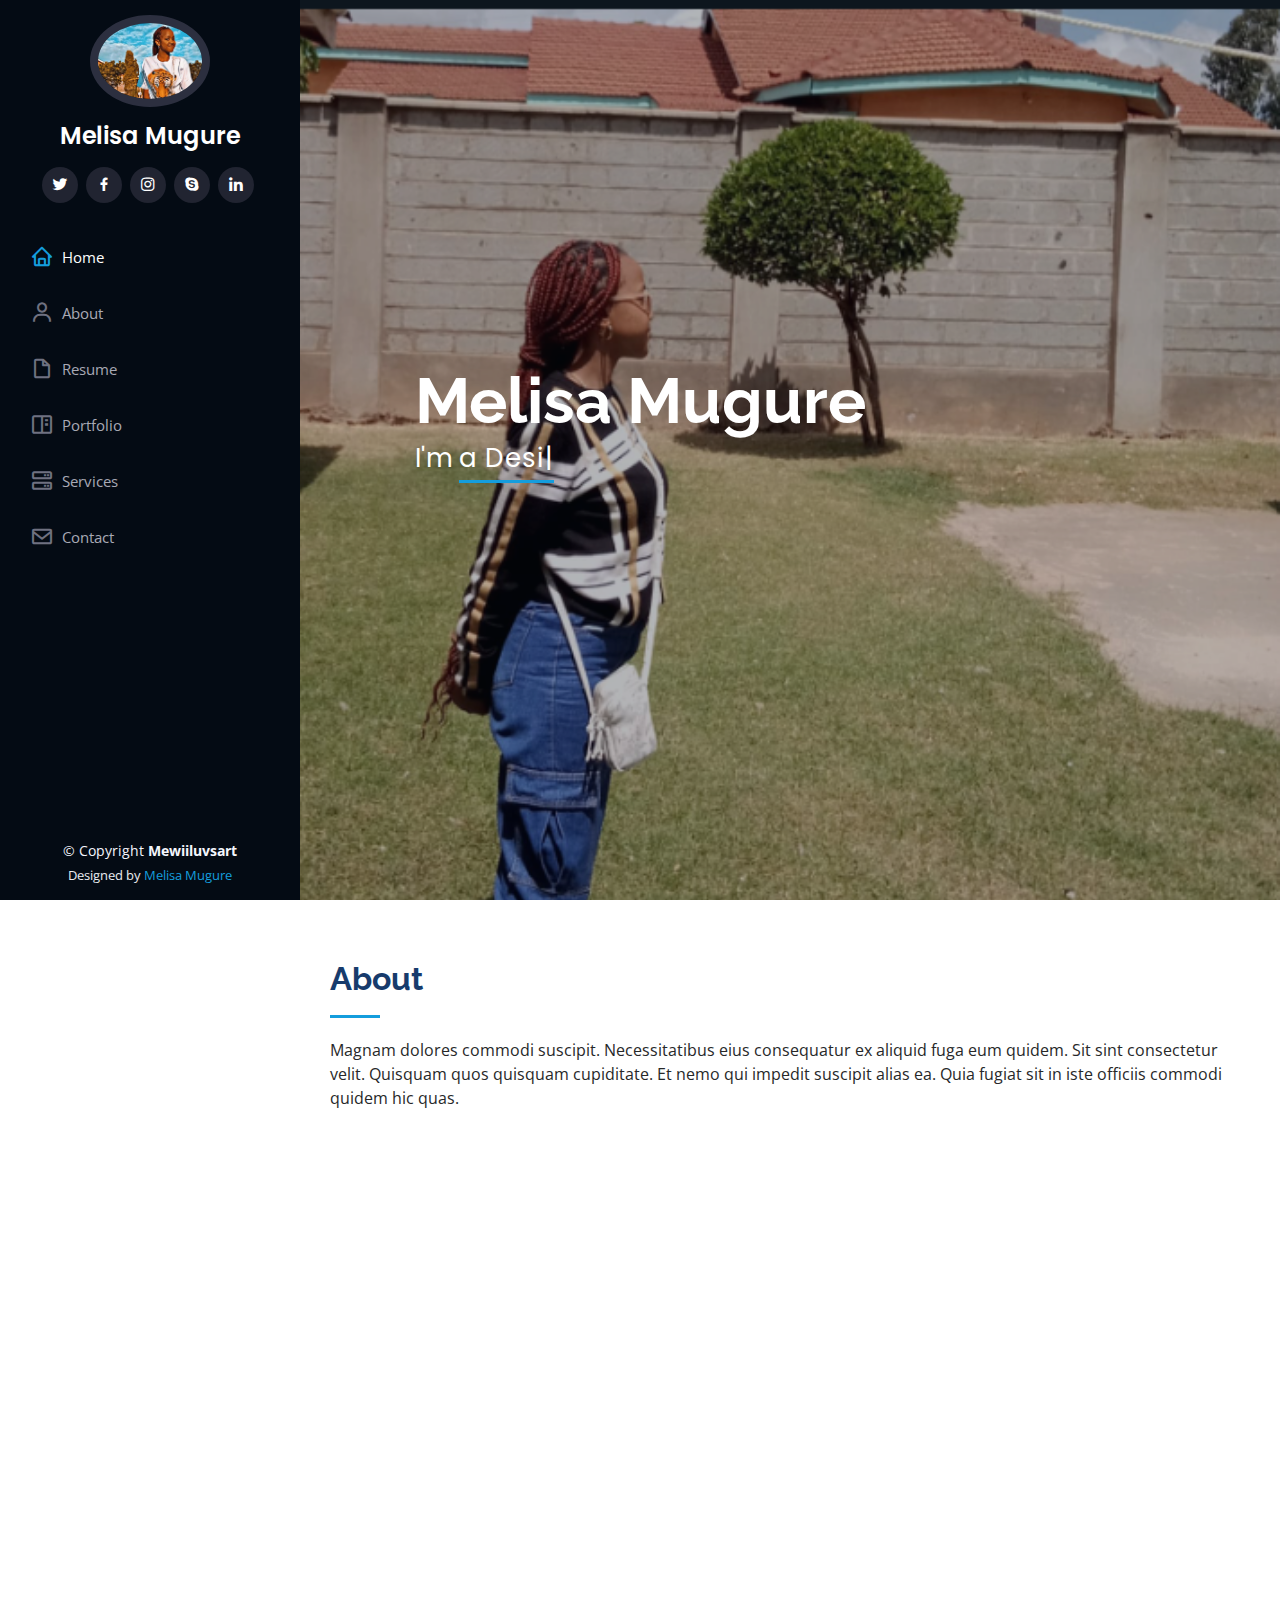
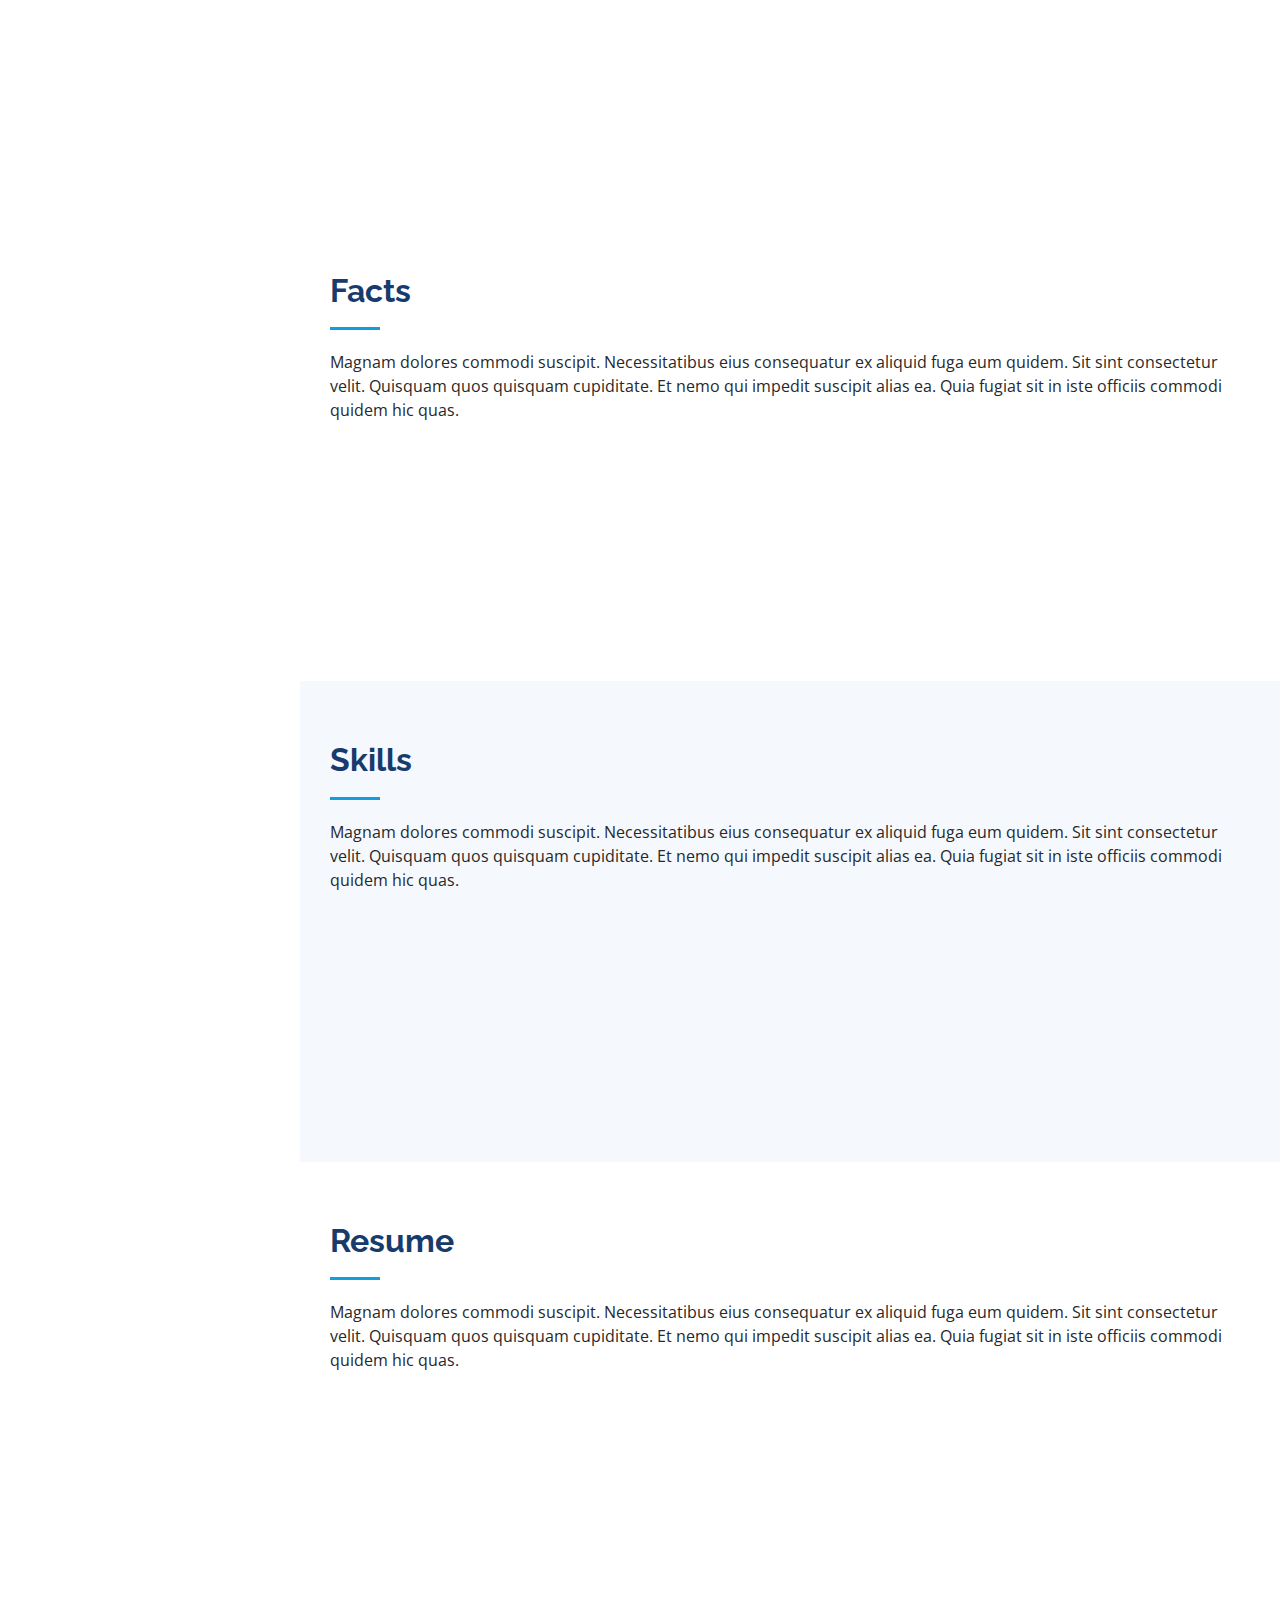
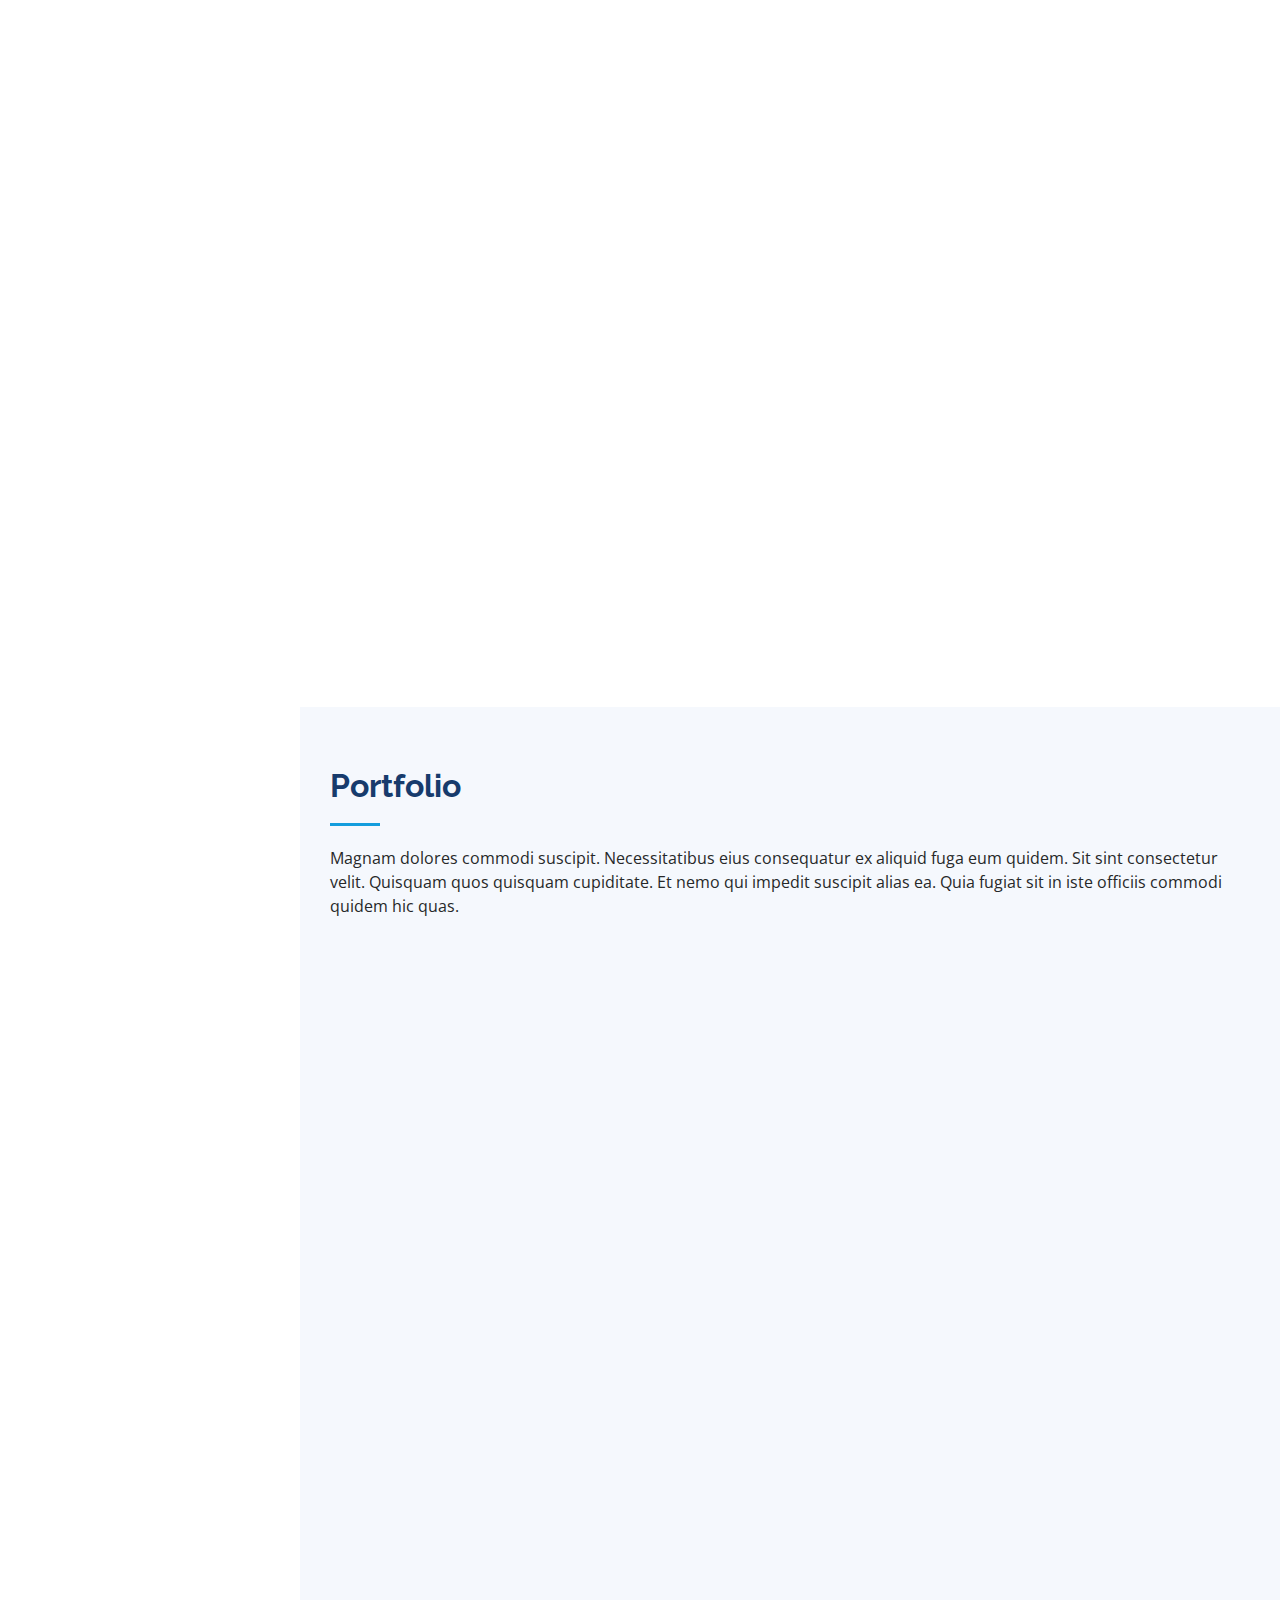
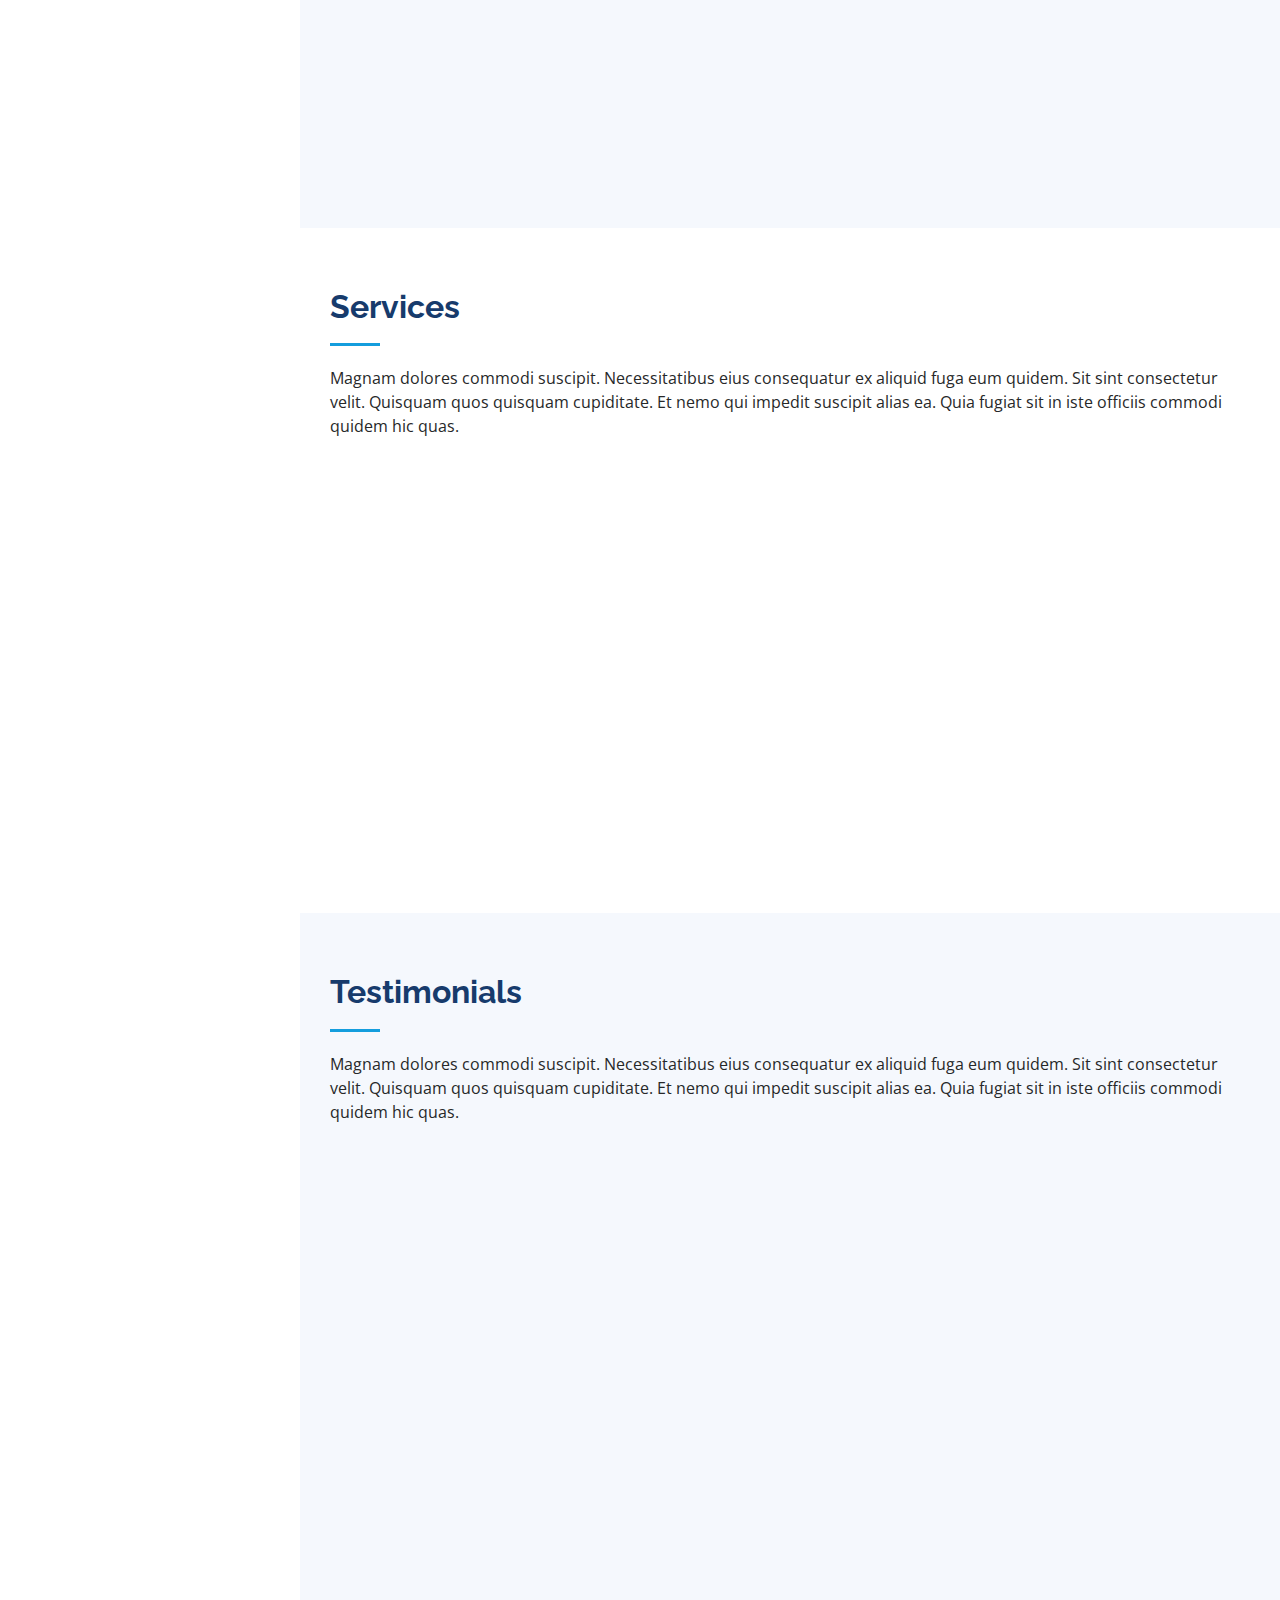
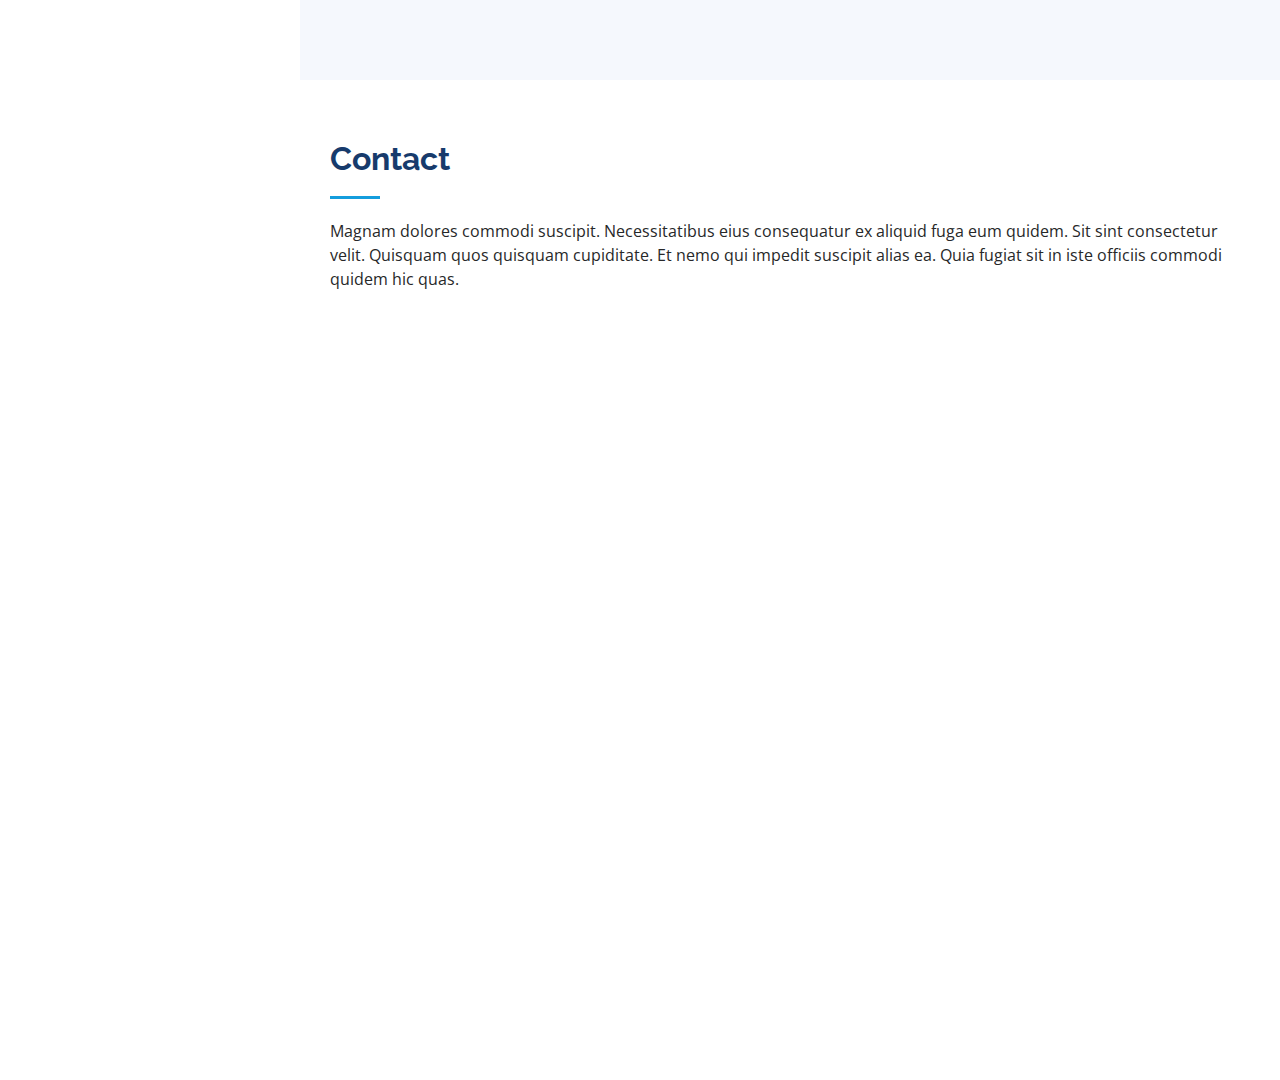
<file: iPortfolio/index.html>
<!DOCTYPE html>
<html lang="en">

<head>
  <meta charset="utf-8">
  <meta content="width=device-width, initial-scale=1.0" name="viewport">

  <title>Melisa's Portfolio</title>
  <meta content="" name="description">
  <meta content="" name="keywords">

  <!-- Favicons -->
  <link href="assets/img/favicon.png" rel="icon">
  <link href="assets/img/apple-touch-icon.png" rel="apple-touch-icon">

  <!-- Google Fonts -->
  <link href="https://fonts.googleapis.com/css?family=Open+Sans:300,300i,400,400i,600,600i,700,700i|Raleway:300,300i,400,400i,500,500i,600,600i,700,700i|Poppins:300,300i,400,400i,500,500i,600,600i,700,700i" rel="stylesheet">

  <!-- Vendor CSS Files -->
  <link href="assets/vendor/aos/aos.css" rel="stylesheet">
  <link href="assets/vendor/bootstrap/css/bootstrap.min.css" rel="stylesheet">
  <link href="assets/vendor/bootstrap-icons/bootstrap-icons.css" rel="stylesheet">
  <link href="assets/vendor/boxicons/css/boxicons.min.css" rel="stylesheet">
  <link href="assets/vendor/glightbox/css/glightbox.min.css" rel="stylesheet">
  <link href="assets/vendor/swiper/swiper-bundle.min.css" rel="stylesheet">

  <!-- Template Main CSS File -->
  <link href="assets/css/style.css" rel="stylesheet">

  <!-- =======================================================
  * Template Name: iPortfolio
  * Updated: Mar 13 2024 with Bootstrap v5.3.3
  * Template URL: https://bootstrapmade.com/iportfolio-bootstrap-portfolio-websites-template/
  * Author: BootstrapMade.com
  * License: https://bootstrapmade.com/license/
  ======================================================== -->
</head>

<body>

  <!-- ======= Mobile nav toggle button ======= -->
  <i class="bi bi-list mobile-nav-toggle d-xl-none"></i>

  <!-- ======= Header ======= -->
  <header id="header">
    <div class="d-flex flex-column">

      <div class="profile">
        <img src="assets/img/mypic6.png" alt="" class="img-fluid rounded-circle">
        <h1 class="text-light"><a href="index.html">Melisa Mugure</a></h1>
        <div class="social-links mt-3 text-center">
          <a href="#" class="twitter"><i class="bx bxl-twitter"></i></a>
          <a href="#" class="facebook"><i class="bx bxl-facebook"></i></a>
          <a href="#" class="instagram"><i class="bx bxl-instagram"></i></a>
          <a href="#" class="google-plus"><i class="bx bxl-skype"></i></a>
          <a href="#" class="linkedin"><i class="bx bxl-linkedin"></i></a>
        </div>
      </div>

      <nav id="navbar" class="nav-menu navbar">
        <ul>
          <li><a href="#hero" class="nav-link scrollto active"><i class="bx bx-home"></i> <span>Home</span></a></li>
          <li><a href="#about" class="nav-link scrollto"><i class="bx bx-user"></i> <span>About</span></a></li>
          <li><a href="#resume" class="nav-link scrollto"><i class="bx bx-file-blank"></i> <span>Resume</span></a></li>
          <li><a href="#portfolio" class="nav-link scrollto"><i class="bx bx-book-content"></i> <span>Portfolio</span></a></li>
          <li><a href="#services" class="nav-link scrollto"><i class="bx bx-server"></i> <span>Services</span></a></li>
          <li><a href="#contact" class="nav-link scrollto"><i class="bx bx-envelope"></i> <span>Contact</span></a></li>
        </ul>
      </nav><!-- .nav-menu -->
    </div>
  </header><!-- End Header -->

  <!-- ======= Hero Section ======= -->
  <section id="hero" class="d-flex flex-column justify-content-center align-items-center">
    <div class="hero-container" data-aos="fade-in">
      <h1>Melisa Mugure</h1>
      <p>I'm <span class="typed" data-typed-items="a Designer,a Developer,a Freelancer, an Artist,a Basketballer,a Swimmer"></span></p>
    </div>
  </section><!-- End Hero -->

  <main id="main">

    <!-- ======= About Section ======= -->
    <section id="about" class="about">
      <div class="container">

        <div class="section-title">
          <h2>About</h2>
          <p>Magnam dolores commodi suscipit. Necessitatibus eius consequatur ex aliquid fuga eum quidem. Sit sint consectetur velit. Quisquam quos quisquam cupiditate. Et nemo qui impedit suscipit alias ea. Quia fugiat sit in iste officiis commodi quidem hic quas.</p>
        </div>

        <div class="row">
          <div class="col-lg-4" data-aos="fade-right">
            <img src="assets/img/mypic3.png" class="img-fluid" alt="">
          </div>
          <div class="col-lg-8 pt-4 pt-lg-0 content" data-aos="fade-left">
            <h3>UI/UX Designer &amp; Web Developer.</h3>
            <p class="fst-italic">
              Lorem ipsum dolor sit amet, consectetur adipiscing elit, sed do eiusmod tempor incididunt ut labore et dolore
              magna aliqua.
            </p>
            <div class="row">
              <div class="col-lg-6">
                <ul>
                  <li><i class="bi bi-chevron-right"></i> <strong>Birthday:</strong> <span>1 May 1995</span></li>
                  <li><i class="bi bi-chevron-right"></i> <strong>Website:</strong> <span>www.example.com</span></li>
                  <li><i class="bi bi-chevron-right"></i> <strong>Phone:</strong> <span>+123 456 7890</span></li>
                  <li><i class="bi bi-chevron-right"></i> <strong>City:</strong> <span>New York, USA</span></li>
                </ul>
              </div>
              <div class="col-lg-6">
                <ul>
                  <li><i class="bi bi-chevron-right"></i> <strong>Age:</strong> <span>30</span></li>
                  <li><i class="bi bi-chevron-right"></i> <strong>Degree:</strong> <span>Master</span></li>
                  <li><i class="bi bi-chevron-right"></i> <strong>PhEmailone:</strong> <span>email@example.com</span></li>
                  <li><i class="bi bi-chevron-right"></i> <strong>Freelance:</strong> <span>Available</span></li>
                </ul>
              </div>
            </div>
            <p>
              Officiis eligendi itaque labore et dolorum mollitia officiis optio vero. Quisquam sunt adipisci omnis et ut. Nulla accusantium dolor incidunt officia tempore. Et eius omnis.
              Cupiditate ut dicta maxime officiis quidem quia. Sed et consectetur qui quia repellendus itaque neque. Aliquid amet quidem ut quaerat cupiditate. Ab et eum qui repellendus omnis culpa magni laudantium dolores.
            </p>
          </div>
        </div>

      </div>
    </section><!-- End About Section -->

    <!-- ======= Facts Section ======= -->
    <section id="facts" class="facts">
      <div class="container">

        <div class="section-title">
          <h2>Facts</h2>
          <p>Magnam dolores commodi suscipit. Necessitatibus eius consequatur ex aliquid fuga eum quidem. Sit sint consectetur velit. Quisquam quos quisquam cupiditate. Et nemo qui impedit suscipit alias ea. Quia fugiat sit in iste officiis commodi quidem hic quas.</p>
        </div>

        <div class="row no-gutters">

          <div class="col-lg-3 col-md-6 d-md-flex align-items-md-stretch" data-aos="fade-up">
            <div class="count-box">
              <i class="bi bi-emoji-smile"></i>
              <span data-purecounter-start="0" data-purecounter-end="232" data-purecounter-duration="1" class="purecounter"></span>
              <p><strong>Happy Clients</strong> consequuntur quae</p>
            </div>
          </div>

          <div class="col-lg-3 col-md-6 d-md-flex align-items-md-stretch" data-aos="fade-up" data-aos-delay="100">
            <div class="count-box">
              <i class="bi bi-journal-richtext"></i>
              <span data-purecounter-start="0" data-purecounter-end="521" data-purecounter-duration="1" class="purecounter"></span>
              <p><strong>Projects</strong> adipisci atque cum quia aut</p>
            </div>
          </div>

          <div class="col-lg-3 col-md-6 d-md-flex align-items-md-stretch" data-aos="fade-up" data-aos-delay="200">
            <div class="count-box">
              <i class="bi bi-headset"></i>
              <span data-purecounter-start="0" data-purecounter-end="1453" data-purecounter-duration="1" class="purecounter"></span>
              <p><strong>Hours Of Support</strong> aut commodi quaerat</p>
            </div>
          </div>

          <div class="col-lg-3 col-md-6 d-md-flex align-items-md-stretch" data-aos="fade-up" data-aos-delay="300">
            <div class="count-box">
              <i class="bi bi-people"></i>
              <span data-purecounter-start="0" data-purecounter-end="32" data-purecounter-duration="1" class="purecounter"></span>
              <p><strong>Hard Workers</strong> rerum asperiores dolor</p>
            </div>
          </div>

        </div>

      </div>
    </section><!-- End Facts Section -->

    <!-- ======= Skills Section ======= -->
    <section id="skills" class="skills section-bg">
      <div class="container">

        <div class="section-title">
          <h2>Skills</h2>
          <p>Magnam dolores commodi suscipit. Necessitatibus eius consequatur ex aliquid fuga eum quidem. Sit sint consectetur velit. Quisquam quos quisquam cupiditate. Et nemo qui impedit suscipit alias ea. Quia fugiat sit in iste officiis commodi quidem hic quas.</p>
        </div>

        <div class="row skills-content">

          <div class="col-lg-6" data-aos="fade-up">

            <div class="progress">
              <span class="skill">HTML <i class="val">100%</i></span>
              <div class="progress-bar-wrap">
                <div class="progress-bar" role="progressbar" aria-valuenow="100" aria-valuemin="0" aria-valuemax="100"></div>
              </div>
            </div>

            <div class="progress">
              <span class="skill">CSS <i class="val">90%</i></span>
              <div class="progress-bar-wrap">
                <div class="progress-bar" role="progressbar" aria-valuenow="90" aria-valuemin="0" aria-valuemax="100"></div>
              </div>
            </div>

            <div class="progress">
              <span class="skill">JavaScript <i class="val">75%</i></span>
              <div class="progress-bar-wrap">
                <div class="progress-bar" role="progressbar" aria-valuenow="75" aria-valuemin="0" aria-valuemax="100"></div>
              </div>
            </div>

          </div>

          <div class="col-lg-6" data-aos="fade-up" data-aos-delay="100">

            <div class="progress">
              <span class="skill">PHP <i class="val">80%</i></span>
              <div class="progress-bar-wrap">
                <div class="progress-bar" role="progressbar" aria-valuenow="80" aria-valuemin="0" aria-valuemax="100"></div>
              </div>
            </div>

            <div class="progress">
              <span class="skill">WordPress/CMS <i class="val">90%</i></span>
              <div class="progress-bar-wrap">
                <div class="progress-bar" role="progressbar" aria-valuenow="90" aria-valuemin="0" aria-valuemax="100"></div>
              </div>
            </div>

            <div class="progress">
              <span class="skill">Photoshop <i class="val">55%</i></span>
              <div class="progress-bar-wrap">
                <div class="progress-bar" role="progressbar" aria-valuenow="55" aria-valuemin="0" aria-valuemax="100"></div>
              </div>
            </div>

          </div>

        </div>

      </div>
    </section><!-- End Skills Section -->

    <!-- ======= Resume Section ======= -->
    <section id="resume" class="resume">
      <div class="container">

        <div class="section-title">
          <h2>Resume</h2>
          <p>Magnam dolores commodi suscipit. Necessitatibus eius consequatur ex aliquid fuga eum quidem. Sit sint consectetur velit. Quisquam quos quisquam cupiditate. Et nemo qui impedit suscipit alias ea. Quia fugiat sit in iste officiis commodi quidem hic quas.</p>
        </div>

        <div class="row">
          <div class="col-lg-6" data-aos="fade-up">
            <h3 class="resume-title">Sumary</h3>
            <div class="resume-item pb-0">
              <h4>Alex Smith</h4>
              <p><em>Innovative and deadline-driven Graphic Designer with 3+ years of experience designing and developing user-centered digital/print marketing material from initial concept to final, polished deliverable.</em></p>
              <ul>
                <li>Portland par 127,Orlando, FL</li>
                <li>(123) 456-7891</li>
                <li>alice.barkley@example.com</li>
              </ul>
            </div>

            <h3 class="resume-title">Education</h3>
            <div class="resume-item">
              <h4>Master of Fine Arts &amp; Graphic Design</h4>
              <h5>2015 - 2016</h5>
              <p><em>Rochester Institute of Technology, Rochester, NY</em></p>
              <p>Qui deserunt veniam. Et sed aliquam labore tempore sed quisquam iusto autem sit. Ea vero voluptatum qui ut dignissimos deleniti nerada porti sand markend</p>
            </div>
            <div class="resume-item">
              <h4>Bachelor of Fine Arts &amp; Graphic Design</h4>
              <h5>2010 - 2014</h5>
              <p><em>Rochester Institute of Technology, Rochester, NY</em></p>
              <p>Quia nobis sequi est occaecati aut. Repudiandae et iusto quae reiciendis et quis Eius vel ratione eius unde vitae rerum voluptates asperiores voluptatem Earum molestiae consequatur neque etlon sader mart dila</p>
            </div>
          </div>
          <div class="col-lg-6" data-aos="fade-up" data-aos-delay="100">
            <h3 class="resume-title">Professional Experience</h3>
            <div class="resume-item">
              <h4>Senior graphic design specialist</h4>
              <h5>2019 - Present</h5>
              <p><em>Experion, New York, NY </em></p>
              <ul>
                <li>Lead in the design, development, and implementation of the graphic, layout, and production communication materials</li>
                <li>Delegate tasks to the 7 members of the design team and provide counsel on all aspects of the project. </li>
                <li>Supervise the assessment of all graphic materials in order to ensure quality and accuracy of the design</li>
                <li>Oversee the efficient use of production project budgets ranging from $2,000 - $25,000</li>
              </ul>
            </div>
            <div class="resume-item">
              <h4>Graphic design specialist</h4>
              <h5>2017 - 2018</h5>
              <p><em>Stepping Stone Advertising, New York, NY</em></p>
              <ul>
                <li>Developed numerous marketing programs (logos, brochures,infographics, presentations, and advertisements).</li>
                <li>Managed up to 5 projects or tasks at a given time while under pressure</li>
                <li>Recommended and consulted with clients on the most appropriate graphic design</li>
                <li>Created 4+ design presentations and proposals a month for clients and account managers</li>
              </ul>
            </div>
          </div>
        </div>

      </div>
    </section><!-- End Resume Section -->

    <!-- ======= Portfolio Section ======= -->
    <section id="portfolio" class="portfolio section-bg">
      <div class="container">

        <div class="section-title">
          <h2>Portfolio</h2>
          <p>Magnam dolores commodi suscipit. Necessitatibus eius consequatur ex aliquid fuga eum quidem. Sit sint consectetur velit. Quisquam quos quisquam cupiditate. Et nemo qui impedit suscipit alias ea. Quia fugiat sit in iste officiis commodi quidem hic quas.</p>
        </div>

        <div class="row" data-aos="fade-up">
          <div class="col-lg-12 d-flex justify-content-center">
            <ul id="portfolio-flters">
              <li data-filter="*" class="filter-active">All</li>
              <li data-filter=".filter-app">App</li>
              <li data-filter=".filter-card">Card</li>
              <li data-filter=".filter-web">Web</li>
            </ul>
          </div>
        </div>

        <div class="row portfolio-container" data-aos="fade-up" data-aos-delay="100">

          <div class="col-lg-4 col-md-6 portfolio-item filter-app">
            <div class="portfolio-wrap">
              <img src="assets/img/portfolio/portfolio-1.jpg" class="img-fluid" alt="">
              <div class="portfolio-links">
                <a href="assets/img/portfolio/portfolio-1.jpg" data-gallery="portfolioGallery" class="portfolio-lightbox" title="App 1"><i class="bx bx-plus"></i></a>
                <a href="portfolio-details.html" title="More Details"><i class="bx bx-link"></i></a>
              </div>
            </div>
          </div>

          <div class="col-lg-4 col-md-6 portfolio-item filter-web">
            <div class="portfolio-wrap">
              <img src="assets/img/portfolio/portfolio-2.jpg" class="img-fluid" alt="">
              <div class="portfolio-links">
                <a href="assets/img/portfolio/portfolio-2.jpg" data-gallery="portfolioGallery" class="portfolio-lightbox" title="Web 3"><i class="bx bx-plus"></i></a>
                <a href="portfolio-details.html" title="More Details"><i class="bx bx-link"></i></a>
              </div>
            </div>
          </div>

          <div class="col-lg-4 col-md-6 portfolio-item filter-app">
            <div class="portfolio-wrap">
              <img src="assets/img/portfolio/portfolio-3.jpg" class="img-fluid" alt="">
              <div class="portfolio-links">
                <a href="assets/img/portfolio/portfolio-3.jpg" data-gallery="portfolioGallery" class="portfolio-lightbox" title="App 2"><i class="bx bx-plus"></i></a>
                <a href="portfolio-details.html" title="More Details"><i class="bx bx-link"></i></a>
              </div>
            </div>
          </div>

          <div class="col-lg-4 col-md-6 portfolio-item filter-card">
            <div class="portfolio-wrap">
              <img src="assets/img/portfolio/portfolio-4.jpg" class="img-fluid" alt="">
              <div class="portfolio-links">
                <a href="assets/img/portfolio/portfolio-4.jpg" data-gallery="portfolioGallery" class="portfolio-lightbox" title="Card 2"><i class="bx bx-plus"></i></a>
                <a href="portfolio-details.html" title="More Details"><i class="bx bx-link"></i></a>
              </div>
            </div>
          </div>

          <div class="col-lg-4 col-md-6 portfolio-item filter-web">
            <div class="portfolio-wrap">
              <img src="assets/img/portfolio/portfolio-5.jpg" class="img-fluid" alt="">
              <div class="portfolio-links">
                <a href="assets/img/portfolio/portfolio-5.jpg" data-gallery="portfolioGallery" class="portfolio-lightbox" title="Web 2"><i class="bx bx-plus"></i></a>
                <a href="portfolio-details.html" title="More Details"><i class="bx bx-link"></i></a>
              </div>
            </div>
          </div>

          <div class="col-lg-4 col-md-6 portfolio-item filter-app">
            <div class="portfolio-wrap">
              <img src="assets/img/portfolio/portfolio-6.jpg" class="img-fluid" alt="">
              <div class="portfolio-links">
                <a href="assets/img/portfolio/portfolio-6.jpg" data-gallery="portfolioGallery" class="portfolio-lightbox" title="App 3"><i class="bx bx-plus"></i></a>
                <a href="portfolio-details.html" title="More Details"><i class="bx bx-link"></i></a>
              </div>
            </div>
          </div>

          <div class="col-lg-4 col-md-6 portfolio-item filter-card">
            <div class="portfolio-wrap">
              <img src="assets/img/portfolio/portfolio-7.jpg" class="img-fluid" alt="">
              <div class="portfolio-links">
                <a href="assets/img/portfolio/portfolio-7.jpg" data-gallery="portfolioGallery" class="portfolio-lightbox" title="Card 1"><i class="bx bx-plus"></i></a>
                <a href="portfolio-details.html" title="More Details"><i class="bx bx-link"></i></a>
              </div>
            </div>
          </div>

          <div class="col-lg-4 col-md-6 portfolio-item filter-card">
            <div class="portfolio-wrap">
              <img src="assets/img/portfolio/portfolio-8.jpg" class="img-fluid" alt="">
              <div class="portfolio-links">
                <a href="assets/img/portfolio/portfolio-8.jpg" data-gallery="portfolioGallery" class="portfolio-lightbox" title="Card 3"><i class="bx bx-plus"></i></a>
                <a href="portfolio-details.html" title="More Details"><i class="bx bx-link"></i></a>
              </div>
            </div>
          </div>

          <div class="col-lg-4 col-md-6 portfolio-item filter-web">
            <div class="portfolio-wrap">
              <img src="assets/img/portfolio/portfolio-9.jpg" class="img-fluid" alt="">
              <div class="portfolio-links">
                <a href="assets/img/portfolio/portfolio-9.jpg" data-gallery="portfolioGallery" class="portfolio-lightbox" title="Web 3"><i class="bx bx-plus"></i></a>
                <a href="portfolio-details.html" title="More Details"><i class="bx bx-link"></i></a>
              </div>
            </div>
          </div>

        </div>

      </div>
    </section><!-- End Portfolio Section -->

    <!-- ======= Services Section ======= -->
    <section id="services" class="services">
      <div class="container">

        <div class="section-title">
          <h2>Services</h2>
          <p>Magnam dolores commodi suscipit. Necessitatibus eius consequatur ex aliquid fuga eum quidem. Sit sint consectetur velit. Quisquam quos quisquam cupiditate. Et nemo qui impedit suscipit alias ea. Quia fugiat sit in iste officiis commodi quidem hic quas.</p>
        </div>

        <div class="row">
          <div class="col-lg-4 col-md-6 icon-box" data-aos="fade-up">
            <div class="icon"><i class="bi bi-briefcase"></i></div>
            <h4 class="title"><a href="">Lorem Ipsum</a></h4>
            <p class="description">Voluptatum deleniti atque corrupti quos dolores et quas molestias excepturi sint occaecati cupiditate non provident</p>
          </div>
          <div class="col-lg-4 col-md-6 icon-box" data-aos="fade-up" data-aos-delay="100">
            <div class="icon"><i class="bi bi-card-checklist"></i></div>
            <h4 class="title"><a href="">Dolor Sitema</a></h4>
            <p class="description">Minim veniam, quis nostrud exercitation ullamco laboris nisi ut aliquip ex ea commodo consequat tarad limino ata</p>
          </div>
          <div class="col-lg-4 col-md-6 icon-box" data-aos="fade-up" data-aos-delay="200">
            <div class="icon"><i class="bi bi-bar-chart"></i></div>
            <h4 class="title"><a href="">Sed ut perspiciatis</a></h4>
            <p class="description">Duis aute irure dolor in reprehenderit in voluptate velit esse cillum dolore eu fugiat nulla pariatur</p>
          </div>
          <div class="col-lg-4 col-md-6 icon-box" data-aos="fade-up" data-aos-delay="300">
            <div class="icon"><i class="bi bi-binoculars"></i></div>
            <h4 class="title"><a href="">Magni Dolores</a></h4>
            <p class="description">Excepteur sint occaecat cupidatat non proident, sunt in culpa qui officia deserunt mollit anim id est laborum</p>
          </div>
          <div class="col-lg-4 col-md-6 icon-box" data-aos="fade-up" data-aos-delay="400">
            <div class="icon"><i class="bi bi-brightness-high"></i></div>
            <h4 class="title"><a href="">Nemo Enim</a></h4>
            <p class="description">At vero eos et accusamus et iusto odio dignissimos ducimus qui blanditiis praesentium voluptatum deleniti atque</p>
          </div>
          <div class="col-lg-4 col-md-6 icon-box" data-aos="fade-up" data-aos-delay="500">
            <div class="icon"><i class="bi bi-calendar4-week"></i></div>
            <h4 class="title"><a href="">Eiusmod Tempor</a></h4>
            <p class="description">Et harum quidem rerum facilis est et expedita distinctio. Nam libero tempore, cum soluta nobis est eligendi</p>
          </div>
        </div>

      </div>
    </section><!-- End Services Section -->

    <!-- ======= Testimonials Section ======= -->
    <section id="testimonials" class="testimonials section-bg">
      <div class="container">

        <div class="section-title">
          <h2>Testimonials</h2>
          <p>Magnam dolores commodi suscipit. Necessitatibus eius consequatur ex aliquid fuga eum quidem. Sit sint consectetur velit. Quisquam quos quisquam cupiditate. Et nemo qui impedit suscipit alias ea. Quia fugiat sit in iste officiis commodi quidem hic quas.</p>
        </div>

        <div class="testimonials-slider swiper" data-aos="fade-up" data-aos-delay="100">
          <div class="swiper-wrapper">

            <div class="swiper-slide">
              <div class="testimonial-item" data-aos="fade-up">
                <p>
                  <i class="bx bxs-quote-alt-left quote-icon-left"></i>
                  Proin iaculis purus consequat sem cure digni ssim donec porttitora entum suscipit rhoncus. Accusantium quam, ultricies eget id, aliquam eget nibh et. Maecen aliquam, risus at semper.
                  <i class="bx bxs-quote-alt-right quote-icon-right"></i>
                </p>
                <img src="assets/img/testimonials/testimonials-1.jpg" class="testimonial-img" alt="">
                <h3>Saul Goodman</h3>
                <h4>Ceo &amp; Founder</h4>
              </div>
            </div><!-- End testimonial item -->

            <div class="swiper-slide">
              <div class="testimonial-item" data-aos="fade-up" data-aos-delay="100">
                <p>
                  <i class="bx bxs-quote-alt-left quote-icon-left"></i>
                  Export tempor illum tamen malis malis eram quae irure esse labore quem cillum quid cillum eram malis quorum velit fore eram velit sunt aliqua noster fugiat irure amet legam anim culpa.
                  <i class="bx bxs-quote-alt-right quote-icon-right"></i>
                </p>
                <img src="assets/img/testimonials/testimonials-2.jpg" class="testimonial-img" alt="">
                <h3>Sara Wilsson</h3>
                <h4>Designer</h4>
              </div>
            </div><!-- End testimonial item -->

            <div class="swiper-slide">
              <div class="testimonial-item" data-aos="fade-up" data-aos-delay="200">
                <p>
                  <i class="bx bxs-quote-alt-left quote-icon-left"></i>
                  Enim nisi quem export duis labore cillum quae magna enim sint quorum nulla quem veniam duis minim tempor labore quem eram duis noster aute amet eram fore quis sint minim.
                  <i class="bx bxs-quote-alt-right quote-icon-right"></i>
                </p>
                <img src="assets/img/testimonials/testimonials-3.jpg" class="testimonial-img" alt="">
                <h3>Jena Karlis</h3>
                <h4>Store Owner</h4>
              </div>
            </div><!-- End testimonial item -->

            <div class="swiper-slide">
              <div class="testimonial-item" data-aos="fade-up" data-aos-delay="300">
                <p>
                  <i class="bx bxs-quote-alt-left quote-icon-left"></i>
                  Fugiat enim eram quae cillum dolore dolor amet nulla culpa multos export minim fugiat minim velit minim dolor enim duis veniam ipsum anim magna sunt elit fore quem dolore labore illum veniam.
                  <i class="bx bxs-quote-alt-right quote-icon-right"></i>
                </p>
                <img src="assets/img/testimonials/testimonials-4.jpg" class="testimonial-img" alt="">
                <h3>Matt Brandon</h3>
                <h4>Freelancer</h4>
              </div>
            </div><!-- End testimonial item -->

            <div class="swiper-slide">
              <div class="testimonial-item" data-aos="fade-up" data-aos-delay="400">
                <p>
                  <i class="bx bxs-quote-alt-left quote-icon-left"></i>
                  Quis quorum aliqua sint quem legam fore sunt eram irure aliqua veniam tempor noster veniam enim culpa labore duis sunt culpa nulla illum cillum fugiat legam esse veniam culpa fore nisi cillum quid.
                  <i class="bx bxs-quote-alt-right quote-icon-right"></i>
                </p>
                <img src="assets/img/testimonials/testimonials-5.jpg" class="testimonial-img" alt="">
                <h3>John Larson</h3>
                <h4>Entrepreneur</h4>
              </div>
            </div><!-- End testimonial item -->

          </div>
          <div class="swiper-pagination"></div>
        </div>

      </div>
    </section><!-- End Testimonials Section -->

    <!-- ======= Contact Section ======= -->
    <section id="contact" class="contact">
      <div class="container">

        <div class="section-title">
          <h2>Contact</h2>
          <p>Magnam dolores commodi suscipit. Necessitatibus eius consequatur ex aliquid fuga eum quidem. Sit sint consectetur velit. Quisquam quos quisquam cupiditate. Et nemo qui impedit suscipit alias ea. Quia fugiat sit in iste officiis commodi quidem hic quas.</p>
        </div>

        <div class="row" data-aos="fade-in">

          <div class="col-lg-5 d-flex align-items-stretch">
            <div class="info">
              <div class="address">
                <i class="bi bi-geo-alt"></i>
                <h4>Location:</h4>
                <p>A108 Adam Street, New York, NY 535022</p>
              </div>

              <div class="email">
                <i class="bi bi-envelope"></i>
                <h4>Email:</h4>
                <p>info@example.com</p>
              </div>

              <div class="phone">
                <i class="bi bi-phone"></i>
                <h4>Call:</h4>
                <p>+1 5589 55488 55s</p>
              </div>

              <iframe src="https://www.google.com/maps/embed?pb=!1m14!1m8!1m3!1d12097.433213460943!2d-74.0062269!3d40.7101282!3m2!1i1024!2i768!4f13.1!3m3!1m2!1s0x0%3A0xb89d1fe6bc499443!2sDowntown+Conference+Center!5e0!3m2!1smk!2sbg!4v1539943755621" frameborder="0" style="border:0; width: 100%; height: 290px;" allowfullscreen></iframe>
            </div>

          </div>

          <div class="col-lg-7 mt-5 mt-lg-0 d-flex align-items-stretch">
            <form action="forms/contact.php" method="post" role="form" class="php-email-form">
              <div class="row">
                <div class="form-group col-md-6">
                  <label for="name">Your Name</label>
                  <input type="text" name="name" class="form-control" id="name" required>
                </div>
                <div class="form-group col-md-6">
                  <label for="name">Your Email</label>
                  <input type="email" class="form-control" name="email" id="email" required>
                </div>
              </div>
              <div class="form-group">
                <label for="name">Subject</label>
                <input type="text" class="form-control" name="subject" id="subject" required>
              </div>
              <div class="form-group">
                <label for="name">Message</label>
                <textarea class="form-control" name="message" rows="10" required></textarea>
              </div>
              <div class="my-3">
                <div class="loading">Loading</div>
                <div class="error-message"></div>
                <div class="sent-message">Your message has been sent. Thank you!</div>
              </div>
              <div class="text-center"><button type="submit">Send Message</button></div>
            </form>
          </div>

        </div>

      </div>
    </section><!-- End Contact Section -->

  </main><!-- End #main -->

  <!-- ======= Footer ======= -->
  <footer id="footer">
    <div class="container">
      <div class="copyright">
        &copy; Copyright <strong><span>Mewiiluvsart</span></strong>
      </div>
      <div class="credits">
        <!-- All the links in the footer should remain intact. -->
        <!-- You can delete the links only if you purchased the pro version. -->
        <!-- Licensing information: https://bootstrapmade.com/license/ -->
        <!-- Purchase the pro version with working PHP/AJAX contact form: https://bootstrapmade.com/iportfolio-bootstrap-portfolio-websites-template/ -->
        Designed by <a href="https://bootstrapmade.com/">Melisa Mugure</a>
      </div>
    </div>
  </footer><!-- End  Footer -->

  <a href="#" class="back-to-top d-flex align-items-center justify-content-center"><i class="bi bi-arrow-up-short"></i></a>

  <!-- Vendor JS Files -->
  <script src="assets/vendor/purecounter/purecounter_vanilla.js"></script>
  <script src="assets/vendor/aos/aos.js"></script>
  <script src="assets/vendor/bootstrap/js/bootstrap.bundle.min.js"></script>
  <script src="assets/vendor/glightbox/js/glightbox.min.js"></script>
  <script src="assets/vendor/isotope-layout/isotope.pkgd.min.js"></script>
  <script src="assets/vendor/swiper/swiper-bundle.min.js"></script>
  <script src="assets/vendor/typed.js/typed.umd.js"></script>
  <script src="assets/vendor/waypoints/noframework.waypoints.js"></script>
  <script src="assets/vendor/php-email-form/validate.js"></script>

  <!-- Template Main JS File -->
  <script src="assets/js/main.js"></script>

</body>

</html>
</file>
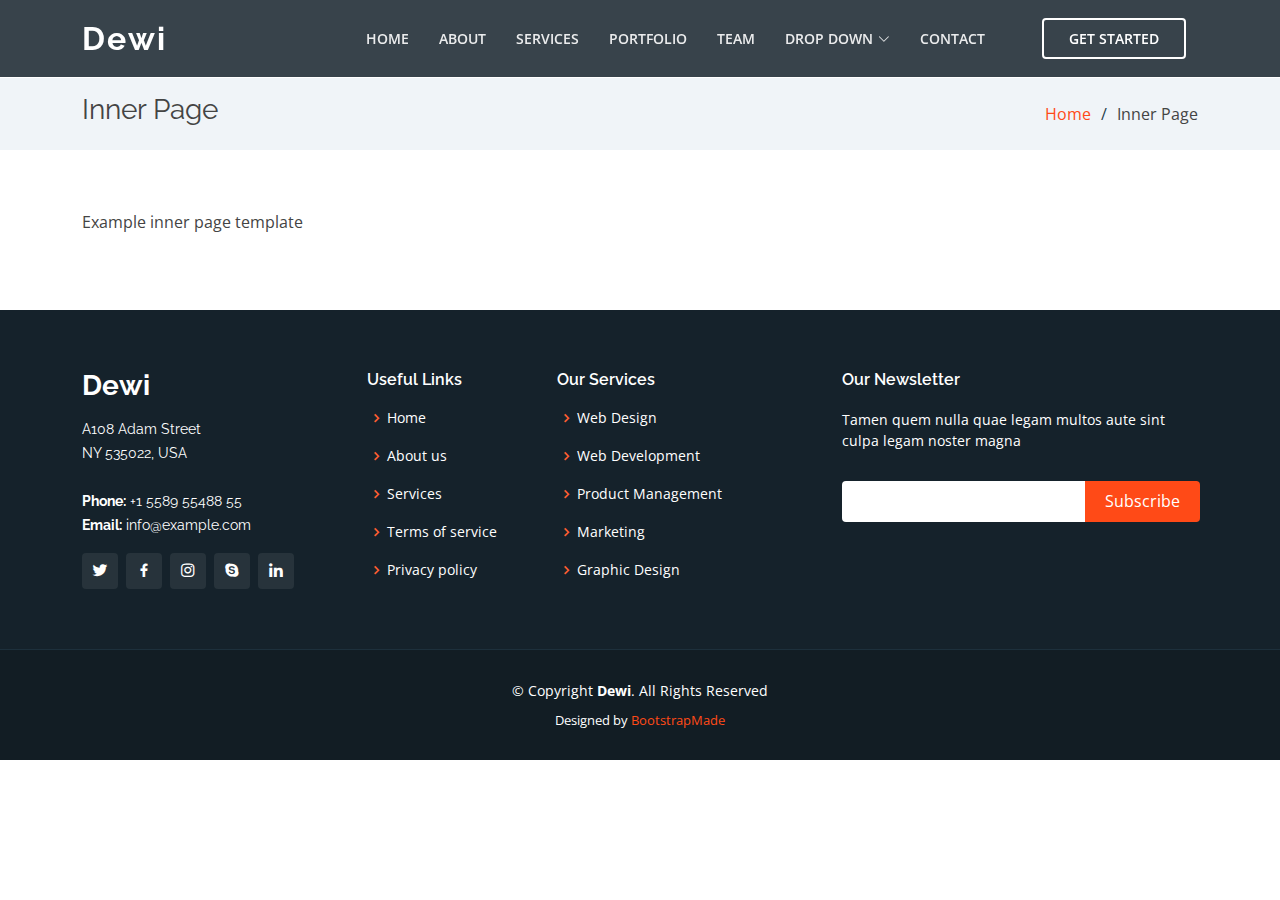
<file: Dewi/inner-page.html>
<!DOCTYPE html>
<html lang="en">

<head>
  <meta charset="utf-8">
  <meta content="width=device-width, initial-scale=1.0" name="viewport">

  <title>Inner Page - Dewi Bootstrap Template</title>
  <meta content="" name="description">
  <meta content="" name="keywords">

  <!-- Favicons -->
  <link href="assets/img/favicon.png" rel="icon">
  <link href="assets/img/apple-touch-icon.png" rel="apple-touch-icon">

  <!-- Google Fonts -->
  <link href="https://fonts.googleapis.com/css?family=Open+Sans:300,300i,400,400i,600,600i,700,700i|Raleway:300,300i,400,400i,500,500i,600,600i,700,700i|Poppins:300,300i,400,400i,500,500i,600,600i,700,700i" rel="stylesheet">

  <!-- Vendor CSS Files -->
  <link href="assets/vendor/aos/aos.css" rel="stylesheet">
  <link href="assets/vendor/bootstrap/css/bootstrap.min.css" rel="stylesheet">
  <link href="assets/vendor/bootstrap-icons/bootstrap-icons.css" rel="stylesheet">
  <link href="assets/vendor/boxicons/css/boxicons.min.css" rel="stylesheet">
  <link href="assets/vendor/glightbox/css/glightbox.min.css" rel="stylesheet">
  <link href="assets/vendor/remixicon/remixicon.css" rel="stylesheet">
  <link href="assets/vendor/swiper/swiper-bundle.min.css" rel="stylesheet">

  <!-- Template Main CSS File -->
  <link href="assets/css/style.css" rel="stylesheet">

  <!-- =======================================================
  * Template Name: Dewi
  * Updated: Mar 13 2024 with Bootstrap v5.3.3
  * Template URL: https://bootstrapmade.com/dewi-free-multi-purpose-html-template/
  * Author: BootstrapMade.com
  * License: https://bootstrapmade.com/license/
  ======================================================== -->
</head>

<body>

  <!-- ======= Header ======= -->
  <header id="header" class="fixed-top header-inner-pages">
    <div class="container d-flex align-items-center justify-content-between">

      <h1 class="logo"><a href="index.html">Dewi</a></h1>
      <!-- Uncomment below if you prefer to use an image logo -->
      <!-- <a href="index.html" class="logo"><img src="assets/img/logo.png" alt="" class="img-fluid"></a>-->

      <nav id="navbar" class="navbar">
        <ul>
          <li><a class="nav-link scrollto " href="#hero">Home</a></li>
          <li><a class="nav-link scrollto" href="#about">About</a></li>
          <li><a class="nav-link scrollto" href="#services">Services</a></li>
          <li><a class="nav-link scrollto " href="#portfolio">Portfolio</a></li>
          <li><a class="nav-link scrollto" href="#team">Team</a></li>
          <li class="dropdown"><a href="#"><span>Drop Down</span> <i class="bi bi-chevron-down"></i></a>
            <ul>
              <li><a href="#">Drop Down 1</a></li>
              <li class="dropdown"><a href="#"><span>Deep Drop Down</span> <i class="bi bi-chevron-right"></i></a>
                <ul>
                  <li><a href="#">Deep Drop Down 1</a></li>
                  <li><a href="#">Deep Drop Down 2</a></li>
                  <li><a href="#">Deep Drop Down 3</a></li>
                  <li><a href="#">Deep Drop Down 4</a></li>
                  <li><a href="#">Deep Drop Down 5</a></li>
                </ul>
              </li>
              <li><a href="#">Drop Down 2</a></li>
              <li><a href="#">Drop Down 3</a></li>
              <li><a href="#">Drop Down 4</a></li>
            </ul>
          </li>
          <li><a class="nav-link scrollto" href="#contact">Contact</a></li>
          <li><a class="getstarted scrollto" href="#about">Get Started</a></li>
        </ul>
        <i class="bi bi-list mobile-nav-toggle"></i>
      </nav><!-- .navbar -->

    </div>
  </header><!-- End Header -->

  <main id="main">

    <!-- ======= Breadcrumbs ======= -->
    <section class="breadcrumbs">
      <div class="container">

        <div class="d-flex justify-content-between align-items-center">
          <h2>Inner Page</h2>
          <ol>
            <li><a href="index.html">Home</a></li>
            <li>Inner Page</li>
          </ol>
        </div>

      </div>
    </section><!-- End Breadcrumbs -->

    <section class="inner-page">
      <div class="container">
        <p>
          Example inner page template
        </p>
      </div>
    </section>

  </main><!-- End #main -->

  <!-- ======= Footer ======= -->
  <footer id="footer">
    <div class="footer-top">
      <div class="container">
        <div class="row">

          <div class="col-lg-3 col-md-6">
            <div class="footer-info">
              <h3>Dewi</h3>
              <p>
                A108 Adam Street <br>
                NY 535022, USA<br><br>
                <strong>Phone:</strong> +1 5589 55488 55<br>
                <strong>Email:</strong> info@example.com<br>
              </p>
              <div class="social-links mt-3">
                <a href="#" class="twitter"><i class="bx bxl-twitter"></i></a>
                <a href="#" class="facebook"><i class="bx bxl-facebook"></i></a>
                <a href="#" class="instagram"><i class="bx bxl-instagram"></i></a>
                <a href="#" class="google-plus"><i class="bx bxl-skype"></i></a>
                <a href="#" class="linkedin"><i class="bx bxl-linkedin"></i></a>
              </div>
            </div>
          </div>

          <div class="col-lg-2 col-md-6 footer-links">
            <h4>Useful Links</h4>
            <ul>
              <li><i class="bx bx-chevron-right"></i> <a href="#">Home</a></li>
              <li><i class="bx bx-chevron-right"></i> <a href="#">About us</a></li>
              <li><i class="bx bx-chevron-right"></i> <a href="#">Services</a></li>
              <li><i class="bx bx-chevron-right"></i> <a href="#">Terms of service</a></li>
              <li><i class="bx bx-chevron-right"></i> <a href="#">Privacy policy</a></li>
            </ul>
          </div>

          <div class="col-lg-3 col-md-6 footer-links">
            <h4>Our Services</h4>
            <ul>
              <li><i class="bx bx-chevron-right"></i> <a href="#">Web Design</a></li>
              <li><i class="bx bx-chevron-right"></i> <a href="#">Web Development</a></li>
              <li><i class="bx bx-chevron-right"></i> <a href="#">Product Management</a></li>
              <li><i class="bx bx-chevron-right"></i> <a href="#">Marketing</a></li>
              <li><i class="bx bx-chevron-right"></i> <a href="#">Graphic Design</a></li>
            </ul>
          </div>

          <div class="col-lg-4 col-md-6 footer-newsletter">
            <h4>Our Newsletter</h4>
            <p>Tamen quem nulla quae legam multos aute sint culpa legam noster magna</p>
            <form action="" method="post">
              <input type="email" name="email"><input type="submit" value="Subscribe">
            </form>

          </div>

        </div>
      </div>
    </div>

    <div class="container">
      <div class="copyright">
        &copy; Copyright <strong><span>Dewi</span></strong>. All Rights Reserved
      </div>
      <div class="credits">
        <!-- All the links in the footer should remain intact. -->
        <!-- You can delete the links only if you purchased the pro version. -->
        <!-- Licensing information: https://bootstrapmade.com/license/ -->
        <!-- Purchase the pro version with working PHP/AJAX contact form: https://bootstrapmade.com/dewi-free-multi-purpose-html-template/ -->
        Designed by <a href="https://bootstrapmade.com/">BootstrapMade</a>
      </div>
    </div>
  </footer><!-- End Footer -->

  <div id="preloader"></div>
  <a href="#" class="back-to-top d-flex align-items-center justify-content-center"><i class="bi bi-arrow-up-short"></i></a>

  <!-- Vendor JS Files -->
  <script src="assets/vendor/purecounter/purecounter_vanilla.js"></script>
  <script src="assets/vendor/aos/aos.js"></script>
  <script src="assets/vendor/bootstrap/js/bootstrap.bundle.min.js"></script>
  <script src="assets/vendor/glightbox/js/glightbox.min.js"></script>
  <script src="assets/vendor/isotope-layout/isotope.pkgd.min.js"></script>
  <script src="assets/vendor/swiper/swiper-bundle.min.js"></script>
  <script src="assets/vendor/php-email-form/validate.js"></script>

  <!-- Template Main JS File -->
  <script src="assets/js/main.js"></script>

</body>

</html>
</file>
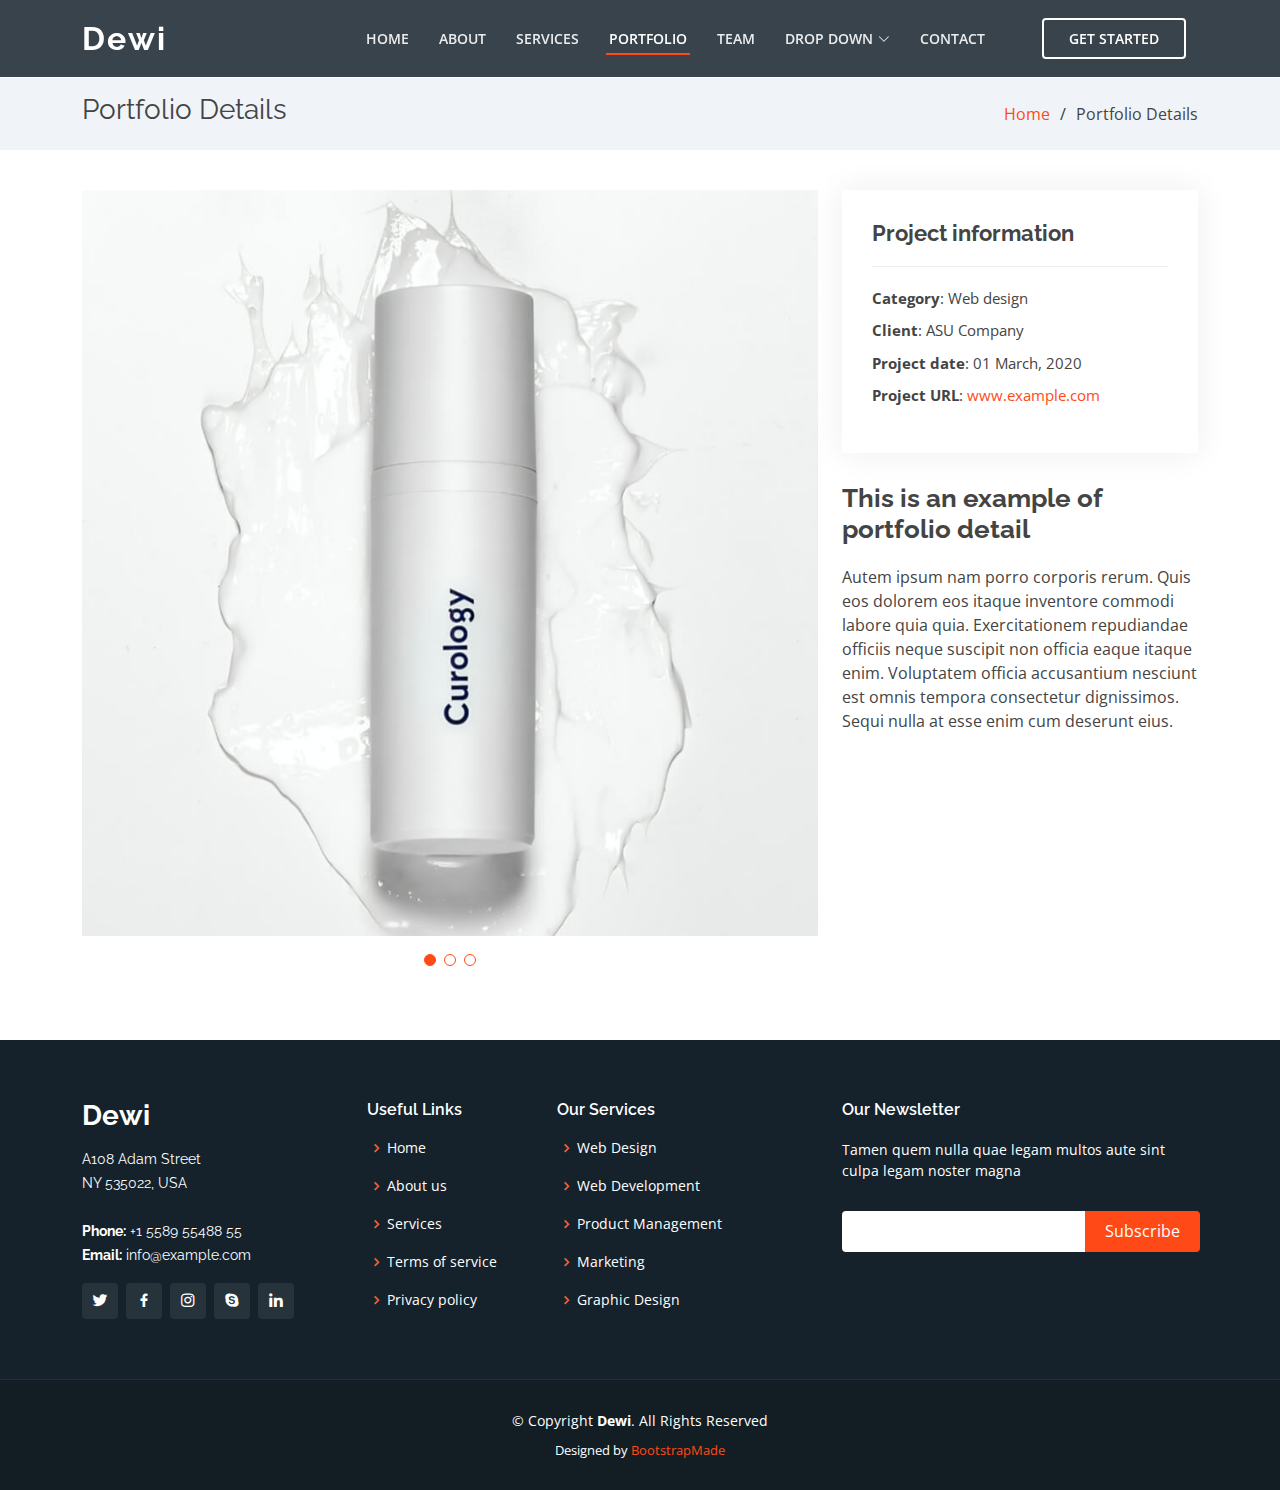
<file: Dewi/portfolio-details.html>
<!DOCTYPE html>
<html lang="en">

<head>
  <meta charset="utf-8">
  <meta content="width=device-width, initial-scale=1.0" name="viewport">

  <title>Portfolio Details - Dewi Bootstrap Template</title>
  <meta content="" name="description">
  <meta content="" name="keywords">

  <!-- Favicons -->
  <link href="assets/img/favicon.png" rel="icon">
  <link href="assets/img/apple-touch-icon.png" rel="apple-touch-icon">

  <!-- Google Fonts -->
  <link href="https://fonts.googleapis.com/css?family=Open+Sans:300,300i,400,400i,600,600i,700,700i|Raleway:300,300i,400,400i,500,500i,600,600i,700,700i|Poppins:300,300i,400,400i,500,500i,600,600i,700,700i" rel="stylesheet">

  <!-- Vendor CSS Files -->
  <link href="assets/vendor/aos/aos.css" rel="stylesheet">
  <link href="assets/vendor/bootstrap/css/bootstrap.min.css" rel="stylesheet">
  <link href="assets/vendor/bootstrap-icons/bootstrap-icons.css" rel="stylesheet">
  <link href="assets/vendor/boxicons/css/boxicons.min.css" rel="stylesheet">
  <link href="assets/vendor/glightbox/css/glightbox.min.css" rel="stylesheet">
  <link href="assets/vendor/remixicon/remixicon.css" rel="stylesheet">
  <link href="assets/vendor/swiper/swiper-bundle.min.css" rel="stylesheet">

  <!-- Template Main CSS File -->
  <link href="assets/css/style.css" rel="stylesheet">

  <!-- =======================================================
  * Template Name: Dewi
  * Updated: Mar 13 2024 with Bootstrap v5.3.3
  * Template URL: https://bootstrapmade.com/dewi-free-multi-purpose-html-template/
  * Author: BootstrapMade.com
  * License: https://bootstrapmade.com/license/
  ======================================================== -->
</head>

<body>

  <!-- ======= Header ======= -->
  <header id="header" class="fixed-top header-inner-pages">
    <div class="container d-flex align-items-center justify-content-between">

      <h1 class="logo"><a href="index.html">Dewi</a></h1>
      <!-- Uncomment below if you prefer to use an image logo -->
      <!-- <a href="index.html" class="logo"><img src="assets/img/logo.png" alt="" class="img-fluid"></a>-->

      <nav id="navbar" class="navbar">
        <ul>
          <li><a class="nav-link scrollto " href="#hero">Home</a></li>
          <li><a class="nav-link scrollto" href="#about">About</a></li>
          <li><a class="nav-link scrollto" href="#services">Services</a></li>
          <li><a class="nav-link scrollto active " href="#portfolio">Portfolio</a></li>
          <li><a class="nav-link scrollto" href="#team">Team</a></li>
          <li class="dropdown"><a href="#"><span>Drop Down</span> <i class="bi bi-chevron-down"></i></a>
            <ul>
              <li><a href="#">Drop Down 1</a></li>
              <li class="dropdown"><a href="#"><span>Deep Drop Down</span> <i class="bi bi-chevron-right"></i></a>
                <ul>
                  <li><a href="#">Deep Drop Down 1</a></li>
                  <li><a href="#">Deep Drop Down 2</a></li>
                  <li><a href="#">Deep Drop Down 3</a></li>
                  <li><a href="#">Deep Drop Down 4</a></li>
                  <li><a href="#">Deep Drop Down 5</a></li>
                </ul>
              </li>
              <li><a href="#">Drop Down 2</a></li>
              <li><a href="#">Drop Down 3</a></li>
              <li><a href="#">Drop Down 4</a></li>
            </ul>
          </li>
          <li><a class="nav-link scrollto" href="#contact">Contact</a></li>
          <li><a class="getstarted scrollto" href="#about">Get Started</a></li>
        </ul>
        <i class="bi bi-list mobile-nav-toggle"></i>
      </nav><!-- .navbar -->

    </div>
  </header><!-- End Header -->

  <main id="main">

    <!-- ======= Breadcrumbs ======= -->
    <section id="breadcrumbs" class="breadcrumbs">
      <div class="container">

        <div class="d-flex justify-content-between align-items-center">
          <h2>Portfolio Details</h2>
          <ol>
            <li><a href="index.html">Home</a></li>
            <li>Portfolio Details</li>
          </ol>
        </div>

      </div>
    </section><!-- End Breadcrumbs -->

    <!-- ======= Portfolio Details Section ======= -->
    <section id="portfolio-details" class="portfolio-details">
      <div class="container">

        <div class="row gy-4">

          <div class="col-lg-8">
            <div class="portfolio-details-slider swiper">
              <div class="swiper-wrapper align-items-center">

                <div class="swiper-slide">
                  <img src="assets/img/portfolio/portfolio-1.jpg" alt="">
                </div>

                <div class="swiper-slide">
                  <img src="assets/img/portfolio/portfolio-2.jpg" alt="">
                </div>

                <div class="swiper-slide">
                  <img src="assets/img/portfolio/portfolio-3.jpg" alt="">
                </div>

              </div>
              <div class="swiper-pagination"></div>
            </div>
          </div>

          <div class="col-lg-4">
            <div class="portfolio-info">
              <h3>Project information</h3>
              <ul>
                <li><strong>Category</strong>: Web design</li>
                <li><strong>Client</strong>: ASU Company</li>
                <li><strong>Project date</strong>: 01 March, 2020</li>
                <li><strong>Project URL</strong>: <a href="#">www.example.com</a></li>
              </ul>
            </div>
            <div class="portfolio-description">
              <h2>This is an example of portfolio detail</h2>
              <p>
                Autem ipsum nam porro corporis rerum. Quis eos dolorem eos itaque inventore commodi labore quia quia. Exercitationem repudiandae officiis neque suscipit non officia eaque itaque enim. Voluptatem officia accusantium nesciunt est omnis tempora consectetur dignissimos. Sequi nulla at esse enim cum deserunt eius.
              </p>
            </div>
          </div>

        </div>

      </div>
    </section><!-- End Portfolio Details Section -->

  </main><!-- End #main -->

  <!-- ======= Footer ======= -->
  <footer id="footer">
    <div class="footer-top">
      <div class="container">
        <div class="row">

          <div class="col-lg-3 col-md-6">
            <div class="footer-info">
              <h3>Dewi</h3>
              <p>
                A108 Adam Street <br>
                NY 535022, USA<br><br>
                <strong>Phone:</strong> +1 5589 55488 55<br>
                <strong>Email:</strong> info@example.com<br>
              </p>
              <div class="social-links mt-3">
                <a href="#" class="twitter"><i class="bx bxl-twitter"></i></a>
                <a href="#" class="facebook"><i class="bx bxl-facebook"></i></a>
                <a href="#" class="instagram"><i class="bx bxl-instagram"></i></a>
                <a href="#" class="google-plus"><i class="bx bxl-skype"></i></a>
                <a href="#" class="linkedin"><i class="bx bxl-linkedin"></i></a>
              </div>
            </div>
          </div>

          <div class="col-lg-2 col-md-6 footer-links">
            <h4>Useful Links</h4>
            <ul>
              <li><i class="bx bx-chevron-right"></i> <a href="#">Home</a></li>
              <li><i class="bx bx-chevron-right"></i> <a href="#">About us</a></li>
              <li><i class="bx bx-chevron-right"></i> <a href="#">Services</a></li>
              <li><i class="bx bx-chevron-right"></i> <a href="#">Terms of service</a></li>
              <li><i class="bx bx-chevron-right"></i> <a href="#">Privacy policy</a></li>
            </ul>
          </div>

          <div class="col-lg-3 col-md-6 footer-links">
            <h4>Our Services</h4>
            <ul>
              <li><i class="bx bx-chevron-right"></i> <a href="#">Web Design</a></li>
              <li><i class="bx bx-chevron-right"></i> <a href="#">Web Development</a></li>
              <li><i class="bx bx-chevron-right"></i> <a href="#">Product Management</a></li>
              <li><i class="bx bx-chevron-right"></i> <a href="#">Marketing</a></li>
              <li><i class="bx bx-chevron-right"></i> <a href="#">Graphic Design</a></li>
            </ul>
          </div>

          <div class="col-lg-4 col-md-6 footer-newsletter">
            <h4>Our Newsletter</h4>
            <p>Tamen quem nulla quae legam multos aute sint culpa legam noster magna</p>
            <form action="" method="post">
              <input type="email" name="email"><input type="submit" value="Subscribe">
            </form>

          </div>

        </div>
      </div>
    </div>

    <div class="container">
      <div class="copyright">
        &copy; Copyright <strong><span>Dewi</span></strong>. All Rights Reserved
      </div>
      <div class="credits">
        <!-- All the links in the footer should remain intact. -->
        <!-- You can delete the links only if you purchased the pro version. -->
        <!-- Licensing information: https://bootstrapmade.com/license/ -->
        <!-- Purchase the pro version with working PHP/AJAX contact form: https://bootstrapmade.com/dewi-free-multi-purpose-html-template/ -->
        Designed by <a href="https://bootstrapmade.com/">BootstrapMade</a>
      </div>
    </div>
  </footer><!-- End Footer -->

  <div id="preloader"></div>
  <a href="#" class="back-to-top d-flex align-items-center justify-content-center"><i class="bi bi-arrow-up-short"></i></a>

  <!-- Vendor JS Files -->
  <script src="assets/vendor/purecounter/purecounter_vanilla.js"></script>
  <script src="assets/vendor/aos/aos.js"></script>
  <script src="assets/vendor/bootstrap/js/bootstrap.bundle.min.js"></script>
  <script src="assets/vendor/glightbox/js/glightbox.min.js"></script>
  <script src="assets/vendor/isotope-layout/isotope.pkgd.min.js"></script>
  <script src="assets/vendor/swiper/swiper-bundle.min.js"></script>
  <script src="assets/vendor/php-email-form/validate.js"></script>

  <!-- Template Main JS File -->
  <script src="assets/js/main.js"></script>

</body>

</html>
</file>
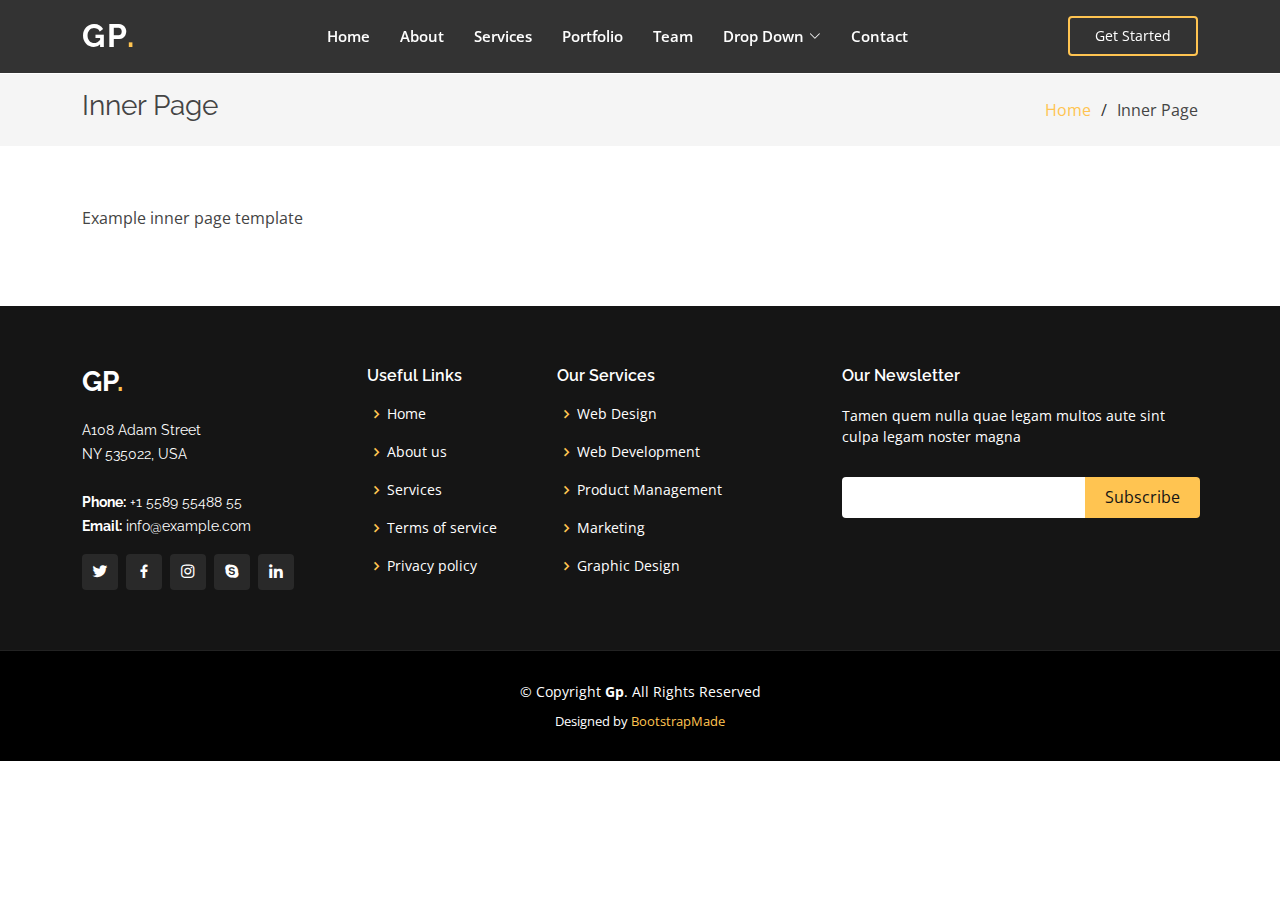
<file: Gp/inner-page.html>
<!DOCTYPE html>
<html lang="en">

<head>
  <meta charset="utf-8">
  <meta content="width=device-width, initial-scale=1.0" name="viewport">

  <title>Inner Page - Gp Bootstrap Template</title>
  <meta content="" name="description">
  <meta content="" name="keywords">

  <!-- Favicons -->
  <link href="assets/img/favicon.png" rel="icon">
  <link href="assets/img/apple-touch-icon.png" rel="apple-touch-icon">

  <!-- Google Fonts -->
  <link href="https://fonts.googleapis.com/css?family=Open+Sans:300,300i,400,400i,600,600i,700,700i|Raleway:300,300i,400,400i,500,500i,600,600i,700,700i|Poppins:300,300i,400,400i,500,500i,600,600i,700,700i" rel="stylesheet">

  <!-- Vendor CSS Files -->
  <link href="assets/vendor/aos/aos.css" rel="stylesheet">
  <link href="assets/vendor/bootstrap/css/bootstrap.min.css" rel="stylesheet">
  <link href="assets/vendor/bootstrap-icons/bootstrap-icons.css" rel="stylesheet">
  <link href="assets/vendor/boxicons/css/boxicons.min.css" rel="stylesheet">
  <link href="assets/vendor/glightbox/css/glightbox.min.css" rel="stylesheet">
  <link href="assets/vendor/remixicon/remixicon.css" rel="stylesheet">
  <link href="assets/vendor/swiper/swiper-bundle.min.css" rel="stylesheet">

  <!-- Template Main CSS File -->
  <link href="assets/css/style.css" rel="stylesheet">

  <!-- =======================================================
  * Template Name: Gp
  * Updated: Mar 13 2024 with Bootstrap v5.3.3
  * Template URL: https://bootstrapmade.com/gp-free-multipurpose-html-bootstrap-template/
  * Author: BootstrapMade.com
  * License: https://bootstrapmade.com/license/
  ======================================================== -->
</head>

<body>

  <!-- ======= Header ======= -->
  <header id="header" class="fixed-top header-inner-pages">
    <div class="container d-flex align-items-center justify-content-lg-between">

      <h1 class="logo me-auto me-lg-0"><a href="index.html">Gp<span>.</span></a></h1>
      <!-- Uncomment below if you prefer to use an image logo -->
      <!-- <a href="index.html" class="logo me-auto me-lg-0"><img src="assets/img/logo.png" alt="" class="img-fluid"></a>-->

      <nav id="navbar" class="navbar order-last order-lg-0">
        <ul>
          <li><a class="nav-link scrollto " href="#hero">Home</a></li>
          <li><a class="nav-link scrollto" href="#about">About</a></li>
          <li><a class="nav-link scrollto" href="#services">Services</a></li>
          <li><a class="nav-link scrollto " href="#portfolio">Portfolio</a></li>
          <li><a class="nav-link scrollto" href="#team">Team</a></li>
          <li class="dropdown"><a href="#"><span>Drop Down</span> <i class="bi bi-chevron-down"></i></a>
            <ul>
              <li><a href="#">Drop Down 1</a></li>
              <li class="dropdown"><a href="#"><span>Deep Drop Down</span> <i class="bi bi-chevron-right"></i></a>
                <ul>
                  <li><a href="#">Deep Drop Down 1</a></li>
                  <li><a href="#">Deep Drop Down 2</a></li>
                  <li><a href="#">Deep Drop Down 3</a></li>
                  <li><a href="#">Deep Drop Down 4</a></li>
                  <li><a href="#">Deep Drop Down 5</a></li>
                </ul>
              </li>
              <li><a href="#">Drop Down 2</a></li>
              <li><a href="#">Drop Down 3</a></li>
              <li><a href="#">Drop Down 4</a></li>
            </ul>
          </li>
          <li><a class="nav-link scrollto" href="#contact">Contact</a></li>
        </ul>
        <i class="bi bi-list mobile-nav-toggle"></i>
      </nav><!-- .navbar -->

      <a href="#about" class="get-started-btn scrollto">Get Started</a>

    </div>
  </header><!-- End Header -->

  <main id="main">

    <!-- ======= Breadcrumbs ======= -->
    <section class="breadcrumbs">
      <div class="container">

        <div class="d-flex justify-content-between align-items-center">
          <h2>Inner Page</h2>
          <ol>
            <li><a href="index.html">Home</a></li>
            <li>Inner Page</li>
          </ol>
        </div>

      </div>
    </section><!-- End Breadcrumbs -->

    <section class="inner-page">
      <div class="container">
        <p>
          Example inner page template
        </p>
      </div>
    </section>

  </main><!-- End #main -->

  <!-- ======= Footer ======= -->
  <footer id="footer">
    <div class="footer-top">
      <div class="container">
        <div class="row">

          <div class="col-lg-3 col-md-6">
            <div class="footer-info">
              <h3>Gp<span>.</span></h3>
              <p>
                A108 Adam Street <br>
                NY 535022, USA<br><br>
                <strong>Phone:</strong> +1 5589 55488 55<br>
                <strong>Email:</strong> info@example.com<br>
              </p>
              <div class="social-links mt-3">
                <a href="#" class="twitter"><i class="bx bxl-twitter"></i></a>
                <a href="#" class="facebook"><i class="bx bxl-facebook"></i></a>
                <a href="#" class="instagram"><i class="bx bxl-instagram"></i></a>
                <a href="#" class="google-plus"><i class="bx bxl-skype"></i></a>
                <a href="#" class="linkedin"><i class="bx bxl-linkedin"></i></a>
              </div>
            </div>
          </div>

          <div class="col-lg-2 col-md-6 footer-links">
            <h4>Useful Links</h4>
            <ul>
              <li><i class="bx bx-chevron-right"></i> <a href="#">Home</a></li>
              <li><i class="bx bx-chevron-right"></i> <a href="#">About us</a></li>
              <li><i class="bx bx-chevron-right"></i> <a href="#">Services</a></li>
              <li><i class="bx bx-chevron-right"></i> <a href="#">Terms of service</a></li>
              <li><i class="bx bx-chevron-right"></i> <a href="#">Privacy policy</a></li>
            </ul>
          </div>

          <div class="col-lg-3 col-md-6 footer-links">
            <h4>Our Services</h4>
            <ul>
              <li><i class="bx bx-chevron-right"></i> <a href="#">Web Design</a></li>
              <li><i class="bx bx-chevron-right"></i> <a href="#">Web Development</a></li>
              <li><i class="bx bx-chevron-right"></i> <a href="#">Product Management</a></li>
              <li><i class="bx bx-chevron-right"></i> <a href="#">Marketing</a></li>
              <li><i class="bx bx-chevron-right"></i> <a href="#">Graphic Design</a></li>
            </ul>
          </div>

          <div class="col-lg-4 col-md-6 footer-newsletter">
            <h4>Our Newsletter</h4>
            <p>Tamen quem nulla quae legam multos aute sint culpa legam noster magna</p>
            <form action="" method="post">
              <input type="email" name="email"><input type="submit" value="Subscribe">
            </form>

          </div>

        </div>
      </div>
    </div>

    <div class="container">
      <div class="copyright">
        &copy; Copyright <strong><span>Gp</span></strong>. All Rights Reserved
      </div>
      <div class="credits">
        <!-- All the links in the footer should remain intact. -->
        <!-- You can delete the links only if you purchased the pro version. -->
        <!-- Licensing information: https://bootstrapmade.com/license/ -->
        <!-- Purchase the pro version with working PHP/AJAX contact form: https://bootstrapmade.com/gp-free-multipurpose-html-bootstrap-template/ -->
        Designed by <a href="https://bootstrapmade.com/">BootstrapMade</a>
      </div>
    </div>
  </footer><!-- End Footer -->

  <div id="preloader"></div>
  <a href="#" class="back-to-top d-flex align-items-center justify-content-center"><i class="bi bi-arrow-up-short"></i></a>

  <!-- Vendor JS Files -->
  <script src="assets/vendor/purecounter/purecounter_vanilla.js"></script>
  <script src="assets/vendor/aos/aos.js"></script>
  <script src="assets/vendor/bootstrap/js/bootstrap.bundle.min.js"></script>
  <script src="assets/vendor/glightbox/js/glightbox.min.js"></script>
  <script src="assets/vendor/isotope-layout/isotope.pkgd.min.js"></script>
  <script src="assets/vendor/swiper/swiper-bundle.min.js"></script>
  <script src="assets/vendor/php-email-form/validate.js"></script>

  <!-- Template Main JS File -->
  <script src="assets/js/main.js"></script>

</body>

</html>
</file>
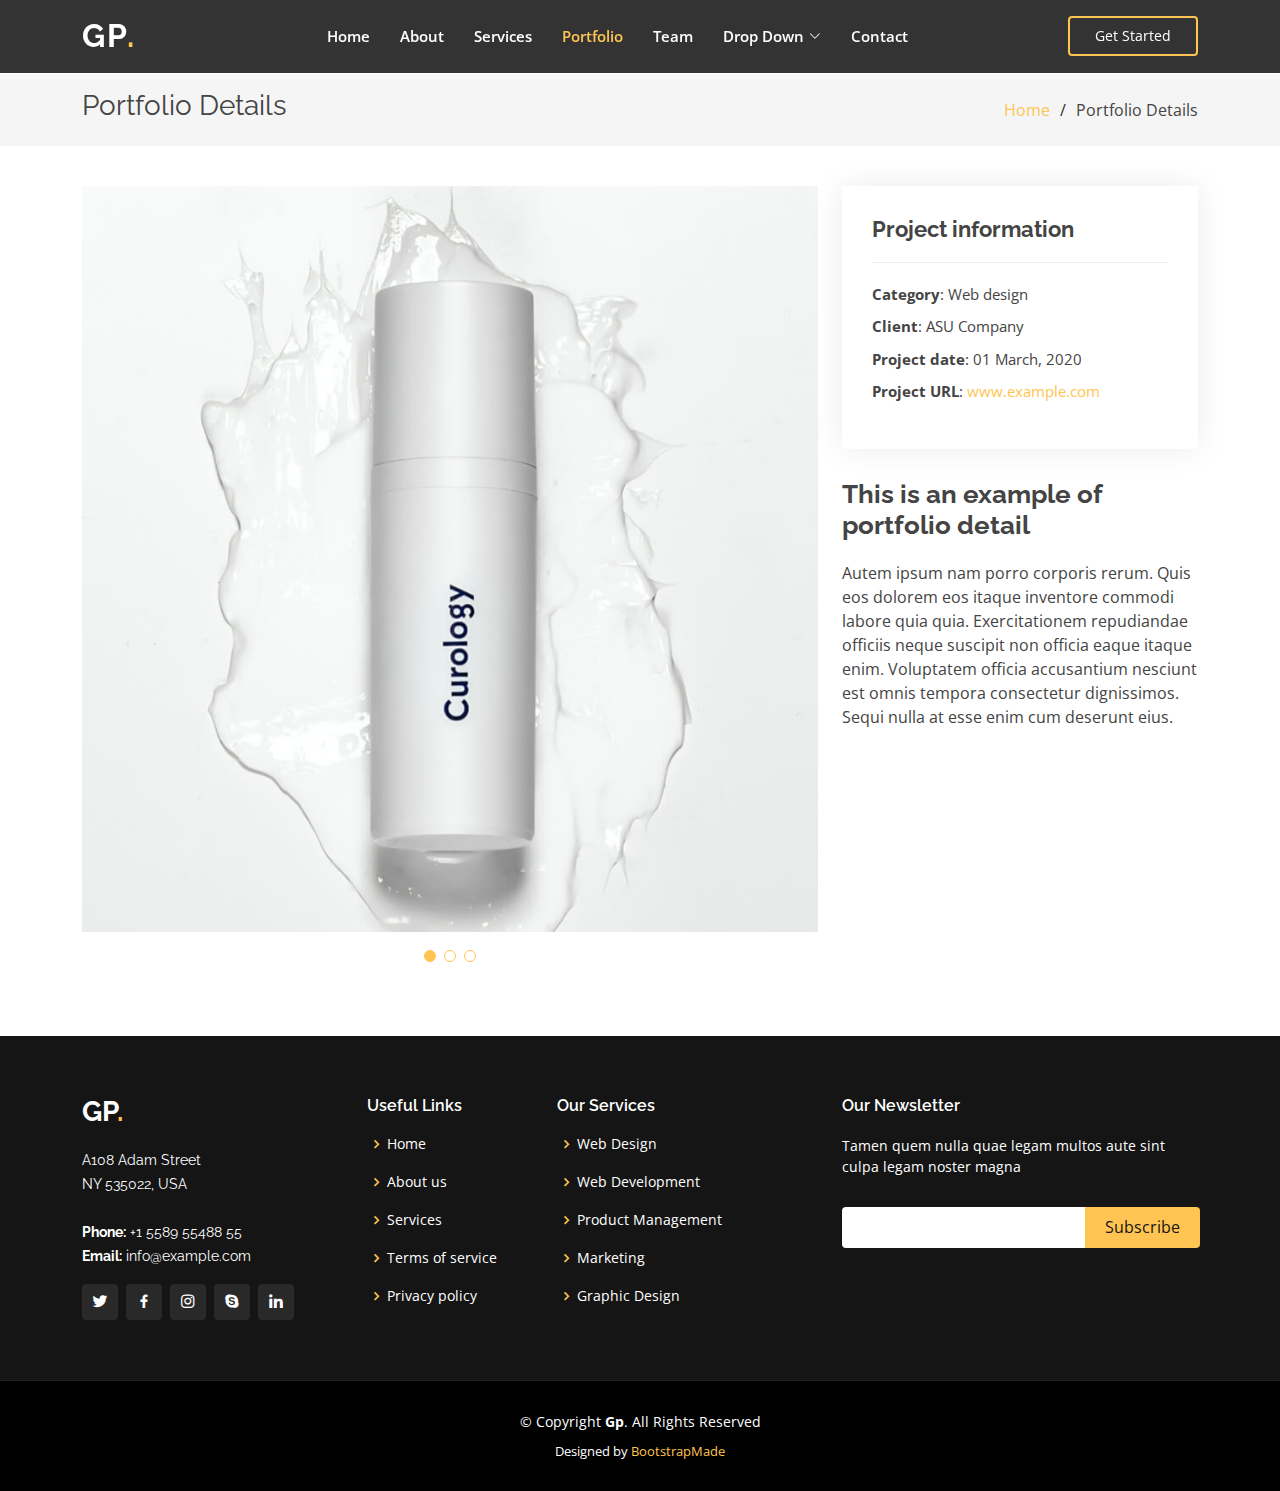
<file: Gp/portfolio-details.html>
<!DOCTYPE html>
<html lang="en">

<head>
  <meta charset="utf-8">
  <meta content="width=device-width, initial-scale=1.0" name="viewport">

  <title>Portfolio Details - Gp Bootstrap Template</title>
  <meta content="" name="description">
  <meta content="" name="keywords">

  <!-- Favicons -->
  <link href="assets/img/favicon.png" rel="icon">
  <link href="assets/img/apple-touch-icon.png" rel="apple-touch-icon">

  <!-- Google Fonts -->
  <link href="https://fonts.googleapis.com/css?family=Open+Sans:300,300i,400,400i,600,600i,700,700i|Raleway:300,300i,400,400i,500,500i,600,600i,700,700i|Poppins:300,300i,400,400i,500,500i,600,600i,700,700i" rel="stylesheet">

  <!-- Vendor CSS Files -->
  <link href="assets/vendor/aos/aos.css" rel="stylesheet">
  <link href="assets/vendor/bootstrap/css/bootstrap.min.css" rel="stylesheet">
  <link href="assets/vendor/bootstrap-icons/bootstrap-icons.css" rel="stylesheet">
  <link href="assets/vendor/boxicons/css/boxicons.min.css" rel="stylesheet">
  <link href="assets/vendor/glightbox/css/glightbox.min.css" rel="stylesheet">
  <link href="assets/vendor/remixicon/remixicon.css" rel="stylesheet">
  <link href="assets/vendor/swiper/swiper-bundle.min.css" rel="stylesheet">

  <!-- Template Main CSS File -->
  <link href="assets/css/style.css" rel="stylesheet">

  <!-- =======================================================
  * Template Name: Gp
  * Updated: Mar 13 2024 with Bootstrap v5.3.3
  * Template URL: https://bootstrapmade.com/gp-free-multipurpose-html-bootstrap-template/
  * Author: BootstrapMade.com
  * License: https://bootstrapmade.com/license/
  ======================================================== -->
</head>

<body>

  <!-- ======= Header ======= -->
  <header id="header" class="fixed-top header-inner-pages">
    <div class="container d-flex align-items-center justify-content-lg-between">

      <h1 class="logo me-auto me-lg-0"><a href="index.html">Gp<span>.</span></a></h1>
      <!-- Uncomment below if you prefer to use an image logo -->
      <!-- <a href="index.html" class="logo me-auto me-lg-0"><img src="assets/img/logo.png" alt="" class="img-fluid"></a>-->

      <nav id="navbar" class="navbar order-last order-lg-0">
        <ul>
          <li><a class="nav-link scrollto " href="#hero">Home</a></li>
          <li><a class="nav-link scrollto" href="#about">About</a></li>
          <li><a class="nav-link scrollto" href="#services">Services</a></li>
          <li><a class="nav-link scrollto active" href="#portfolio">Portfolio</a></li>
          <li><a class="nav-link scrollto" href="#team">Team</a></li>
          <li class="dropdown"><a href="#"><span>Drop Down</span> <i class="bi bi-chevron-down"></i></a>
            <ul>
              <li><a href="#">Drop Down 1</a></li>
              <li class="dropdown"><a href="#"><span>Deep Drop Down</span> <i class="bi bi-chevron-right"></i></a>
                <ul>
                  <li><a href="#">Deep Drop Down 1</a></li>
                  <li><a href="#">Deep Drop Down 2</a></li>
                  <li><a href="#">Deep Drop Down 3</a></li>
                  <li><a href="#">Deep Drop Down 4</a></li>
                  <li><a href="#">Deep Drop Down 5</a></li>
                </ul>
              </li>
              <li><a href="#">Drop Down 2</a></li>
              <li><a href="#">Drop Down 3</a></li>
              <li><a href="#">Drop Down 4</a></li>
            </ul>
          </li>
          <li><a class="nav-link scrollto" href="#contact">Contact</a></li>
        </ul>
        <i class="bi bi-list mobile-nav-toggle"></i>
      </nav><!-- .navbar -->

      <a href="#about" class="get-started-btn scrollto">Get Started</a>

    </div>
  </header><!-- End Header -->

  <main id="main">

    <!-- ======= Breadcrumbs ======= -->
    <section id="breadcrumbs" class="breadcrumbs">
      <div class="container">

        <div class="d-flex justify-content-between align-items-center">
          <h2>Portfolio Details</h2>
          <ol>
            <li><a href="index.html">Home</a></li>
            <li>Portfolio Details</li>
          </ol>
        </div>

      </div>
    </section><!-- End Breadcrumbs -->

    <!-- ======= Portfolio Details Section ======= -->
    <section id="portfolio-details" class="portfolio-details">
      <div class="container">

        <div class="row gy-4">

          <div class="col-lg-8">
            <div class="portfolio-details-slider swiper">
              <div class="swiper-wrapper align-items-center">

                <div class="swiper-slide">
                  <img src="assets/img/portfolio/portfolio-1.jpg" alt="">
                </div>

                <div class="swiper-slide">
                  <img src="assets/img/portfolio/portfolio-2.jpg" alt="">
                </div>

                <div class="swiper-slide">
                  <img src="assets/img/portfolio/portfolio-3.jpg" alt="">
                </div>

              </div>
              <div class="swiper-pagination"></div>
            </div>
          </div>

          <div class="col-lg-4">
            <div class="portfolio-info">
              <h3>Project information</h3>
              <ul>
                <li><strong>Category</strong>: Web design</li>
                <li><strong>Client</strong>: ASU Company</li>
                <li><strong>Project date</strong>: 01 March, 2020</li>
                <li><strong>Project URL</strong>: <a href="#">www.example.com</a></li>
              </ul>
            </div>
            <div class="portfolio-description">
              <h2>This is an example of portfolio detail</h2>
              <p>
                Autem ipsum nam porro corporis rerum. Quis eos dolorem eos itaque inventore commodi labore quia quia. Exercitationem repudiandae officiis neque suscipit non officia eaque itaque enim. Voluptatem officia accusantium nesciunt est omnis tempora consectetur dignissimos. Sequi nulla at esse enim cum deserunt eius.
              </p>
            </div>
          </div>

        </div>

      </div>
    </section><!-- End Portfolio Details Section -->

  </main><!-- End #main -->

  <!-- ======= Footer ======= -->
  <footer id="footer">
    <div class="footer-top">
      <div class="container">
        <div class="row">

          <div class="col-lg-3 col-md-6">
            <div class="footer-info">
              <h3>Gp<span>.</span></h3>
              <p>
                A108 Adam Street <br>
                NY 535022, USA<br><br>
                <strong>Phone:</strong> +1 5589 55488 55<br>
                <strong>Email:</strong> info@example.com<br>
              </p>
              <div class="social-links mt-3">
                <a href="#" class="twitter"><i class="bx bxl-twitter"></i></a>
                <a href="#" class="facebook"><i class="bx bxl-facebook"></i></a>
                <a href="#" class="instagram"><i class="bx bxl-instagram"></i></a>
                <a href="#" class="google-plus"><i class="bx bxl-skype"></i></a>
                <a href="#" class="linkedin"><i class="bx bxl-linkedin"></i></a>
              </div>
            </div>
          </div>

          <div class="col-lg-2 col-md-6 footer-links">
            <h4>Useful Links</h4>
            <ul>
              <li><i class="bx bx-chevron-right"></i> <a href="#">Home</a></li>
              <li><i class="bx bx-chevron-right"></i> <a href="#">About us</a></li>
              <li><i class="bx bx-chevron-right"></i> <a href="#">Services</a></li>
              <li><i class="bx bx-chevron-right"></i> <a href="#">Terms of service</a></li>
              <li><i class="bx bx-chevron-right"></i> <a href="#">Privacy policy</a></li>
            </ul>
          </div>

          <div class="col-lg-3 col-md-6 footer-links">
            <h4>Our Services</h4>
            <ul>
              <li><i class="bx bx-chevron-right"></i> <a href="#">Web Design</a></li>
              <li><i class="bx bx-chevron-right"></i> <a href="#">Web Development</a></li>
              <li><i class="bx bx-chevron-right"></i> <a href="#">Product Management</a></li>
              <li><i class="bx bx-chevron-right"></i> <a href="#">Marketing</a></li>
              <li><i class="bx bx-chevron-right"></i> <a href="#">Graphic Design</a></li>
            </ul>
          </div>

          <div class="col-lg-4 col-md-6 footer-newsletter">
            <h4>Our Newsletter</h4>
            <p>Tamen quem nulla quae legam multos aute sint culpa legam noster magna</p>
            <form action="" method="post">
              <input type="email" name="email"><input type="submit" value="Subscribe">
            </form>

          </div>

        </div>
      </div>
    </div>

    <div class="container">
      <div class="copyright">
        &copy; Copyright <strong><span>Gp</span></strong>. All Rights Reserved
      </div>
      <div class="credits">
        <!-- All the links in the footer should remain intact. -->
        <!-- You can delete the links only if you purchased the pro version. -->
        <!-- Licensing information: https://bootstrapmade.com/license/ -->
        <!-- Purchase the pro version with working PHP/AJAX contact form: https://bootstrapmade.com/gp-free-multipurpose-html-bootstrap-template/ -->
        Designed by <a href="https://bootstrapmade.com/">BootstrapMade</a>
      </div>
    </div>
  </footer><!-- End Footer -->

  <div id="preloader"></div>
  <a href="#" class="back-to-top d-flex align-items-center justify-content-center"><i class="bi bi-arrow-up-short"></i></a>

  <!-- Vendor JS Files -->
  <script src="assets/vendor/purecounter/purecounter_vanilla.js"></script>
  <script src="assets/vendor/aos/aos.js"></script>
  <script src="assets/vendor/bootstrap/js/bootstrap.bundle.min.js"></script>
  <script src="assets/vendor/glightbox/js/glightbox.min.js"></script>
  <script src="assets/vendor/isotope-layout/isotope.pkgd.min.js"></script>
  <script src="assets/vendor/swiper/swiper-bundle.min.js"></script>
  <script src="assets/vendor/php-email-form/validate.js"></script>

  <!-- Template Main JS File -->
  <script src="assets/js/main.js"></script>

</body>

</html>
</file>
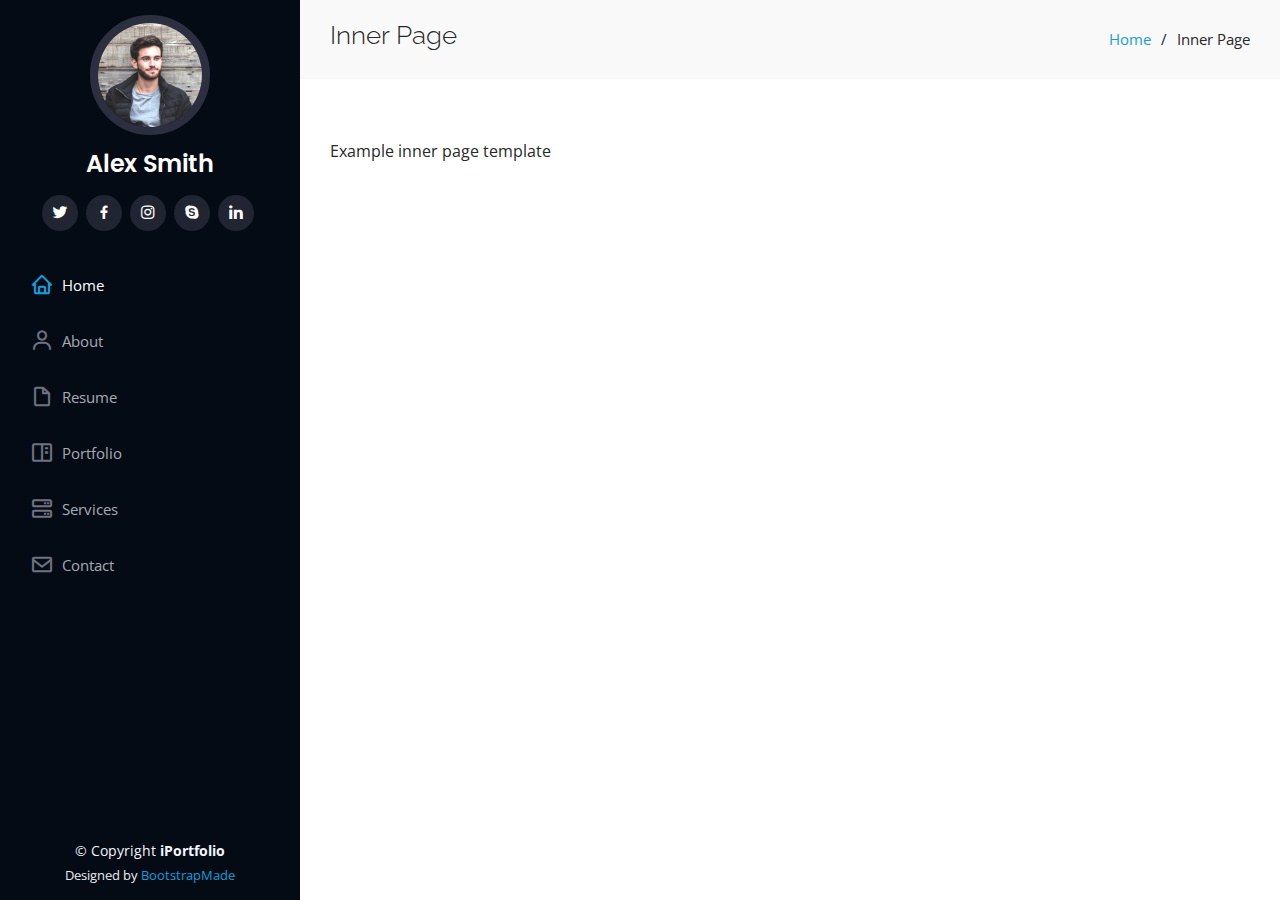
<file: iPortfolio/inner-page.html>
<!DOCTYPE html>
<html lang="en">

<head>
  <meta charset="utf-8">
  <meta content="width=device-width, initial-scale=1.0" name="viewport">

  <title>Inner Page - iPortfolio Bootstrap Template</title>
  <meta content="" name="description">
  <meta content="" name="keywords">

  <!-- Favicons -->
  <link href="assets/img/favicon.png" rel="icon">
  <link href="assets/img/apple-touch-icon.png" rel="apple-touch-icon">

  <!-- Google Fonts -->
  <link href="https://fonts.googleapis.com/css?family=Open+Sans:300,300i,400,400i,600,600i,700,700i|Raleway:300,300i,400,400i,500,500i,600,600i,700,700i|Poppins:300,300i,400,400i,500,500i,600,600i,700,700i" rel="stylesheet">

  <!-- Vendor CSS Files -->
  <link href="assets/vendor/aos/aos.css" rel="stylesheet">
  <link href="assets/vendor/bootstrap/css/bootstrap.min.css" rel="stylesheet">
  <link href="assets/vendor/bootstrap-icons/bootstrap-icons.css" rel="stylesheet">
  <link href="assets/vendor/boxicons/css/boxicons.min.css" rel="stylesheet">
  <link href="assets/vendor/glightbox/css/glightbox.min.css" rel="stylesheet">
  <link href="assets/vendor/swiper/swiper-bundle.min.css" rel="stylesheet">

  <!-- Template Main CSS File -->
  <link href="assets/css/style.css" rel="stylesheet">

  <!-- =======================================================
  * Template Name: iPortfolio
  * Updated: Mar 13 2024 with Bootstrap v5.3.3
  * Template URL: https://bootstrapmade.com/iportfolio-bootstrap-portfolio-websites-template/
  * Author: BootstrapMade.com
  * License: https://bootstrapmade.com/license/
  ======================================================== -->
</head>

<body>

  <!-- ======= Mobile nav toggle button ======= -->
  <i class="bi bi-list mobile-nav-toggle d-xl-none"></i>

  <!-- ======= Header ======= -->
  <header id="header">
    <div class="d-flex flex-column">

      <div class="profile">
        <img src="assets/img/profile-img.jpg" alt="" class="img-fluid rounded-circle">
        <h1 class="text-light"><a href="index.html">Alex Smith</a></h1>
        <div class="social-links mt-3 text-center">
          <a href="#" class="twitter"><i class="bx bxl-twitter"></i></a>
          <a href="#" class="facebook"><i class="bx bxl-facebook"></i></a>
          <a href="#" class="instagram"><i class="bx bxl-instagram"></i></a>
          <a href="#" class="google-plus"><i class="bx bxl-skype"></i></a>
          <a href="#" class="linkedin"><i class="bx bxl-linkedin"></i></a>
        </div>
      </div>

      <nav id="navbar" class="nav-menu navbar">
        <ul>
          <li><a href="#hero" class="nav-link scrollto active"><i class="bx bx-home"></i> <span>Home</span></a></li>
          <li><a href="#about" class="nav-link scrollto"><i class="bx bx-user"></i> <span>About</span></a></li>
          <li><a href="#resume" class="nav-link scrollto"><i class="bx bx-file-blank"></i> <span>Resume</span></a></li>
          <li><a href="#portfolio" class="nav-link scrollto"><i class="bx bx-book-content"></i> <span>Portfolio</span></a></li>
          <li><a href="#services" class="nav-link scrollto"><i class="bx bx-server"></i> <span>Services</span></a></li>
          <li><a href="#contact" class="nav-link scrollto"><i class="bx bx-envelope"></i> <span>Contact</span></a></li>
        </ul>
      </nav><!-- .nav-menu -->
    </div>
  </header><!-- End Header -->

  <main id="main">

    <!-- ======= Breadcrumbs ======= -->
    <section class="breadcrumbs">
      <div class="container">

        <div class="d-flex justify-content-between align-items-center">
          <h2>Inner Page</h2>
          <ol>
            <li><a href="index.html">Home</a></li>
            <li>Inner Page</li>
          </ol>
        </div>

      </div>
    </section><!-- End Breadcrumbs -->

    <section class="inner-page">
      <div class="container">
        <p>
          Example inner page template
        </p>
      </div>
    </section>

  </main><!-- End #main -->

  <!-- ======= Footer ======= -->
  <footer id="footer">
    <div class="container">
      <div class="copyright">
        &copy; Copyright <strong><span>iPortfolio</span></strong>
      </div>
      <div class="credits">
        <!-- All the links in the footer should remain intact. -->
        <!-- You can delete the links only if you purchased the pro version. -->
        <!-- Licensing information: https://bootstrapmade.com/license/ -->
        <!-- Purchase the pro version with working PHP/AJAX contact form: https://bootstrapmade.com/iportfolio-bootstrap-portfolio-websites-template/ -->
        Designed by <a href="https://bootstrapmade.com/">BootstrapMade</a>
      </div>
    </div>
  </footer><!-- End  Footer -->

  <a href="#" class="back-to-top d-flex align-items-center justify-content-center"><i class="bi bi-arrow-up-short"></i></a>

  <!-- Vendor JS Files -->
  <script src="assets/vendor/purecounter/purecounter_vanilla.js"></script>
  <script src="assets/vendor/aos/aos.js"></script>
  <script src="assets/vendor/bootstrap/js/bootstrap.bundle.min.js"></script>
  <script src="assets/vendor/glightbox/js/glightbox.min.js"></script>
  <script src="assets/vendor/isotope-layout/isotope.pkgd.min.js"></script>
  <script src="assets/vendor/swiper/swiper-bundle.min.js"></script>
  <script src="assets/vendor/typed.js/typed.umd.js"></script>
  <script src="assets/vendor/waypoints/noframework.waypoints.js"></script>
  <script src="assets/vendor/php-email-form/validate.js"></script>

  <!-- Template Main JS File -->
  <script src="assets/js/main.js"></script>

</body>

</html>
</file>
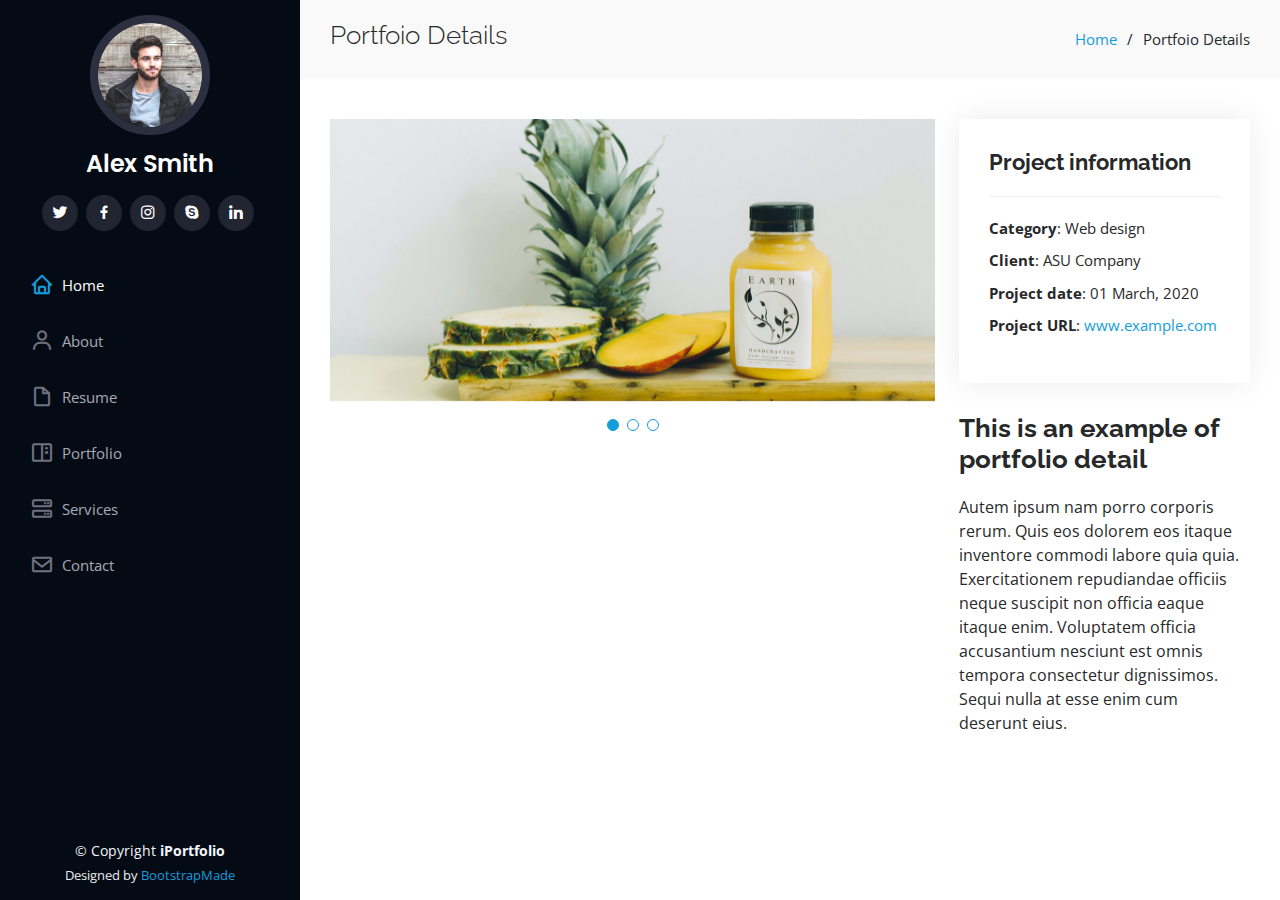
<file: iPortfolio/portfolio-details.html>
<!DOCTYPE html>
<html lang="en">

<head>
  <meta charset="utf-8">
  <meta content="width=device-width, initial-scale=1.0" name="viewport">

  <title>Portfolio Details - iPortfolio Bootstrap Template</title>
  <meta content="" name="description">
  <meta content="" name="keywords">

  <!-- Favicons -->
  <link href="assets/img/favicon.png" rel="icon">
  <link href="assets/img/apple-touch-icon.png" rel="apple-touch-icon">

  <!-- Google Fonts -->
  <link href="https://fonts.googleapis.com/css?family=Open+Sans:300,300i,400,400i,600,600i,700,700i|Raleway:300,300i,400,400i,500,500i,600,600i,700,700i|Poppins:300,300i,400,400i,500,500i,600,600i,700,700i" rel="stylesheet">

  <!-- Vendor CSS Files -->
  <link href="assets/vendor/aos/aos.css" rel="stylesheet">
  <link href="assets/vendor/bootstrap/css/bootstrap.min.css" rel="stylesheet">
  <link href="assets/vendor/bootstrap-icons/bootstrap-icons.css" rel="stylesheet">
  <link href="assets/vendor/boxicons/css/boxicons.min.css" rel="stylesheet">
  <link href="assets/vendor/glightbox/css/glightbox.min.css" rel="stylesheet">
  <link href="assets/vendor/swiper/swiper-bundle.min.css" rel="stylesheet">

  <!-- Template Main CSS File -->
  <link href="assets/css/style.css" rel="stylesheet">

  <!-- =======================================================
  * Template Name: iPortfolio
  * Updated: Mar 13 2024 with Bootstrap v5.3.3
  * Template URL: https://bootstrapmade.com/iportfolio-bootstrap-portfolio-websites-template/
  * Author: BootstrapMade.com
  * License: https://bootstrapmade.com/license/
  ======================================================== -->
</head>

<body>

  <!-- ======= Mobile nav toggle button ======= -->
  <i class="bi bi-list mobile-nav-toggle d-xl-none"></i>

  <!-- ======= Header ======= -->
  <header id="header">
    <div class="d-flex flex-column">

      <div class="profile">
        <img src="assets/img/profile-img.jpg" alt="" class="img-fluid rounded-circle">
        <h1 class="text-light"><a href="index.html">Alex Smith</a></h1>
        <div class="social-links mt-3 text-center">
          <a href="#" class="twitter"><i class="bx bxl-twitter"></i></a>
          <a href="#" class="facebook"><i class="bx bxl-facebook"></i></a>
          <a href="#" class="instagram"><i class="bx bxl-instagram"></i></a>
          <a href="#" class="google-plus"><i class="bx bxl-skype"></i></a>
          <a href="#" class="linkedin"><i class="bx bxl-linkedin"></i></a>
        </div>
      </div>

      <nav id="navbar" class="nav-menu navbar">
        <ul>
          <li><a href="#hero" class="nav-link scrollto active"><i class="bx bx-home"></i> <span>Home</span></a></li>
          <li><a href="#about" class="nav-link scrollto"><i class="bx bx-user"></i> <span>About</span></a></li>
          <li><a href="#resume" class="nav-link scrollto"><i class="bx bx-file-blank"></i> <span>Resume</span></a></li>
          <li><a href="#portfolio" class="nav-link scrollto"><i class="bx bx-book-content"></i> <span>Portfolio</span></a></li>
          <li><a href="#services" class="nav-link scrollto"><i class="bx bx-server"></i> <span>Services</span></a></li>
          <li><a href="#contact" class="nav-link scrollto"><i class="bx bx-envelope"></i> <span>Contact</span></a></li>
        </ul>
      </nav><!-- .nav-menu -->
    </div>
  </header><!-- End Header -->

  <main id="main">

    <!-- ======= Breadcrumbs ======= -->
    <section id="breadcrumbs" class="breadcrumbs">
      <div class="container">

        <div class="d-flex justify-content-between align-items-center">
          <h2>Portfoio Details</h2>
          <ol>
            <li><a href="index.html">Home</a></li>
            <li>Portfoio Details</li>
          </ol>
        </div>

      </div>
    </section><!-- End Breadcrumbs -->

    <!-- ======= Portfolio Details Section ======= -->
    <section id="portfolio-details" class="portfolio-details">
      <div class="container">

        <div class="row gy-4">

          <div class="col-lg-8">
            <div class="portfolio-details-slider swiper">
              <div class="swiper-wrapper align-items-center">

                <div class="swiper-slide">
                  <img src="assets/img/portfolio/portfolio-details-1.jpg" alt="">
                </div>

                <div class="swiper-slide">
                  <img src="assets/img/portfolio/portfolio-details-2.jpg" alt="">
                </div>

                <div class="swiper-slide">
                  <img src="assets/img/portfolio/portfolio-details-3.jpg" alt="">
                </div>

              </div>
              <div class="swiper-pagination"></div>
            </div>
          </div>

          <div class="col-lg-4">
            <div class="portfolio-info">
              <h3>Project information</h3>
              <ul>
                <li><strong>Category</strong>: Web design</li>
                <li><strong>Client</strong>: ASU Company</li>
                <li><strong>Project date</strong>: 01 March, 2020</li>
                <li><strong>Project URL</strong>: <a href="#">www.example.com</a></li>
              </ul>
            </div>
            <div class="portfolio-description">
              <h2>This is an example of portfolio detail</h2>
              <p>
                Autem ipsum nam porro corporis rerum. Quis eos dolorem eos itaque inventore commodi labore quia quia. Exercitationem repudiandae officiis neque suscipit non officia eaque itaque enim. Voluptatem officia accusantium nesciunt est omnis tempora consectetur dignissimos. Sequi nulla at esse enim cum deserunt eius.
              </p>
            </div>
          </div>

        </div>

      </div>
    </section><!-- End Portfolio Details Section -->

  </main><!-- End #main -->

  <!-- ======= Footer ======= -->
  <footer id="footer">
    <div class="container">
      <div class="copyright">
        &copy; Copyright <strong><span>iPortfolio</span></strong>
      </div>
      <div class="credits">
        <!-- All the links in the footer should remain intact. -->
        <!-- You can delete the links only if you purchased the pro version. -->
        <!-- Licensing information: https://bootstrapmade.com/license/ -->
        <!-- Purchase the pro version with working PHP/AJAX contact form: https://bootstrapmade.com/iportfolio-bootstrap-portfolio-websites-template/ -->
        Designed by <a href="https://bootstrapmade.com/">BootstrapMade</a>
      </div>
    </div>
  </footer><!-- End  Footer -->

  <a href="#" class="back-to-top d-flex align-items-center justify-content-center"><i class="bi bi-arrow-up-short"></i></a>

  <!-- Vendor JS Files -->
  <script src="assets/vendor/purecounter/purecounter_vanilla.js"></script>
  <script src="assets/vendor/aos/aos.js"></script>
  <script src="assets/vendor/bootstrap/js/bootstrap.bundle.min.js"></script>
  <script src="assets/vendor/glightbox/js/glightbox.min.js"></script>
  <script src="assets/vendor/isotope-layout/isotope.pkgd.min.js"></script>
  <script src="assets/vendor/swiper/swiper-bundle.min.js"></script>
  <script src="assets/vendor/typed.js/typed.umd.js"></script>
  <script src="assets/vendor/waypoints/noframework.waypoints.js"></script>
  <script src="assets/vendor/php-email-form/validate.js"></script>

  <!-- Template Main JS File -->
  <script src="assets/js/main.js"></script>

</body>

</html>
</file>
<file: iPortfolio/assets/css/style.css>
/**
* Template Name: iPortfolio
* Updated: Mar 13 2024 with Bootstrap v5.3.3
* Template URL: https://bootstrapmade.com/iportfolio-bootstrap-portfolio-websites-template/
* Author: BootstrapMade.com
* License: https://bootstrapmade.com/license/
*/

/*--------------------------------------------------------------
# General
--------------------------------------------------------------*/
body {
  font-family: "Open Sans", sans-serif;
  color: #272829;
}

a {
  color: #149ddd;
  text-decoration: none;
}

a:hover {
  color: #37b3ed;
  text-decoration: none;
}

h1,
h2,
h3,
h4,
h5,
h6 {
  font-family: "Raleway", sans-serif;
}

/*--------------------------------------------------------------
# Back to top button
--------------------------------------------------------------*/
.back-to-top {
  position: fixed;
  visibility: hidden;
  opacity: 0;
  right: 15px;
  bottom: 15px;
  z-index: 996;
  background: #149ddd;
  width: 40px;
  height: 40px;
  border-radius: 50px;
  transition: all 0.4s;
}

.back-to-top i {
  font-size: 28px;
  color: #fff;
  line-height: 0;
}

.back-to-top:hover {
  background: #2eafec;
  color: #fff;
}

.back-to-top.active {
  visibility: visible;
  opacity: 1;
}

/*--------------------------------------------------------------
# Header
--------------------------------------------------------------*/
#header {
  position: fixed;
  top: 0;
  left: 0;
  bottom: 0;
  width: 300px;
  transition: all ease-in-out 0.5s;
  z-index: 9997;
  transition: all 0.5s;
  padding: 0 15px;
  background: #040b14;
  overflow-y: auto;
}

#header .profile img {
  margin: 15px auto;
  display: block;
  width: 120px;
  border: 8px solid #2c2f3f;
}

#header .profile h1 {
  font-size: 24px;
  margin: 0;
  padding: 0;
  font-weight: 600;
  -moz-text-align-last: center;
  text-align-last: center;
  font-family: "Poppins", sans-serif;
}

#header .profile h1 a,
#header .profile h1 a:hover {
  color: #fff;
  text-decoration: none;
}

#header .profile .social-links a {
  font-size: 18px;
  display: inline-block;
  background: #212431;
  color: #fff;
  line-height: 1;
  padding: 8px 0;
  margin-right: 4px;
  border-radius: 50%;
  text-align: center;
  width: 36px;
  height: 36px;
  transition: 0.3s;
}

#header .profile .social-links a:hover {
  background: #149ddd;
  color: #fff;
  text-decoration: none;
}

#main {
  margin-left: 300px;
}

.container,
.container-fluid {
  padding-left: 30px;
  padding-right: 30px;
}

@media (max-width: 1199px) {
  #header {
    left: -300px;
  }

  #main {
    margin-left: 0;
  }

  .container,
  .container-fluid {
    padding-left: 12px;
    padding-right: 12px;
  }
}

/*--------------------------------------------------------------
# Navigation Menu
--------------------------------------------------------------*/
/* Desktop Navigation */
.nav-menu {
  padding: 30px 0 0 0;
}

.nav-menu * {
  margin: 0;
  padding: 0;
  list-style: none;
}

.nav-menu>ul>li {
  position: relative;
  white-space: nowrap;
}

.nav-menu a,
.nav-menu a:focus {
  display: flex;
  align-items: center;
  color: #a8a9b4;
  padding: 12px 15px;
  margin-bottom: 8px;
  transition: 0.3s;
  font-size: 15px;
}

.nav-menu a i,
.nav-menu a:focus i {
  font-size: 24px;
  padding-right: 8px;
  color: #6f7180;
}

.nav-menu a:hover,
.nav-menu .active,
.nav-menu .active:focus,
.nav-menu li:hover>a {
  text-decoration: none;
  color: #fff;
}

.nav-menu a:hover i,
.nav-menu .active i,
.nav-menu .active:focus i,
.nav-menu li:hover>a i {
  color: #149ddd;
}

/* Mobile Navigation */
.mobile-nav-toggle {
  position: fixed;
  right: 15px;
  top: 15px;
  z-index: 9998;
  border: 0;
  font-size: 24px;
  transition: all 0.4s;
  outline: none !important;
  background-color: #149ddd;
  color: #fff;
  width: 40px;
  height: 40px;
  display: inline-flex;
  align-items: center;
  justify-content: center;
  line-height: 0;
  border-radius: 50px;
  cursor: pointer;
}

.mobile-nav-active {
  overflow: hidden;
}

.mobile-nav-active #header {
  left: 0;
}

/*--------------------------------------------------------------
# Hero Section
--------------------------------------------------------------*/
#hero {
  width: 100%;
  height: 100vh;
  background: url("../img/mypic.png") top center;
  background-size: cover;
}

#hero:before {
  content: "";
  background: rgba(5, 13, 24, 0.3);
  position: absolute;
  bottom: 0;
  top: 0;
  left: 0;
  right: 0;
  z-index: 1;
}

#hero .hero-container {
  position: relative;
  z-index: 2;
  min-width: 300px;
}

#hero h1 {
  margin: 0 0 10px 0;
  font-size: 64px;
  font-weight: 700;
  line-height: 56px;
  color: #fff;
}

#hero p {
  color: #fff;
  margin-bottom: 50px;
  font-size: 26px;
  font-family: "Poppins", sans-serif;
}

#hero p span {
  color: #fff;
  padding-bottom: 4px;
  letter-spacing: 1px;
  border-bottom: 3px solid #149ddd;
}

@media (min-width: 1024px) {
  #hero {
    background-attachment: fixed;
  }
}

@media (max-width: 768px) {
  #hero h1 {
    font-size: 28px;
    line-height: 36px;
  }

  #hero h2 {
    font-size: 18px;
    line-height: 24px;
    margin-bottom: 30px;
  }
}

/*--------------------------------------------------------------
# Sections General
--------------------------------------------------------------*/
section {
  padding: 60px 0;
  overflow: hidden;
}

.section-bg {
  background: #f5f8fd;
}

.section-title {
  padding-bottom: 30px;
}

.section-title h2 {
  font-size: 32px;
  font-weight: bold;
  margin-bottom: 20px;
  padding-bottom: 20px;
  position: relative;
  color: #173b6c;
}

.section-title h2::after {
  content: "";
  position: absolute;
  display: block;
  width: 50px;
  height: 3px;
  background: #149ddd;
  bottom: 0;
  left: 0;
}

.section-title p {
  margin-bottom: 0;
}

/*--------------------------------------------------------------
# About
--------------------------------------------------------------*/
.about .content h3 {
  font-weight: 700;
  font-size: 26px;
  color: #173b6c;
}

.about .content ul {
  list-style: none;
  padding: 0;
}

.about .content ul li {
  margin-bottom: 20px;
  display: flex;
  align-items: center;
}

.about .content ul strong {
  margin-right: 10px;
}

.about .content ul i {
  font-size: 16px;
  margin-right: 5px;
  color: #149ddd;
  line-height: 0;
}

.about .content p:last-child {
  margin-bottom: 0;
}

/*--------------------------------------------------------------
# Facts
--------------------------------------------------------------*/
.facts {
  padding-bottom: 30px;
}

.facts .count-box {
  padding: 30px;
  width: 100%;
}

.facts .count-box i {
  display: block;
  font-size: 44px;
  color: #149ddd;
  float: left;
  line-height: 0;
}

.facts .count-box span {
  font-size: 48px;
  line-height: 40px;
  display: block;
  font-weight: 700;
  color: #050d18;
  margin-left: 60px;
}

.facts .count-box p {
  padding: 15px 0 0 0;
  margin: 0 0 0 60px;
  font-family: "Raleway", sans-serif;
  font-size: 14px;
  color: #122f57;
}

.facts .count-box a {
  font-weight: 600;
  display: block;
  margin-top: 20px;
  color: #122f57;
  font-size: 15px;
  font-family: "Poppins", sans-serif;
  transition: ease-in-out 0.3s;
}

.facts .count-box a:hover {
  color: #1f5297;
}

/*--------------------------------------------------------------
# Akills
--------------------------------------------------------------*/
.skills .progress {
  height: 60px;
  display: block;
  background: none;
  border-radius: 0;
}

.skills .progress .skill {
  padding: 0;
  margin: 0 0 6px 0;
  text-transform: uppercase;
  display: block;
  font-weight: 600;
  font-family: "Poppins", sans-serif;
  color: #050d18;
}

.skills .progress .skill .val {
  float: right;
  font-style: normal;
}

.skills .progress-bar-wrap {
  background: #dce8f8;
  height: 10px;
}

.skills .progress-bar {
  width: 1px;
  height: 10px;
  transition: 0.9s;
  background-color: #149ddd;
}

/*--------------------------------------------------------------
# Resume
--------------------------------------------------------------*/
.resume .resume-title {
  font-size: 26px;
  font-weight: 700;
  margin-top: 20px;
  margin-bottom: 20px;
  color: #050d18;
}

.resume .resume-item {
  padding: 0 0 20px 20px;
  margin-top: -2px;
  border-left: 2px solid #1f5297;
  position: relative;
}

.resume .resume-item h4 {
  line-height: 18px;
  font-size: 18px;
  font-weight: 600;
  text-transform: uppercase;
  font-family: "Poppins", sans-serif;
  color: #050d18;
  margin-bottom: 10px;
}

.resume .resume-item h5 {
  font-size: 16px;
  background: #e4edf9;
  padding: 5px 15px;
  display: inline-block;
  font-weight: 600;
  margin-bottom: 10px;
}

.resume .resume-item ul {
  padding-left: 20px;
}

.resume .resume-item ul li {
  padding-bottom: 10px;
}

.resume .resume-item:last-child {
  padding-bottom: 0;
}

.resume .resume-item::before {
  content: "";
  position: absolute;
  width: 16px;
  height: 16px;
  border-radius: 50px;
  left: -9px;
  top: 0;
  background: #fff;
  border: 2px solid #1f5297;
}

/*--------------------------------------------------------------
# Portfolio
--------------------------------------------------------------*/
.portfolio .portfolio-item {
  margin-bottom: 30px;
}

.portfolio #portfolio-flters {
  padding: 0;
  margin: 0 auto 35px auto;
  list-style: none;
  text-align: center;
  background: #fff;
  border-radius: 50px;
  padding: 2px 15px;
}

.portfolio #portfolio-flters li {
  cursor: pointer;
  display: inline-block;
  padding: 10px 15px 8px 15px;
  font-size: 14px;
  font-weight: 600;
  line-height: 1;
  text-transform: uppercase;
  color: #272829;
  margin-bottom: 5px;
  transition: all 0.3s ease-in-out;
}

.portfolio #portfolio-flters li:hover,
.portfolio #portfolio-flters li.filter-active {
  color: #149ddd;
}

.portfolio #portfolio-flters li:last-child {
  margin-right: 0;
}

.portfolio .portfolio-wrap {
  transition: 0.3s;
  position: relative;
  overflow: hidden;
  z-index: 1;
}

.portfolio .portfolio-wrap::before {
  content: "";
  background: rgba(255, 255, 255, 0.5);
  position: absolute;
  left: 0;
  right: 0;
  top: 0;
  bottom: 0;
  transition: all ease-in-out 0.3s;
  z-index: 2;
  opacity: 0;
}

.portfolio .portfolio-wrap .portfolio-links {
  opacity: 1;
  left: 0;
  right: 0;
  bottom: -60px;
  z-index: 3;
  position: absolute;
  transition: all ease-in-out 0.3s;
  display: flex;
  justify-content: center;
}

.portfolio .portfolio-wrap .portfolio-links a {
  color: #fff;
  font-size: 28px;
  text-align: center;
  background: rgba(20, 157, 221, 0.75);
  transition: 0.3s;
  width: 50%;
}

.portfolio .portfolio-wrap .portfolio-links a:hover {
  background: rgba(20, 157, 221, 0.95);
}

.portfolio .portfolio-wrap .portfolio-links a+a {
  border-left: 1px solid #37b3ed;
}

.portfolio .portfolio-wrap:hover::before {
  top: 0;
  left: 0;
  right: 0;
  bottom: 0;
  opacity: 1;
}

.portfolio .portfolio-wrap:hover .portfolio-links {
  opacity: 1;
  bottom: 0;
}

/*--------------------------------------------------------------
# Portfolio Details
--------------------------------------------------------------*/
.portfolio-details {
  padding-top: 40px;
}

.portfolio-details .portfolio-details-slider img {
  width: 100%;
}

.portfolio-details .portfolio-details-slider .swiper-pagination {
  margin-top: 20px;
  position: relative;
}

.portfolio-details .portfolio-details-slider .swiper-pagination .swiper-pagination-bullet {
  width: 12px;
  height: 12px;
  background-color: #fff;
  opacity: 1;
  border: 1px solid #149ddd;
}

.portfolio-details .portfolio-details-slider .swiper-pagination .swiper-pagination-bullet-active {
  background-color: #149ddd;
}

.portfolio-details .portfolio-info {
  padding: 30px;
  box-shadow: 0px 0 30px rgba(5, 13, 24, 0.08);
}

.portfolio-details .portfolio-info h3 {
  font-size: 22px;
  font-weight: 700;
  margin-bottom: 20px;
  padding-bottom: 20px;
  border-bottom: 1px solid #eee;
}

.portfolio-details .portfolio-info ul {
  list-style: none;
  padding: 0;
  font-size: 15px;
}

.portfolio-details .portfolio-info ul li+li {
  margin-top: 10px;
}

.portfolio-details .portfolio-description {
  padding-top: 30px;
}

.portfolio-details .portfolio-description h2 {
  font-size: 26px;
  font-weight: 700;
  margin-bottom: 20px;
}

.portfolio-details .portfolio-description p {
  padding: 0;
}

/*--------------------------------------------------------------
# Services
--------------------------------------------------------------*/
.services .icon-box {
  margin-bottom: 20px;
}

.services .icon {
  float: left;
  display: flex;
  align-items: center;
  justify-content: center;
  width: 54px;
  height: 54px;
  background: #149ddd;
  border-radius: 50%;
  transition: 0.5s;
  border: 1px solid #149ddd;
}

.services .icon i {
  color: #fff;
  font-size: 24px;
  line-height: 0;
}

.services .icon-box:hover .icon {
  background: #fff;
}

.services .icon-box:hover .icon i {
  color: #149ddd;
}

.services .title {
  margin-left: 80px;
  font-weight: 700;
  margin-bottom: 15px;
  font-size: 18px;
}

.services .title a {
  color: #343a40;
}

.services .title a:hover {
  color: #149ddd;
}

.services .description {
  margin-left: 80px;
  line-height: 24px;
  font-size: 14px;
}

/*--------------------------------------------------------------
# Testimonials
--------------------------------------------------------------*/
.testimonials .testimonials-carousel,
.testimonials .testimonials-slider {
  overflow: hidden;
}

.testimonials .testimonial-item {
  box-sizing: content-box;
  text-align: center;
  min-height: 320px;
}

.testimonials .testimonial-item .testimonial-img {
  width: 90px;
  border-radius: 50%;
  margin: 0 auto;
}

.testimonials .testimonial-item h3 {
  font-size: 18px;
  font-weight: bold;
  margin: 10px 0 5px 0;
  color: #111;
}

.testimonials .testimonial-item h4 {
  font-size: 14px;
  color: #999;
  margin: 0;
}

.testimonials .testimonial-item .quote-icon-left,
.testimonials .testimonial-item .quote-icon-right {
  color: #c3e8fa;
  font-size: 26px;
}

.testimonials .testimonial-item .quote-icon-left {
  display: inline-block;
  left: -5px;
  position: relative;
}

.testimonials .testimonial-item .quote-icon-right {
  display: inline-block;
  right: -5px;
  position: relative;
  top: 10px;
}

.testimonials .testimonial-item p {
  font-style: italic;
  margin: 0 15px 15px 15px;
  padding: 20px;
  background: #fff;
  position: relative;
  margin-bottom: 35px;
  border-radius: 6px;
  box-shadow: 0px 2px 15px rgba(0, 0, 0, 0.1);
}

.testimonials .testimonial-item p::after {
  content: "";
  width: 0;
  height: 0;
  border-top: 20px solid #fff;
  border-right: 20px solid transparent;
  border-left: 20px solid transparent;
  position: absolute;
  bottom: -20px;
  left: calc(50% - 20px);
}

.testimonials .swiper-pagination {
  margin-top: 20px;
  position: relative;
}

.testimonials .swiper-pagination .swiper-pagination-bullet {
  width: 12px;
  height: 12px;
  background-color: #fff;
  opacity: 1;
  border: 1px solid #149ddd;
}

.testimonials .swiper-pagination .swiper-pagination-bullet-active {
  background-color: #149ddd;
}

/*--------------------------------------------------------------
# Contact
--------------------------------------------------------------*/
.contact {
  padding-bottom: 130px;
}

.contact .info {
  padding: 30px;
  background: #fff;
  width: 100%;
  box-shadow: 0 0 24px 0 rgba(0, 0, 0, 0.12);
}

.contact .info i {
  font-size: 20px;
  color: #149ddd;
  float: left;
  width: 44px;
  height: 44px;
  background: #dff3fc;
  display: flex;
  justify-content: center;
  align-items: center;
  border-radius: 50px;
  transition: all 0.3s ease-in-out;
}

.contact .info h4 {
  padding: 0 0 0 60px;
  font-size: 22px;
  font-weight: 600;
  margin-bottom: 5px;
  color: #050d18;
}

.contact .info p {
  padding: 0 0 10px 60px;
  margin-bottom: 20px;
  font-size: 14px;
  color: #173b6c;
}

.contact .info .email p {
  padding-top: 5px;
}

.contact .info .social-links {
  padding-left: 60px;
}

.contact .info .social-links a {
  font-size: 18px;
  display: inline-block;
  background: #333;
  color: #fff;
  line-height: 1;
  padding: 8px 0;
  border-radius: 50%;
  text-align: center;
  width: 36px;
  height: 36px;
  transition: 0.3s;
  margin-right: 10px;
}

.contact .info .social-links a:hover {
  background: #149ddd;
  color: #fff;
}

.contact .info .email:hover i,
.contact .info .address:hover i,
.contact .info .phone:hover i {
  background: #149ddd;
  color: #fff;
}

.contact .php-email-form {
  width: 100%;
  padding: 30px;
  background: #fff;
  box-shadow: 0 0 24px 0 rgba(0, 0, 0, 0.12);
}

.contact .php-email-form .form-group {
  padding-bottom: 8px;
}

.contact .php-email-form .validate {
  display: none;
  color: red;
  margin: 0 0 15px 0;
  font-weight: 400;
  font-size: 13px;
}

.contact .php-email-form .error-message {
  display: none;
  color: #fff;
  background: #ed3c0d;
  text-align: left;
  padding: 15px;
  font-weight: 600;
}

.contact .php-email-form .error-message br+br {
  margin-top: 25px;
}

.contact .php-email-form .sent-message {
  display: none;
  color: #fff;
  background: #18d26e;
  text-align: center;
  padding: 15px;
  font-weight: 600;
}

.contact .php-email-form .loading {
  display: none;
  background: #fff;
  text-align: center;
  padding: 15px;
}

.contact .php-email-form .loading:before {
  content: "";
  display: inline-block;
  border-radius: 50%;
  width: 24px;
  height: 24px;
  margin: 0 10px -6px 0;
  border: 3px solid #18d26e;
  border-top-color: #eee;
  animation: animate-loading 1s linear infinite;
}

.contact .php-email-form .form-group {
  margin-bottom: 15px;
}

.contact .php-email-form label {
  padding-bottom: 8px;
}

.contact .php-email-form input,
.contact .php-email-form textarea {
  border-radius: 0;
  box-shadow: none;
  font-size: 14px;
}

.contact .php-email-form input {
  height: 44px;
}

.contact .php-email-form textarea {
  padding: 10px 15px;
}

.contact .php-email-form button[type=submit] {
  background: #149ddd;
  border: 0;
  padding: 10px 24px;
  color: #fff;
  transition: 0.4s;
  border-radius: 4px;
}

.contact .php-email-form button[type=submit]:hover {
  background: #37b3ed;
}

@keyframes animate-loading {
  0% {
    transform: rotate(0deg);
  }

  100% {
    transform: rotate(360deg);
  }
}

/*--------------------------------------------------------------
# Breadcrumbs
--------------------------------------------------------------*/
.breadcrumbs {
  padding: 20px 0;
  background: #f9f9f9;
}

.breadcrumbs h2 {
  font-size: 26px;
  font-weight: 300;
}

.breadcrumbs ol {
  display: flex;
  flex-wrap: wrap;
  list-style: none;
  padding: 0;
  margin: 0;
  font-size: 15px;
}

.breadcrumbs ol li+li {
  padding-left: 10px;
}

.breadcrumbs ol li+li::before {
  display: inline-block;
  padding-right: 10px;
  color: #0e2442;
  content: "/";
}

@media (max-width: 768px) {
  .breadcrumbs .d-flex {
    display: block !important;
  }

  .breadcrumbs ol {
    display: block;
  }

  .breadcrumbs ol li {
    display: inline-block;
  }
}

/*--------------------------------------------------------------
# Footer
--------------------------------------------------------------*/
#footer {
  padding: 15px;
  color: #f4f6fd;
  font-size: 14px;
  position: fixed;
  left: 0;
  bottom: 0;
  width: 300px;
  z-index: 9999;
  background: #040b14;
}

#footer .copyright {
  text-align: center;
}

#footer .credits {
  padding-top: 5px;
  text-align: center;
  font-size: 13px;
  color: #eaebf0;
}

@media (max-width: 1199px) {
  #footer {
    position: static;
    width: auto;
    padding-right: 20px 15px;
  }
}
</file>
<file: Dewi/assets/css/style.css>
/**
* Template Name: Dewi
* Updated: Mar 13 2024 with Bootstrap v5.3.3
* Template URL: https://bootstrapmade.com/dewi-free-multi-purpose-html-template/
* Author: BootstrapMade.com
* License: https://bootstrapmade.com/license/
*/

/*--------------------------------------------------------------
# General
--------------------------------------------------------------*/
body {
  font-family: "Open Sans", sans-serif;
  color: #444444;
}

a {
  color: #ff4a17;
  text-decoration: none;
}

a:hover {
  color: #ff724a;
  text-decoration: none;
}

h1,
h2,
h3,
h4,
h5,
h6 {
  font-family: "Raleway", sans-serif;
}

/*--------------------------------------------------------------
# Back to top button
--------------------------------------------------------------*/
.back-to-top {
  position: fixed;
  visibility: hidden;
  opacity: 0;
  right: 15px;
  bottom: 15px;
  z-index: 996;
  background: #ff4a17;
  width: 40px;
  height: 40px;
  border-radius: 4px;
  transition: all 0.4s;
}

.back-to-top i {
  font-size: 24px;
  color: #fff;
  line-height: 0;
}

.back-to-top:hover {
  background: #ff6a40;
  color: #fff;
}

.back-to-top.active {
  visibility: visible;
  opacity: 1;
}

/*--------------------------------------------------------------
# Preloader
--------------------------------------------------------------*/
#preloader {
  position: fixed;
  top: 0;
  left: 0;
  right: 0;
  bottom: 0;
  z-index: 9999;
  overflow: hidden;
  background: #fff;
}

#preloader:before {
  content: "";
  position: fixed;
  top: calc(50% - 30px);
  left: calc(50% - 30px);
  border: 6px solid #ff4a17;
  border-top-color: #ffe9e3;
  border-radius: 50%;
  width: 60px;
  height: 60px;
  animation: animate-preloader 1s linear infinite;
}

@keyframes animate-preloader {
  0% {
    transform: rotate(0deg);
  }

  100% {
    transform: rotate(360deg);
  }
}

/*--------------------------------------------------------------
# Disable aos animation delay on mobile devices
--------------------------------------------------------------*/
@media screen and (max-width: 768px) {
  [data-aos-delay] {
    transition-delay: 0 !important;
  }
}

/*--------------------------------------------------------------
# Header
--------------------------------------------------------------*/
#header {
  transition: all 0.5s;
  z-index: 997;
  padding: 20px 0;
}

#header.header-scrolled,
#header.header-inner-pages {
  background: rgba(21, 34, 43, 0.85);
  padding: 10px 0;
}

#header .logo {
  font-size: 32px;
  margin: 0;
  padding: 0;
  line-height: 1;
  font-weight: 700;
  letter-spacing: 2px;
}

#header .logo a {
  color: #fff;
}

#header .logo img {
  max-height: 40px;
}

/*--------------------------------------------------------------
# Navigation Menu
--------------------------------------------------------------*/
/**
* Desktop Navigation 
*/
.navbar {
  padding: 0;
}

.navbar ul {
  margin: 0;
  padding: 0;
  display: flex;
  list-style: none;
  align-items: center;
}

.navbar li {
  position: relative;
}

.navbar>ul>li {
  white-space: nowrap;
  padding: 8px 12px;
}

.navbar a,
.navbar a:focus {
  display: flex;
  align-items: center;
  position: relative;
  justify-content: space-between;
  padding: 0 3px;
  font-size: 14px;
  text-transform: uppercase;
  font-weight: 600;
  color: rgba(255, 255, 255, 0.9);
  white-space: nowrap;
  transition: 0.3s;
}

.navbar a i,
.navbar a:focus i {
  font-size: 12px;
  line-height: 0;
  margin-left: 5px;
}

.navbar>ul>li>a:before {
  content: "";
  position: absolute;
  width: 100%;
  height: 2px;
  bottom: -6px;
  left: 0;
  background-color: #ff4a17;
  visibility: hidden;
  width: 0px;
  transition: all 0.3s ease-in-out 0s;
}

.navbar a:hover:before,
.navbar li:hover>a:before,
.navbar .active:before {
  visibility: visible;
  width: 100%;
}

.navbar a:hover,
.navbar .active,
.navbar .active:focus,
.navbar li:hover>a {
  color: #fff;
}

.navbar .getstarted,
.navbar .getstarted:focus {
  padding: 8px 25px;
  margin-left: 30px;
  border-radius: 4px;
  color: #fff;
  border: 2px solid #fff;
}

.navbar .getstarted:hover,
.navbar .getstarted:focus:hover {
  color: #fff;
  background: #fd3800;
  border-color: #ff4a17;
}

.navbar>ul>li>.getstarted:before {
  visibility: hidden;
}

.navbar .dropdown ul {
  display: block;
  position: absolute;
  left: 14px;
  top: calc(100% + 30px);
  margin: 0;
  padding: 10px 0;
  z-index: 99;
  opacity: 0;
  visibility: hidden;
  background: #fff;
  box-shadow: 0px 0px 30px rgba(127, 137, 161, 0.25);
  transition: 0.3s;
  border-radius: 4px;
}

.navbar .dropdown ul li {
  min-width: 200px;
}

.navbar .dropdown ul a {
  padding: 10px 20px;
  font-size: 14px;
  text-transform: none;
  color: #15222b;
  font-weight: 400;
}

.navbar .dropdown ul a i {
  font-size: 12px;
}

.navbar .dropdown ul a:hover,
.navbar .dropdown ul .active:hover,
.navbar .dropdown ul li:hover>a {
  color: #ff4a17;
}

.navbar .dropdown:hover>ul {
  opacity: 1;
  top: 100%;
  visibility: visible;
}

.navbar .dropdown .dropdown ul {
  top: 0;
  left: calc(100% - 30px);
  visibility: hidden;
}

.navbar .dropdown .dropdown:hover>ul {
  opacity: 1;
  top: 0;
  left: 100%;
  visibility: visible;
}

@media (max-width: 1366px) {
  .navbar .dropdown .dropdown ul {
    left: -90%;
  }

  .navbar .dropdown .dropdown:hover>ul {
    left: -100%;
  }
}

/**
* Mobile Navigation 
*/
.mobile-nav-toggle {
  color: #fff;
  font-size: 28px;
  cursor: pointer;
  display: none;
  line-height: 0;
  transition: 0.5s;
}

@media (max-width: 991px) {
  .mobile-nav-toggle {
    display: block;
  }

  .navbar ul {
    display: none;
  }
}

.navbar-mobile {
  position: fixed;
  overflow: hidden;
  top: 0;
  right: 0;
  left: 0;
  bottom: 0;
  background: rgba(4, 7, 9, 0.9);
  transition: 0.3s;
  z-index: 999;
}

.navbar-mobile .mobile-nav-toggle {
  position: absolute;
  top: 15px;
  right: 15px;
}

.navbar-mobile ul {
  display: block;
  position: absolute;
  top: 55px;
  right: 15px;
  bottom: 15px;
  left: 15px;
  padding: 10px 0;
  border-radius: 10px;
  background-color: #fff;
  overflow-y: auto;
  transition: 0.3s;
}

.navbar-mobile a,
.navbar-mobile a:focus {
  padding: 10px 20px;
  font-size: 15px;
  color: #15222b;
}

.navbar-mobile a:hover,
.navbar-mobile .active,
.navbar-mobile li:hover>a {
  color: #ff4a17;
}

.navbar-mobile .getstarted,
.navbar-mobile .getstarted:focus {
  margin: 15px;
}

.navbar-mobile .dropdown ul {
  position: static;
  display: none;
  margin: 10px 20px;
  padding: 10px 0;
  z-index: 99;
  opacity: 1;
  visibility: visible;
  background: #fff;
  box-shadow: 0px 0px 30px rgba(127, 137, 161, 0.25);
}

.navbar-mobile .dropdown ul li {
  min-width: 200px;
}

.navbar-mobile .dropdown ul a {
  padding: 10px 20px;
}

.navbar-mobile .dropdown ul a i {
  font-size: 12px;
}

.navbar-mobile .dropdown ul a:hover,
.navbar-mobile .dropdown ul .active:hover,
.navbar-mobile .dropdown ul li:hover>a {
  color: #ff4a17;
}

.navbar-mobile .dropdown>.dropdown-active {
  display: block;
}

/*--------------------------------------------------------------
# Hero Section
--------------------------------------------------------------*/
#hero {
  width: 100%;
  height: 100vh;
  background: url("../img/cinemass.jpg") top center;
  background-size: cover;
  position: relative;
  padding: 0;
}

#hero:before {
  content: "";
  background: rgba(13, 20, 26, 0.7);
  position: absolute;
  bottom: 0;
  top: 0;
  left: 0;
  right: 0;
}

#hero .hero-container {
  position: absolute;
  bottom: 0;
  top: 0;
  left: 0;
  right: 0;
  display: flex;
  justify-content: center;
  align-items: center;
  flex-direction: column;
  text-align: center;
}

#hero h1 {
  margin: 0 0 10px 0;
  font-size: 48px;
  font-weight: 700;
  line-height: 56px;
  text-transform: uppercase;
  color: #fff;
}

#hero h2 {
  color: #eee;
  margin-bottom: 50px;
  font-size: 24px;
}

#hero .btn-get-started {
  font-family: "Open Sans", sans-serif;
  text-transform: uppercase;
  font-weight: 500;
  font-size: 14px;
  display: inline-block;
  padding: 10px 35px 10px 35px;
  border-radius: 4px;
  transition: 0.5s;
  color: #fff;
  background: #ff4a17;
  border: 2px solid #ff4a17;
}

#hero .btn-get-started:hover {
  border-color: #fff;
  background: rgba(255, 255, 255, 0.1);
}

#hero .btn-watch-video {
  font-size: 16px;
  display: inline-block;
  transition: 0.5s;
  margin-left: 25px;
  color: #fff;
  display: inline-flex;
  align-items: center;
  justify-content: center;
}

#hero .btn-watch-video i {
  line-height: 0;
  color: #fff;
  font-size: 32px;
  transition: 0.3s;
  margin-right: 8px;
}

#hero .btn-watch-video:hover i {
  color: #ff4a17;
}

@media (min-width: 1024px) {
  #hero {
    background-attachment: fixed;
  }
}

@media (max-width: 768px) {
  #hero h1 {
    font-size: 28px;
    line-height: 36px;
  }

  #hero h2 {
    font-size: 18px;
    line-height: 24px;
    margin-bottom: 30px;
  }
}

/*--------------------------------------------------------------
# Sections General
--------------------------------------------------------------*/
section {
  padding: 60px 0;
  overflow: hidden;
}

.section-bg {
  background-color: #f0f4f8;
}

.section-title {
  padding-bottom: 40px;
}

.section-title h2 {
  font-size: 14px;
  font-weight: 500;
  padding: 0;
  line-height: 1px;
  margin: 0 0 5px 0;
  letter-spacing: 2px;
  text-transform: uppercase;
  color: #5c8eb0;
  font-family: "Poppins", sans-serif;
}

.section-title h2::after {
  content: "";
  width: 120px;
  height: 1px;
  display: inline-block;
  background: #ff8664;
  margin: 4px 10px;
}

.section-title p {
  margin: 0;
  margin: 0;
  font-size: 36px;
  font-weight: 700;
  text-transform: uppercase;
  font-family: "Poppins", sans-serif;
  color: #263d4d;
}

/*--------------------------------------------------------------
# About
--------------------------------------------------------------*/
.about .container {
  box-shadow: 0px 2px 15px rgba(0, 0, 0, 0.1);
  padding-bottom: 15px;
}

.about .count-box {
  padding: 60px 0;
  width: 100%;
}

.about .count-box i {
  display: block;
  font-size: 48px;
  color: #a1bdd1;
  float: left;
  line-height: 0;
}

.about .count-box span {
  font-size: 28px;
  line-height: 25px;
  display: block;
  font-weight: 700;
  color: #365870;
  margin-left: 60px;
}

.about .count-box p {
  padding: 5px 0 0 0;
  margin: 0 0 0 60px;
  font-family: "Raleway", sans-serif;
  font-weight: 600;
  font-size: 14px;
  color: #2e4b5e;
}

.about .count-box a {
  font-weight: 600;
  display: block;
  margin-top: 20px;
  color: #2e4b5e;
  font-size: 15px;
  font-family: "Poppins", sans-serif;
  transition: ease-in-out 0.3s;
}

.about .count-box a:hover {
  color: #477392;
}

.about .content {
  font-size: 15px;
}

.about .content h3 {
  font-weight: 700;
  font-size: 24px;
  color: #263d4d;
}

.about .content ul {
  list-style: none;
  padding: 0;
}

.about .content ul li {
  padding-bottom: 10px;
  padding-left: 28px;
  position: relative;
}

.about .content ul i {
  font-size: 24px;
  color: #ff4a17;
  position: absolute;
  left: 0;
  top: -2px;
}

.about .content p:last-child {
  margin-bottom: 0;
}

.about .play-btn {
  width: 94px;
  height: 94px;
  background: radial-gradient(#ff4a17 50%, rgba(255, 74, 23, 0.4) 52%);
  border-radius: 50%;
  display: block;
  position: absolute;
  left: calc(50% - 47px);
  top: calc(50% - 47px);
  overflow: hidden;
}

.about .play-btn::after {
  content: "";
  position: absolute;
  left: 50%;
  top: 50%;
  transform: translateX(-40%) translateY(-50%);
  width: 0;
  height: 0;
  border-top: 10px solid transparent;
  border-bottom: 10px solid transparent;
  border-left: 15px solid #fff;
  z-index: 100;
  transition: all 400ms cubic-bezier(0.55, 0.055, 0.675, 0.19);
}

.about .play-btn::before {
  content: "";
  position: absolute;
  width: 120px;
  height: 120px;
  animation-delay: 0s;
  animation: pulsate-btn 2s;
  animation-direction: forwards;
  animation-iteration-count: infinite;
  animation-timing-function: steps;
  opacity: 1;
  border-radius: 50%;
  border: 5px solid rgba(255, 74, 23, 0.7);
  top: -15%;
  left: -15%;
  background: rgba(198, 16, 0, 0);
}

.about .play-btn:hover::after {
  border-left: 15px solid #ff4a17;
  transform: scale(20);
}

.about .play-btn:hover::before {
  content: "";
  position: absolute;
  left: 50%;
  top: 50%;
  transform: translateX(-40%) translateY(-50%);
  width: 0;
  height: 0;
  border: none;
  border-top: 10px solid transparent;
  border-bottom: 10px solid transparent;
  border-left: 15px solid #fff;
  z-index: 200;
  animation: none;
  border-radius: 0;
}

@keyframes pulsate-btn {
  0% {
    transform: scale(0.6, 0.6);
    opacity: 1;
  }

  100% {
    transform: scale(1, 1);
    opacity: 0;
  }
}

/*--------------------------------------------------------------
# About Boxes
--------------------------------------------------------------*/
.about-boxes {
  background: url("../img/about-boxes-bg.jpg") center top no-repeat fixed;
  background-size: cover;
  padding: 60px 0 30px 0;
  position: relative;
}

.about-boxes::before {
  content: "";
  position: absolute;
  left: 0;
  right: 0;
  top: 0;
  bottom: 0;
  background: rgba(255, 255, 255, 0.92);
  z-index: 9;
}

.about-boxes .container,
.about-boxes .container-fluid {
  position: relative;
  z-index: 10;
}

.about-boxes .card {
  border-radius: 3px;
  border: 0;
  box-shadow: 0px 2px 15px rgba(0, 0, 0, 0.1);
  margin-bottom: 30px;
}

.about-boxes .card-icon {
  text-align: center;
  margin-top: -32px;
}

.about-boxes .card-icon i {
  font-size: 32px;
  color: #fff;
  width: 64px;
  height: 64px;
  padding-top: 5px;
  text-align: center;
  background-color: #ff4a17;
  border-radius: 4px;
  text-align: center;
  border: 4px solid #fff;
  transition: 0.3s;
  display: inline-block;
}

.about-boxes .card-body {
  padding-top: 12px;
}

.about-boxes .card-title {
  font-weight: 700;
  text-align: center;
}

.about-boxes .card-title a {
  color: #15222b;
}

.about-boxes .card-title a:hover {
  color: #ff4a17;
}

.about-boxes .card-text {
  color: #5e5e5e;
}

.about-boxes .card:hover .card-icon i {
  background: #fff;
  color: #ff4a17;
}

@media (max-width: 1024px) {
  .about-boxes {
    background-attachment: scroll;
  }
}

/*--------------------------------------------------------------
# Clients
--------------------------------------------------------------*/
.clients {
  background: #f0f4f8;
  padding: 15px 0;
  text-align: center;
}

.clients img {
  max-width: 45%;
  transition: all 0.4s ease-in-out;
  display: inline-block;
  padding: 15px 0;
  filter: grayscale(100);
}

.clients img:hover {
  filter: none;
  transform: scale(1.15);
}

@media (max-width: 768px) {
  .clients img {
    max-width: 40%;
  }
}

/*--------------------------------------------------------------
# Features
--------------------------------------------------------------*/
.features .nav-tabs {
  border: 0;
}

.features .nav-link {
  border: 1px solid #b5ccdb;
  padding: 15px;
  transition: 0.3s;
  color: #15222b;
  border-radius: 0;
  display: flex;
  align-items: center;
  justify-content: center;
}

.features .nav-link i {
  padding-right: 15px;
  font-size: 48px;
}

.features .nav-link h4 {
  font-size: 18px;
  font-weight: 600;
  margin: 0;
}

.features .nav-link:hover {
  color: #ff4a17;
}

.features .nav-link.active {
  background: #ff4a17;
  color: #fff;
  border-color: #ff4a17;
}

@media (max-width: 768px) {
  .features .nav-link i {
    padding: 0;
    line-height: 1;
    font-size: 36px;
  }
}

@media (max-width: 575px) {
  .features .nav-link {
    padding: 15px;
  }

  .features .nav-link i {
    font-size: 24px;
  }
}

.features .tab-content {
  margin-top: 30px;
}

.features .tab-pane h3 {
  font-weight: 600;
  font-size: 26px;
}

.features .tab-pane ul {
  list-style: none;
  padding: 0;
}

.features .tab-pane ul li {
  padding-bottom: 10px;
}

.features .tab-pane ul i {
  font-size: 20px;
  padding-right: 4px;
  color: #ff4a17;
}

.features .tab-pane p:last-child {
  margin-bottom: 0;
}

/*--------------------------------------------------------------
# Services
--------------------------------------------------------------*/
.services .icon-box {
  margin-bottom: 20px;
  padding: 30px;
  border-radius: 6px;
  background: #fff;
}

.services .icon-box i {
  float: left;
  color: #5c8eb0;
  font-size: 40px;
  line-height: 0;
}

.services .icon-box h4 {
  margin-left: 70px;
  font-weight: 700;
  margin-bottom: 15px;
  font-size: 18px;
}

.services .icon-box h4 a {
  color: #365870;
  transition: 0.3s;
}

.services .icon-box .icon-box:hover h4 a {
  color: #ff4a17;
}

.services .icon-box p {
  margin-left: 70px;
  line-height: 24px;
  font-size: 14px;
}

.services .icon-box:hover h4 a {
  color: #ff4a17;
}

/*--------------------------------------------------------------
# Testimonials
--------------------------------------------------------------*/
.testimonials {
  padding: 80px 0;
  background: url("../img/cinemas1.jpg") no-repeat;
  background-position: center center;
  background-size: cover;
  position: relative;
}

.testimonials::before {
  content: "";
  position: absolute;
  left: 0;
  right: 0;
  top: 0;
  bottom: 0;
  background: rgba(13, 20, 26, 0.7);
}

.testimonials .section-header {
  margin-bottom: 40px;
}

.testimonials .testimonials-carousel,
.testimonials .testimonials-slider {
  overflow: hidden;
}

.testimonials .testimonial-item {
  text-align: center;
  color: #fff;
}

.testimonials .testimonial-item .testimonial-img {
  width: 100px;
  border-radius: 50%;
  border: 6px solid rgba(255, 255, 255, 0.15);
  margin: 0 auto;
}

.testimonials .testimonial-item h3 {
  font-size: 20px;
  font-weight: bold;
  margin: 10px 0 5px 0;
  color: #fff;
}

.testimonials .testimonial-item h4 {
  font-size: 14px;
  color: #ddd;
  margin: 0 0 15px 0;
}

.testimonials .testimonial-item .quote-icon-left,
.testimonials .testimonial-item .quote-icon-right {
  color: rgba(255, 255, 255, 0.4);
  font-size: 26px;
}

.testimonials .testimonial-item .quote-icon-left {
  display: inline-block;
  left: -5px;
  position: relative;
}

.testimonials .testimonial-item .quote-icon-right {
  display: inline-block;
  right: -5px;
  position: relative;
  top: 10px;
}

.testimonials .testimonial-item p {
  font-style: italic;
  margin: 0 auto 15px auto;
  color: #eee;
}

@media (min-width: 992px) {
  .testimonials .testimonial-item p {
    width: 80%;
  }
}

.testimonials .swiper-pagination {
  margin-top: 20px;
  position: relative;
}

.testimonials .swiper-pagination .swiper-pagination-bullet {
  width: 12px;
  height: 12px;
  background-color: #a1bdd1;
  opacity: 0.5;
}

.testimonials .swiper-pagination .swiper-pagination-bullet-active {
  background-color: #ff4a17;
  opacity: 1;
}

/*--------------------------------------------------------------
# Portfolio
--------------------------------------------------------------*/
.portfolio #portfolio-flters {
  padding: 0;
  margin: 0 auto 25px auto;
  list-style: none;
  text-align: center;
  border-radius: 50px;
}

.portfolio #portfolio-flters li {
  cursor: pointer;
  display: inline-block;
  padding: 8px 16px;
  font-size: 14px;
  font-weight: 500;
  line-height: 1;
  color: #444444;
  margin: 0 3px 10px 3px;
  transition: all ease-in-out 0.3s;
  background: #e5edf3;
  border-radius: 4px;
}

.portfolio #portfolio-flters li:hover,
.portfolio #portfolio-flters li.filter-active {
  color: #fff;
  background: #ff4a17;
}

.portfolio #portfolio-flters li:last-child {
  margin-right: 0;
}

.portfolio .portfolio-item {
  margin-bottom: 30px;
  overflow: hidden;
}

.portfolio .portfolio-item img {
  position: relative;
  top: 0;
  transition: all 0.6s cubic-bezier(0.645, 0.045, 0.355, 1);
}

.portfolio .portfolio-item .portfolio-info {
  opacity: 0;
  position: absolute;
  left: 15px;
  right: 15px;
  bottom: -50px;
  z-index: 3;
  transition: all ease-in-out 0.3s;
  background: #ff4a17;
  padding: 15px 20px;
}

.portfolio .portfolio-item .portfolio-info h4 {
  font-size: 18px;
  color: #fff;
  font-weight: 600;
}

.portfolio .portfolio-item .portfolio-info p {
  color: #fff;
  font-size: 14px;
  margin-bottom: 0;
}

.portfolio .portfolio-item .portfolio-info .preview-link,
.portfolio .portfolio-item .portfolio-info .details-link {
  position: absolute;
  right: 50px;
  font-size: 24px;
  top: calc(50% - 18px);
  color: white;
  transition: ease-in-out 0.3s;
}

.portfolio .portfolio-item .portfolio-info .preview-link:hover,
.portfolio .portfolio-item .portfolio-info .details-link:hover {
  color: #ffc1b0;
}

.portfolio .portfolio-item .portfolio-info .details-link {
  right: 15px;
}

.portfolio .portfolio-item:hover img {
  top: -30px;
}

.portfolio .portfolio-item:hover .portfolio-info {
  opacity: 1;
  bottom: 0;
}

/*--------------------------------------------------------------
# Portfolio Details
--------------------------------------------------------------*/
.portfolio-details {
  padding-top: 40px;
}

.portfolio-details .portfolio-details-slider img {
  width: 100%;
}

.portfolio-details .portfolio-details-slider .swiper-pagination {
  margin-top: 20px;
  position: relative;
}

.portfolio-details .portfolio-details-slider .swiper-pagination .swiper-pagination-bullet {
  width: 12px;
  height: 12px;
  background-color: #fff;
  opacity: 1;
  border: 1px solid #ff4a17;
}

.portfolio-details .portfolio-details-slider .swiper-pagination .swiper-pagination-bullet-active {
  background-color: #ff4a17;
}

.portfolio-details .portfolio-info {
  padding: 30px;
  box-shadow: 0px 0 30px rgba(21, 34, 43, 0.08);
}

.portfolio-details .portfolio-info h3 {
  font-size: 22px;
  font-weight: 700;
  margin-bottom: 20px;
  padding-bottom: 20px;
  border-bottom: 1px solid #eee;
}

.portfolio-details .portfolio-info ul {
  list-style: none;
  padding: 0;
  font-size: 15px;
}

.portfolio-details .portfolio-info ul li+li {
  margin-top: 10px;
}

.portfolio-details .portfolio-description {
  padding-top: 30px;
}

.portfolio-details .portfolio-description h2 {
  font-size: 26px;
  font-weight: 700;
  margin-bottom: 20px;
}

.portfolio-details .portfolio-description p {
  padding: 0;
}

/*--------------------------------------------------------------
# Team
--------------------------------------------------------------*/
.team {
  position: relative;
}

.team .container {
  position: relative;
  z-index: 10;
}

.team .member {
  margin-bottom: 80px;
  position: relative;
}

.team .member .pic {
  overflow: hidden;
}

.team .member .member-info {
  position: absolute;
  bottom: -50px;
  left: 20px;
  right: 20px;
  background: #fff;
  padding: 20px 15px;
  color: #15222b;
  box-shadow: 0px 2px 15px rgba(0, 0, 0, 0.1);
  overflow: hidden;
  transition: 0.5s;
}

.team .member h4 {
  font-weight: 700;
  margin-bottom: 10px;
  font-size: 16px;
  color: #15222b;
  position: relative;
  padding-bottom: 10px;
}

.team .member h4::after {
  content: "";
  position: absolute;
  display: block;
  width: 50px;
  height: 1px;
  background: #7fa5c0;
  bottom: 0;
  left: 0;
}

.team .member span {
  font-style: italic;
  display: block;
  font-size: 13px;
}

.team .member .social {
  position: absolute;
  right: 15px;
  bottom: 15px;
}

.team .member .social a {
  transition: color 0.3s;
  color: #477392;
}

.team .member .social a:hover {
  color: #ff4a17;
}

.team .member .social i {
  font-size: 16px;
  margin: 0 2px;
}

@media (max-width: 992px) {
  .team .member {
    margin-bottom: 110px;
  }
}

/*--------------------------------------------------------------
# Contact
--------------------------------------------------------------*/
.contact .info-box {
  color: #444444;
  text-align: center;
  box-shadow: 0 0 30px rgba(214, 215, 216, 0.6);
  padding: 20px 0 30px 0;
}

.contact .info-box i {
  font-size: 32px;
  color: #ff4a17;
  border-radius: 50%;
  padding: 8px;
}

.contact .info-box h3 {
  font-size: 20px;
  color: #777777;
  font-weight: 700;
  margin: 10px 0;
}

.contact .info-box p {
  padding: 0;
  line-height: 24px;
  font-size: 14px;
  margin-bottom: 0;
}

.contact .php-email-form {
  box-shadow: 0 0 30px rgba(214, 215, 216, 0.6);
  padding: 30px;
}

.contact .php-email-form .error-message {
  display: none;
  color: #fff;
  background: #ed3c0d;
  text-align: left;
  padding: 15px;
  font-weight: 600;
}

.contact .php-email-form .error-message br+br {
  margin-top: 25px;
}

.contact .php-email-form .sent-message {
  display: none;
  color: #fff;
  background: #18d26e;
  text-align: center;
  padding: 15px;
  font-weight: 600;
}

.contact .php-email-form .loading {
  display: none;
  background: #fff;
  text-align: center;
  padding: 15px;
}

.contact .php-email-form .loading:before {
  content: "";
  display: inline-block;
  border-radius: 50%;
  width: 24px;
  height: 24px;
  margin: 0 10px -6px 0;
  border: 3px solid #18d26e;
  border-top-color: #eee;
  animation: animate-loading 1s linear infinite;
}

.contact .php-email-form input,
.contact .php-email-form textarea {
  border-radius: 0;
  box-shadow: none;
  font-size: 14px;
  border-radius: 4px;
}

.contact .php-email-form input:focus,
.contact .php-email-form textarea:focus {
  border-color: #ff4a17;
}

.contact .php-email-form input {
  padding: 10px 15px;
}

.contact .php-email-form textarea {
  padding: 12px 15px;
}

.contact .php-email-form button[type=submit] {
  background: #ff4a17;
  border: 0;
  padding: 10px 24px;
  color: #fff;
  transition: 0.4s;
  border-radius: 4px;
}

.contact .php-email-form button[type=submit]:hover {
  background: #ff5e31;
}

@keyframes animate-loading {
  0% {
    transform: rotate(0deg);
  }

  100% {
    transform: rotate(360deg);
  }
}

/*--------------------------------------------------------------
# Breadcrumbs
--------------------------------------------------------------*/
.breadcrumbs {
  padding: 15px 0;
  background: #f0f4f8;
  min-height: 40px;
  margin-top: 78px;
}

.breadcrumbs h2 {
  font-size: 28px;
  font-weight: 400;
}

.breadcrumbs ol {
  display: flex;
  flex-wrap: wrap;
  list-style: none;
  padding: 0;
  margin: 0;
}

.breadcrumbs ol li+li {
  padding-left: 10px;
}

.breadcrumbs ol li+li::before {
  display: inline-block;
  padding-right: 10px;
  color: #263d4d;
  content: "/";
}

@media (max-width: 992px) {
  .breadcrumbs {
    margin-top: 52px;
  }

  .breadcrumbs .d-flex {
    display: block !important;
  }

  .breadcrumbs ol {
    display: block;
  }

  .breadcrumbs ol li {
    display: inline-block;
  }
}

/*--------------------------------------------------------------
# Footer
--------------------------------------------------------------*/
#footer {
  background: #121d24;
  padding: 0 0 30px 0;
  color: #fff;
  font-size: 14px;
}

#footer .footer-top {
  background: #15222b;
  border-bottom: 1px solid #1d303c;
  padding: 60px 0 30px 0;
}

#footer .footer-top .footer-info {
  margin-bottom: 30px;
}

#footer .footer-top .footer-info h3 {
  font-size: 28px;
  margin: 0 0 15px 0;
  padding: 2px 0 2px 0;
  line-height: 1;
  font-weight: 700;
}

#footer .footer-top .footer-info p {
  font-size: 14px;
  line-height: 24px;
  margin-bottom: 0;
  font-family: "Raleway", sans-serif;
  color: #fff;
}

#footer .footer-top .social-links a {
  font-size: 18px;
  display: inline-block;
  background: rgba(255, 255, 255, 0.08);
  color: #fff;
  line-height: 1;
  padding: 8px 0;
  margin-right: 4px;
  border-radius: 4px;
  text-align: center;
  width: 36px;
  height: 36px;
  transition: 0.3s;
}

#footer .footer-top .social-links a:hover {
  background: #ff4a17;
  color: #fff;
  text-decoration: none;
}

#footer .footer-top h4 {
  font-size: 16px;
  font-weight: 600;
  color: #fff;
  position: relative;
  padding-bottom: 12px;
}

#footer .footer-top .footer-links {
  margin-bottom: 30px;
}

#footer .footer-top .footer-links ul {
  list-style: none;
  padding: 0;
  margin: 0;
}

#footer .footer-top .footer-links ul i {
  padding-right: 2px;
  color: #ff5e31;
  font-size: 18px;
  line-height: 1;
}

#footer .footer-top .footer-links ul li {
  padding: 10px 0;
  display: flex;
  align-items: center;
}

#footer .footer-top .footer-links ul li:first-child {
  padding-top: 0;
}

#footer .footer-top .footer-links ul a {
  color: #fff;
  transition: 0.3s;
  display: inline-block;
  line-height: 1;
}

#footer .footer-top .footer-links ul a:hover {
  color: #ff4a17;
}

#footer .footer-top .footer-newsletter form {
  margin-top: 30px;
  background: #fff;
  padding: 6px 10px;
  position: relative;
  border-radius: 4px;
}

#footer .footer-top .footer-newsletter form input[type=email] {
  border: 0;
  padding: 4px;
  width: calc(100% - 110px);
}

#footer .footer-top .footer-newsletter form input[type=submit] {
  position: absolute;
  top: 0;
  right: -2px;
  bottom: 0;
  border: 0;
  background: none;
  font-size: 16px;
  padding: 0 20px;
  background: #ff4a17;
  color: #fff;
  transition: 0.3s;
  border-radius: 0 4px 4px 0;
}

#footer .footer-top .footer-newsletter form input[type=submit]:hover {
  background: #ff5e31;
}

#footer .copyright {
  text-align: center;
  padding-top: 30px;
}

#footer .credits {
  padding-top: 10px;
  text-align: center;
  font-size: 13px;
  color: #fff;
}

#footer .credits a {
  transition: 0.3s;
}
</file>
<file: Gp/assets/css/style.css>
/**
* Template Name: Gp
* Updated: Mar 13 2024 with Bootstrap v5.3.3
* Template URL: https://bootstrapmade.com/gp-free-multipurpose-html-bootstrap-template/
* Author: BootstrapMade.com
* License: https://bootstrapmade.com/license/
*/

/*--------------------------------------------------------------
# General
--------------------------------------------------------------*/
body {
  font-family: "Open Sans", sans-serif;
  color: #444444;
}

a {
  color: #ffc451;
  text-decoration: none;
}

a:hover {
  color: #ffd584;
  text-decoration: none;
}

h1,
h2,
h3,
h4,
h5,
h6 {
  font-family: "Raleway", sans-serif;
}

/*--------------------------------------------------------------
# Back to top button
--------------------------------------------------------------*/
.back-to-top {
  position: fixed;
  visibility: hidden;
  opacity: 0;
  right: 15px;
  bottom: 15px;
  z-index: 996;
  background: #ffc451;
  width: 40px;
  height: 40px;
  border-radius: 4px;
  transition: all 0.4s;
}

.back-to-top i {
  font-size: 28px;
  color: #151515;
  line-height: 0;
}

.back-to-top:hover {
  background: #151515;
}

.back-to-top:hover i {
  color: #ffc451;
}

.back-to-top.active {
  visibility: visible;
  opacity: 1;
}

/*--------------------------------------------------------------
# Preloader
--------------------------------------------------------------*/
#preloader {
  position: fixed;
  top: 0;
  left: 0;
  right: 0;
  bottom: 0;
  z-index: 9999;
  overflow: hidden;
  background: #151515;
}

#preloader:before {
  content: "";
  position: fixed;
  top: calc(50% - 0px);
  left: calc(50% - 30px);
  border: 6px solid #ffc451;
  border-top-color: #151515;
  border-bottom-color: #151515;
  border-radius: 50%;
  width: 60px;
  height: 60px;
  animation: animate-preloader 1s linear infinite;
}

@keyframes animate-preloader {
  0% {
    transform: rotate(0deg);
  }

  100% {
    transform: rotate(360deg);
  }
}

/*--------------------------------------------------------------
# Disable aos animation delay on mobile devices
--------------------------------------------------------------*/
@media screen and (max-width: 768px) {
  [data-aos-delay] {
    transition-delay: 0 !important;
  }
}

/*--------------------------------------------------------------
# Header
--------------------------------------------------------------*/
#header {
  transition: all 0.5s;
  z-index: 997;
  padding: 15px 0;
}

#header.header-scrolled,
#header.header-inner-pages {
  background: rgba(0, 0, 0, 0.8);
}

#header .logo {
  font-size: 32px;
  margin: 0;
  padding: 0;
  line-height: 1;
  font-weight: 700;
  letter-spacing: 2px;
  text-transform: uppercase;
}

#header .logo a {
  color: #fff;
}

#header .logo a span {
  color: #ffc451;
}

#header .logo img {
  max-height: 40px;
}

/*--------------------------------------------------------------
#  Get Startet Button
--------------------------------------------------------------*/
.get-started-btn {
  color: #fff;
  border-radius: 4px;
  padding: 7px 25px 8px 25px;
  white-space: nowrap;
  transition: 0.3s;
  font-size: 14px;
  display: inline-block;
  border: 2px solid #ffc451;
}

.get-started-btn:hover {
  background: #ffbb38;
  color: #343a40;
}

@media (max-width: 992px) {
  .get-started-btn {
    padding: 7px 20px 8px 20px;
    margin-right: 15px;
  }
}

/*--------------------------------------------------------------
# Navigation Menu
--------------------------------------------------------------*/
/**
* Desktop Navigation 
*/
.navbar {
  padding: 0;
}

.navbar ul {
  margin: 0;
  padding: 0;
  display: flex;
  list-style: none;
  align-items: center;
}

.navbar li {
  position: relative;
}

.navbar a,
.navbar a:focus {
  display: flex;
  align-items: center;
  justify-content: space-between;
  padding: 10px 0 10px 30px;
  font-size: 15px;
  font-weight: 600;
  color: #fff;
  white-space: nowrap;
  transition: 0.3s;
}

.navbar a i,
.navbar a:focus i {
  font-size: 12px;
  line-height: 0;
  margin-left: 5px;
}

.navbar a:hover,
.navbar .active,
.navbar .active:focus,
.navbar li:hover>a {
  color: #ffc451;
}

.navbar .dropdown ul {
  display: block;
  position: absolute;
  left: 14px;
  top: calc(100% + 30px);
  margin: 0;
  padding: 10px 0;
  z-index: 99;
  opacity: 0;
  visibility: hidden;
  background: #fff;
  box-shadow: 0px 0px 30px rgba(127, 137, 161, 0.25);
  transition: 0.3s;
}

.navbar .dropdown ul li {
  min-width: 200px;
}

.navbar .dropdown ul a {
  padding: 10px 20px;
  font-size: 14px;
  text-transform: none;
  color: #151515;
  font-weight: 400;
}

.navbar .dropdown ul a i {
  font-size: 12px;
}

.navbar .dropdown ul a:hover,
.navbar .dropdown ul .active:hover,
.navbar .dropdown ul li:hover>a {
  background-color: #ffc451;
}

.navbar .dropdown:hover>ul {
  opacity: 1;
  top: 100%;
  visibility: visible;
}

.navbar .dropdown .dropdown ul {
  top: 0;
  left: calc(100% - 30px);
  visibility: hidden;
}

.navbar .dropdown .dropdown:hover>ul {
  opacity: 1;
  top: 0;
  left: 100%;
  visibility: visible;
}

@media (max-width: 1366px) {
  .navbar .dropdown .dropdown ul {
    left: -90%;
  }

  .navbar .dropdown .dropdown:hover>ul {
    left: -100%;
  }
}

/**
* Mobile Navigation 
*/
.mobile-nav-toggle {
  color: #fff;
  font-size: 28px;
  cursor: pointer;
  display: none;
  line-height: 0;
  transition: 0.5s;
}

@media (max-width: 991px) {
  .mobile-nav-toggle {
    display: block;
  }

  .navbar ul {
    display: none;
  }
}

.navbar-mobile {
  position: fixed;
  overflow: hidden;
  top: 0;
  right: 0;
  left: 0;
  bottom: 0;
  background: rgba(0, 0, 0, 0.9);
  transition: 0.3s;
  z-index: 999;
}

.navbar-mobile .mobile-nav-toggle {
  position: absolute;
  top: 15px;
  right: 15px;
}

.navbar-mobile ul {
  display: block;
  position: absolute;
  top: 55px;
  right: 15px;
  bottom: 15px;
  left: 15px;
  padding: 10px 0;
  background-color: #fff;
  overflow-y: auto;
  transition: 0.3s;
}

.navbar-mobile a,
.navbar-mobile a:focus {
  padding: 10px 20px;
  font-size: 15px;
  color: #151515;
}

.navbar-mobile a:hover,
.navbar-mobile .active,
.navbar-mobile li:hover>a {
  color: #151515;
  background-color: #ffc451;
}

.navbar-mobile .getstarted,
.navbar-mobile .getstarted:focus {
  margin: 15px;
}

.navbar-mobile .dropdown ul {
  position: static;
  display: none;
  margin: 10px 20px;
  padding: 10px 0;
  z-index: 99;
  opacity: 1;
  visibility: visible;
  background: #fff;
  box-shadow: 0px 0px 30px rgba(127, 137, 161, 0.25);
}

.navbar-mobile .dropdown ul li {
  min-width: 200px;
}

.navbar-mobile .dropdown ul a {
  padding: 10px 20px;
  color: #151515;
}

.navbar-mobile .dropdown ul a i {
  font-size: 12px;
}

.navbar-mobile .dropdown ul a:hover,
.navbar-mobile .dropdown ul .active:hover,
.navbar-mobile .dropdown ul li:hover>a {
  background-color: #ffc451;
}

.navbar-mobile .dropdown>.dropdown-active {
  display: block;
}

/*--------------------------------------------------------------
# Hero Section
--------------------------------------------------------------*/
#hero {
  width: 100%;
  min-height: 100vh;
  background: url("../img/boutique2.jpg") top center;
  background-size: cover;
  position: relative;
}

#hero:before {
  content: "";
  background: rgba(0, 0, 0, 0.6);
  position: absolute;
  bottom: 0;
  top: 0;
  left: 0;
  right: 0;
}

#hero .container {
  position: relative;
  padding-top: 74px;
  text-align: center;
}

#hero h1 {
  margin: 0;
  font-size: 56px;
  font-weight: 700;
  line-height: 64px;
  color: #fff;
  font-family: "Poppins", sans-serif;
}

#hero h1 span {
  color: #ffc451;
}

#hero h2 {
  color: rgba(255, 255, 255, 0.9);
  margin: 10px 0 0 0;
  font-size: 24px;
}

#hero .icon-box {
  padding: 30px 20px;
  transition: ease-in-out 0.3s;
  border: 1px solid rgba(255, 255, 255, 0.3);
  height: 100%;
  text-align: center;
}

#hero .icon-box i {
  font-size: 32px;
  line-height: 1;
  color: #ffc451;
}

#hero .icon-box h3 {
  font-weight: 700;
  margin: 10px 0 0 0;
  padding: 0;
  line-height: 1;
  font-size: 20px;
  line-height: 26px;
}

#hero .icon-box h3 a {
  color: #fff;
  transition: ease-in-out 0.3s;
}

#hero .icon-box h3 a:hover {
  color: #ffc451;
}

#hero .icon-box:hover {
  border-color: #ffc451;
}

@media (min-width: 1024px) {
  #hero {
    background-attachment: fixed;
  }
}

@media (max-width: 768px) {
  #hero h1 {
    font-size: 28px;
    line-height: 36px;
  }

  #hero h2 {
    font-size: 20px;
    line-height: 24px;
  }
}

/*--------------------------------------------------------------
# Sections General
--------------------------------------------------------------*/
section {
  padding: 60px 0;
  overflow: hidden;
}

.section-title {
  padding-bottom: 40px;
}

.section-title h2 {
  font-size: 14px;
  font-weight: 500;
  padding: 0;
  line-height: 1px;
  margin: 0 0 5px 0;
  letter-spacing: 2px;
  text-transform: uppercase;
  color: #aaaaaa;
  font-family: "Poppins", sans-serif;
}

.section-title h2::after {
  content: "";
  width: 120px;
  height: 1px;
  display: inline-block;
  background: #ffde9e;
  margin: 4px 10px;
}

.section-title p {
  margin: 0;
  margin: 0;
  font-size: 36px;
  font-weight: 700;
  text-transform: uppercase;
  font-family: "Poppins", sans-serif;
  color: #151515;
}

/*--------------------------------------------------------------
# About
--------------------------------------------------------------*/
.about .content h3 {
  font-weight: 700;
  font-size: 28px;
  font-family: "Poppins", sans-serif;
}

.about .content ul {
  list-style: none;
  padding: 0;
}

.about .content ul li {
  padding: 0 0 8px 26px;
  position: relative;
}

.about .content ul i {
  position: absolute;
  font-size: 20px;
  left: 0;
  top: -3px;
  color: #ffc451;
}

.about .content p:last-child {
  margin-bottom: 0;
}

/*--------------------------------------------------------------
# Clients
--------------------------------------------------------------*/
.clients {
  padding-top: 20px;
}

.clients .swiper-slide img {
  opacity: 0.5;
  transition: 0.3s;
  filter: grayscale(100);
}

.clients .swiper-slide img:hover {
  filter: none;
  opacity: 1;
}

.clients .swiper-pagination {
  margin-top: 20px;
  position: relative;
}

.clients .swiper-pagination .swiper-pagination-bullet {
  width: 12px;
  height: 12px;
  background-color: #fff;
  opacity: 1;
  background-color: #ddd;
}

.clients .swiper-pagination .swiper-pagination-bullet-active {
  background-color: #ffc451;
}

/*--------------------------------------------------------------
# Features
--------------------------------------------------------------*/
.features {
  padding-top: 20px;
}

.features .icon-box {
  padding-left: 15px;
}

.features .icon-box h4 {
  font-size: 20px;
  font-weight: 700;
  margin: 5px 0 10px 60px;
}

.features .icon-box i {
  font-size: 48px;
  float: left;
  color: #ffc451;
}

.features .icon-box p {
  font-size: 15px;
  color: #848484;
  margin-left: 60px;
}

.features .image {
  background-position: center center;
  background-repeat: no-repeat;
  background-size: cover;
  min-height: 400px;
}

/*--------------------------------------------------------------
# Services
--------------------------------------------------------------*/
.services .icon-box {
  text-align: center;
  border: 1px solid #ebebeb;
  padding: 80px 20px;
  transition: all ease-in-out 0.3s;
  background: #fff;
}

.services .icon-box .icon {
  margin: 0 auto;
  width: 64px;
  height: 64px;
  background: #ffc451;
  border-radius: 4px;
  display: flex;
  align-items: center;
  justify-content: center;
  margin-bottom: 20px;
  transition: 0.3s;
}

.services .icon-box .icon i {
  color: #151515;
  font-size: 28px;
  transition: ease-in-out 0.3s;
}

.services .icon-box h4 {
  font-weight: 700;
  margin-bottom: 15px;
  font-size: 24px;
}

.services .icon-box h4 a {
  color: #151515;
  transition: ease-in-out 0.3s;
}

.services .icon-box h4 a:hover {
  color: #ffc451;
}

.services .icon-box p {
  line-height: 24px;
  font-size: 14px;
  margin-bottom: 0;
}

.services .icon-box:hover {
  border-color: #fff;
  box-shadow: 0px 0 25px 0 rgba(0, 0, 0, 0.1);
  transform: translateY(-10px);
}

/*--------------------------------------------------------------
# Cta
--------------------------------------------------------------*/
.cta {
  background: linear-gradient(rgba(2, 2, 2, 0.5), rgba(0, 0, 0, 0.5)), url("../img/fashion.jpg") fixed center center;
  background-size: cover;
  padding: 60px 0;
}

.cta h3 {
  color: #fff;
  font-size: 28px;
  font-weight: 700;
}

.cta p {
  color: #fff;
}

.cta .cta-btn {
  font-family: "Raleway", sans-serif;
  font-weight: 600;
  font-size: 16px;
  letter-spacing: 1px;
  display: inline-block;
  padding: 8px 28px;
  border-radius: 4px;
  transition: 0.5s;
  margin-top: 10px;
  border: 2px solid #fff;
  color: #fff;
}

.cta .cta-btn:hover {
  background: #ffc451;
  border-color: #ffc451;
  color: #151515;
}

/*--------------------------------------------------------------
# Portfolio
--------------------------------------------------------------*/
.portfolio .portfolio-item {
  margin-bottom: 30px;
}

.portfolio #portfolio-flters {
  padding: 0;
  margin: 0 auto 20px auto;
  list-style: none;
  text-align: center;
}

.portfolio #portfolio-flters li {
  cursor: pointer;
  display: inline-block;
  padding: 8px 15px 10px 15px;
  font-size: 14px;
  font-weight: 600;
  line-height: 1;
  text-transform: uppercase;
  color: #444444;
  margin-bottom: 5px;
  transition: all 0.3s ease-in-out;
  border-radius: 3px;
}

.portfolio #portfolio-flters li:hover,
.portfolio #portfolio-flters li.filter-active {
  color: #151515;
  background: #ffc451;
}

.portfolio #portfolio-flters li:last-child {
  margin-right: 0;
}

.portfolio .portfolio-wrap {
  transition: 0.3s;
  position: relative;
  overflow: hidden;
  z-index: 1;
  background: rgba(21, 21, 21, 0.6);
}

.portfolio .portfolio-wrap::before {
  content: "";
  background: rgba(21, 21, 21, 0.6);
  position: absolute;
  left: 0;
  right: 0;
  top: 0;
  bottom: 0;
  transition: all ease-in-out 0.3s;
  z-index: 2;
  opacity: 0;
}

.portfolio .portfolio-wrap img {
  transition: all ease-in-out 0.3s;
}

.portfolio .portfolio-wrap .portfolio-info {
  opacity: 0;
  position: absolute;
  top: 0;
  left: 0;
  right: 0;
  bottom: 0;
  z-index: 3;
  transition: all ease-in-out 0.3s;
  display: flex;
  flex-direction: column;
  justify-content: flex-end;
  align-items: flex-start;
  padding: 20px;
}

.portfolio .portfolio-wrap .portfolio-info h4 {
  font-size: 20px;
  color: #fff;
  font-weight: 600;
}

.portfolio .portfolio-wrap .portfolio-info p {
  color: rgba(255, 255, 255, 0.7);
  font-size: 14px;
  text-transform: uppercase;
  padding: 0;
  margin: 0;
  font-style: italic;
}

.portfolio .portfolio-wrap .portfolio-links {
  text-align: center;
  z-index: 4;
}

.portfolio .portfolio-wrap .portfolio-links a {
  color: #fff;
  margin: 0 5px 0 0;
  font-size: 28px;
  display: inline-block;
  transition: 0.3s;
}

.portfolio .portfolio-wrap .portfolio-links a:hover {
  color: #ffc451;
}

.portfolio .portfolio-wrap:hover::before {
  opacity: 1;
}

.portfolio .portfolio-wrap:hover img {
  transform: scale(1.2);
}

.portfolio .portfolio-wrap:hover .portfolio-info {
  opacity: 1;
}

/*--------------------------------------------------------------
# Portfolio Details
--------------------------------------------------------------*/
.portfolio-details {
  padding-top: 40px;
}

.portfolio-details .portfolio-details-slider img {
  width: 100%;
}

.portfolio-details .portfolio-details-slider .swiper-pagination {
  margin-top: 20px;
  position: relative;
}

.portfolio-details .portfolio-details-slider .swiper-pagination .swiper-pagination-bullet {
  width: 12px;
  height: 12px;
  background-color: #fff;
  opacity: 1;
  border: 1px solid #ffc451;
}

.portfolio-details .portfolio-details-slider .swiper-pagination .swiper-pagination-bullet-active {
  background-color: #ffc451;
}

.portfolio-details .portfolio-info {
  padding: 30px;
  box-shadow: 0px 0 30px rgba(21, 21, 21, 0.08);
}

.portfolio-details .portfolio-info h3 {
  font-size: 22px;
  font-weight: 700;
  margin-bottom: 20px;
  padding-bottom: 20px;
  border-bottom: 1px solid #eee;
}

.portfolio-details .portfolio-info ul {
  list-style: none;
  padding: 0;
  font-size: 15px;
}

.portfolio-details .portfolio-info ul li+li {
  margin-top: 10px;
}

.portfolio-details .portfolio-description {
  padding-top: 30px;
}

.portfolio-details .portfolio-description h2 {
  font-size: 26px;
  font-weight: 700;
  margin-bottom: 20px;
}

.portfolio-details .portfolio-description p {
  padding: 0;
}

/*--------------------------------------------------------------
# Counts
--------------------------------------------------------------*/
.counts .content {
  padding: 30px 0;
}

.counts .content h3 {
  font-weight: 700;
  font-size: 34px;
  color: #151515;
}

.counts .content p {
  margin-bottom: 0;
}

.counts .content .count-box {
  padding: 20px 0;
  width: 100%;
}

.counts .content .count-box i {
  display: block;
  font-size: 36px;
  color: #ffc451;
  float: left;
}

.counts .content .count-box span {
  font-size: 36px;
  line-height: 30px;
  display: block;
  font-weight: 700;
  color: #151515;
  margin-left: 50px;
}

.counts .content .count-box p {
  padding: 15px 0 0 0;
  margin: 0 0 0 50px;
  font-family: "Raleway", sans-serif;
  font-size: 14px;
  color: #3b3b3b;
}

.counts .content .count-box a {
  font-weight: 600;
  display: block;
  margin-top: 20px;
  color: #3b3b3b;
  font-size: 15px;
  font-family: "Poppins", sans-serif;
  transition: ease-in-out 0.3s;
}

.counts .content .count-box a:hover {
  color: #626262;
}

.counts .image {
  background: url("../img/streetwear3.jpg") center center no-repeat;
  background-size: cover;
  min-height: 400px;
}

@media (max-width: 991px) {
  .counts .image {
    text-align: center;
  }

  .counts .image img {
    max-width: 80%;
  }
}

@media (max-width: 667px) {
  .counts .image img {
    max-width: 100%;
  }
}

/*--------------------------------------------------------------
# Testimonials
--------------------------------------------------------------*/
.testimonials {
  padding: 80px 0;
  background: url("../img/vogue.jpg") no-repeat;
  background-position: center center;
  background-size: cover;
  position: relative;
}

.testimonials::before {
  content: "";
  position: absolute;
  left: 0;
  right: 0;
  top: 0;
  bottom: 0;
  background: rgba(0, 0, 0, 0.7);
}

.testimonials .section-header {
  margin-bottom: 40px;
}

.testimonials .testimonials-carousel,
.testimonials .testimonials-slider {
  overflow: hidden;
}

.testimonials .testimonial-item {
  text-align: center;
  color: #fff;
}

.testimonials .testimonial-item .testimonial-img {
  width: 100px;
  border-radius: 50%;
  border: 6px solid rgba(255, 255, 255, 0.15);
  margin: 0 auto;
}

.testimonials .testimonial-item h3 {
  font-size: 20px;
  font-weight: bold;
  margin: 10px 0 5px 0;
  color: #fff;
}

.testimonials .testimonial-item h4 {
  font-size: 14px;
  color: #ddd;
  margin: 0 0 15px 0;
}

.testimonials .testimonial-item .quote-icon-left,
.testimonials .testimonial-item .quote-icon-right {
  color: rgba(255, 255, 255, 0.6);
  font-size: 26px;
}

.testimonials .testimonial-item .quote-icon-left {
  display: inline-block;
  left: -5px;
  position: relative;
}

.testimonials .testimonial-item .quote-icon-right {
  display: inline-block;
  right: -5px;
  position: relative;
  top: 10px;
}

.testimonials .testimonial-item p {
  font-style: italic;
  margin: 0 auto 15px auto;
  color: #eee;
}

.testimonials .swiper-pagination {
  margin-top: 20px;
  position: relative;
}

.testimonials .swiper-pagination .swiper-pagination-bullet {
  width: 12px;
  height: 12px;
  background-color: rgba(255, 255, 255, 0.4);
  opacity: 0.5;
}

.testimonials .swiper-pagination .swiper-pagination-bullet-active {
  background-color: #ffc451;
  opacity: 1;
}

@media (min-width: 1024px) {
  .testimonials {
    background-attachment: fixed;
  }
}

@media (min-width: 992px) {
  .testimonials .testimonial-item p {
    width: 80%;
  }
}

/*--------------------------------------------------------------
# Team
--------------------------------------------------------------*/
.team {
  background: #fff;
  padding: 60px 0;
}

.team .member {
  margin-bottom: 20px;
  overflow: hidden;
  border-radius: 5px;
  background: #fff;
  box-shadow: 0px 2px 15px rgba(0, 0, 0, 0.1);
}

.team .member .member-img {
  position: relative;
  overflow: hidden;
}

.team .member .social {
  position: absolute;
  left: 0;
  bottom: 30px;
  right: 0;
  opacity: 0;
  transition: ease-in-out 0.3s;
  text-align: center;
}

.team .member .social a {
  transition: color 0.3s;
  color: #151515;
  margin: 0 3px;
  border-radius: 4px;
  width: 36px;
  height: 36px;
  background: rgba(255, 255, 255, 0.8);
  transition: ease-in-out 0.3s;
  color: #484848;
  display: inline-flex;
  justify-content: center;
  align-items: center;
}

.team .member .social a:hover {
  color: #151515;
  background: #ffc451;
}

.team .member .social i {
  font-size: 18px;
  line-height: 0;
}

.team .member .member-info {
  padding: 25px 15px;
}

.team .member .member-info h4 {
  font-weight: 700;
  margin-bottom: 5px;
  font-size: 18px;
  color: #151515;
}

.team .member .member-info span {
  display: block;
  font-size: 13px;
  font-weight: 400;
  color: #aaaaaa;
}

.team .member .member-info p {
  font-style: italic;
  font-size: 14px;
  line-height: 26px;
  color: #777777;
}

.team .member:hover .social {
  opacity: 1;
  bottom: 15px;
}

/*--------------------------------------------------------------
# Contact
--------------------------------------------------------------*/
.contact .info {
  width: 100%;
  background: #fff;
}

.contact .info i {
  font-size: 20px;
  background: #ffc451;
  color: #151515;
  float: left;
  width: 44px;
  height: 44px;
  display: flex;
  justify-content: center;
  align-items: center;
  border-radius: 4px;
  transition: all 0.3s ease-in-out;
}

.contact .info h4 {
  padding: 0 0 0 60px;
  font-size: 22px;
  font-weight: 600;
  margin-bottom: 5px;
  color: #151515;
}

.contact .info p {
  padding: 0 0 0 60px;
  margin-bottom: 0;
  font-size: 14px;
  color: #484848;
}

.contact .info .email,
.contact .info .phone {
  margin-top: 40px;
}

.contact .php-email-form {
  width: 100%;
  background: #fff;
}

.contact .php-email-form .form-group {
  padding-bottom: 8px;
}

.contact .php-email-form .error-message {
  display: none;
  color: #fff;
  background: #ed3c0d;
  text-align: left;
  padding: 15px;
  font-weight: 600;
}

.contact .php-email-form .error-message br+br {
  margin-top: 25px;
}

.contact .php-email-form .sent-message {
  display: none;
  color: #fff;
  background: #18d26e;
  text-align: center;
  padding: 15px;
  font-weight: 600;
}

.contact .php-email-form .loading {
  display: none;
  background: #fff;
  text-align: center;
  padding: 15px;
}

.contact .php-email-form .loading:before {
  content: "";
  display: inline-block;
  border-radius: 50%;
  width: 24px;
  height: 24px;
  margin: 0 10px -6px 0;
  border: 3px solid #18d26e;
  border-top-color: #eee;
  animation: animate-loading 1s linear infinite;
}

.contact .php-email-form input,
.contact .php-email-form textarea {
  border-radius: 0;
  box-shadow: none;
  font-size: 14px;
  border-radius: 4px;
}

.contact .php-email-form input:focus,
.contact .php-email-form textarea:focus {
  border-color: #ffc451;
}

.contact .php-email-form input {
  height: 44px;
}

.contact .php-email-form textarea {
  padding: 10px 12px;
}

.contact .php-email-form button[type=submit] {
  background: #ffc451;
  border: 0;
  padding: 10px 24px;
  color: #151515;
  transition: 0.4s;
  border-radius: 4px;
}

.contact .php-email-form button[type=submit]:hover {
  background: #ffcd6b;
}

@keyframes animate-loading {
  0% {
    transform: rotate(0deg);
  }

  100% {
    transform: rotate(360deg);
  }
}

/*--------------------------------------------------------------
# Breadcrumbs
--------------------------------------------------------------*/
.breadcrumbs {
  padding: 15px 0;
  background: whitesmoke;
  min-height: 40px;
  margin-top: 74px;
}

.breadcrumbs h2 {
  font-size: 28px;
  font-weight: 400;
}

.breadcrumbs ol {
  display: flex;
  flex-wrap: wrap;
  list-style: none;
  padding: 0;
  margin: 0;
}

.breadcrumbs ol li+li {
  padding-left: 10px;
}

.breadcrumbs ol li+li::before {
  display: inline-block;
  padding-right: 10px;
  color: #2f2f2f;
  content: "/";
}

@media (max-width: 992px) {
  .breadcrumbs {
    margin-top: 68px;
  }

  .breadcrumbs .d-flex {
    display: block !important;
  }

  .breadcrumbs ol {
    display: block;
  }

  .breadcrumbs ol li {
    display: inline-block;
  }
}

/*--------------------------------------------------------------
# Footer
--------------------------------------------------------------*/
#footer {
  background: black;
  padding: 0 0 30px 0;
  color: #fff;
  font-size: 14px;
}

#footer .footer-top {
  background: #151515;
  border-bottom: 1px solid #222222;
  padding: 60px 0 30px 0;
}

#footer .footer-top .footer-info {
  margin-bottom: 30px;
}

#footer .footer-top .footer-info h3 {
  font-size: 28px;
  margin: 0 0 20px 0;
  padding: 2px 0 2px 0;
  line-height: 1;
  font-weight: 700;
  text-transform: uppercase;
}

#footer .footer-top .footer-info h3 span {
  color: #ffc451;
}

#footer .footer-top .footer-info p {
  font-size: 14px;
  line-height: 24px;
  margin-bottom: 0;
  font-family: "Raleway", sans-serif;
  color: #fff;
}

#footer .footer-top .social-links a {
  font-size: 18px;
  display: inline-block;
  background: #292929;
  color: #fff;
  line-height: 1;
  padding: 8px 0;
  margin-right: 4px;
  border-radius: 4px;
  text-align: center;
  width: 36px;
  height: 36px;
  transition: 0.3s;
}

#footer .footer-top .social-links a:hover {
  background: #ffc451;
  color: #151515;
  text-decoration: none;
}

#footer .footer-top h4 {
  font-size: 16px;
  font-weight: 600;
  color: #fff;
  position: relative;
  padding-bottom: 12px;
}

#footer .footer-top .footer-links {
  margin-bottom: 30px;
}

#footer .footer-top .footer-links ul {
  list-style: none;
  padding: 0;
  margin: 0;
}

#footer .footer-top .footer-links ul i {
  padding-right: 2px;
  color: #ffc451;
  font-size: 18px;
  line-height: 1;
}

#footer .footer-top .footer-links ul li {
  padding: 10px 0;
  display: flex;
  align-items: center;
}

#footer .footer-top .footer-links ul li:first-child {
  padding-top: 0;
}

#footer .footer-top .footer-links ul a {
  color: #fff;
  transition: 0.3s;
  display: inline-block;
  line-height: 1;
}

#footer .footer-top .footer-links ul a:hover {
  color: #ffc451;
}

#footer .footer-top .footer-newsletter form {
  margin-top: 30px;
  background: #fff;
  padding: 6px 10px;
  position: relative;
  border-radius: 4px;
}

#footer .footer-top .footer-newsletter form input[type=email] {
  border: 0;
  padding: 4px;
  width: calc(100% - 110px);
}

#footer .footer-top .footer-newsletter form input[type=submit] {
  position: absolute;
  top: 0;
  right: -2px;
  bottom: 0;
  border: 0;
  background: none;
  font-size: 16px;
  padding: 0 20px;
  background: #ffc451;
  color: #151515;
  transition: 0.3s;
  border-radius: 0 4px 4px 0;
}

#footer .footer-top .footer-newsletter form input[type=submit]:hover {
  background: #ffcd6b;
}

#footer .copyright {
  text-align: center;
  padding-top: 30px;
}

#footer .credits {
  padding-top: 10px;
  text-align: center;
  font-size: 13px;
  color: #fff;
}
</file>
